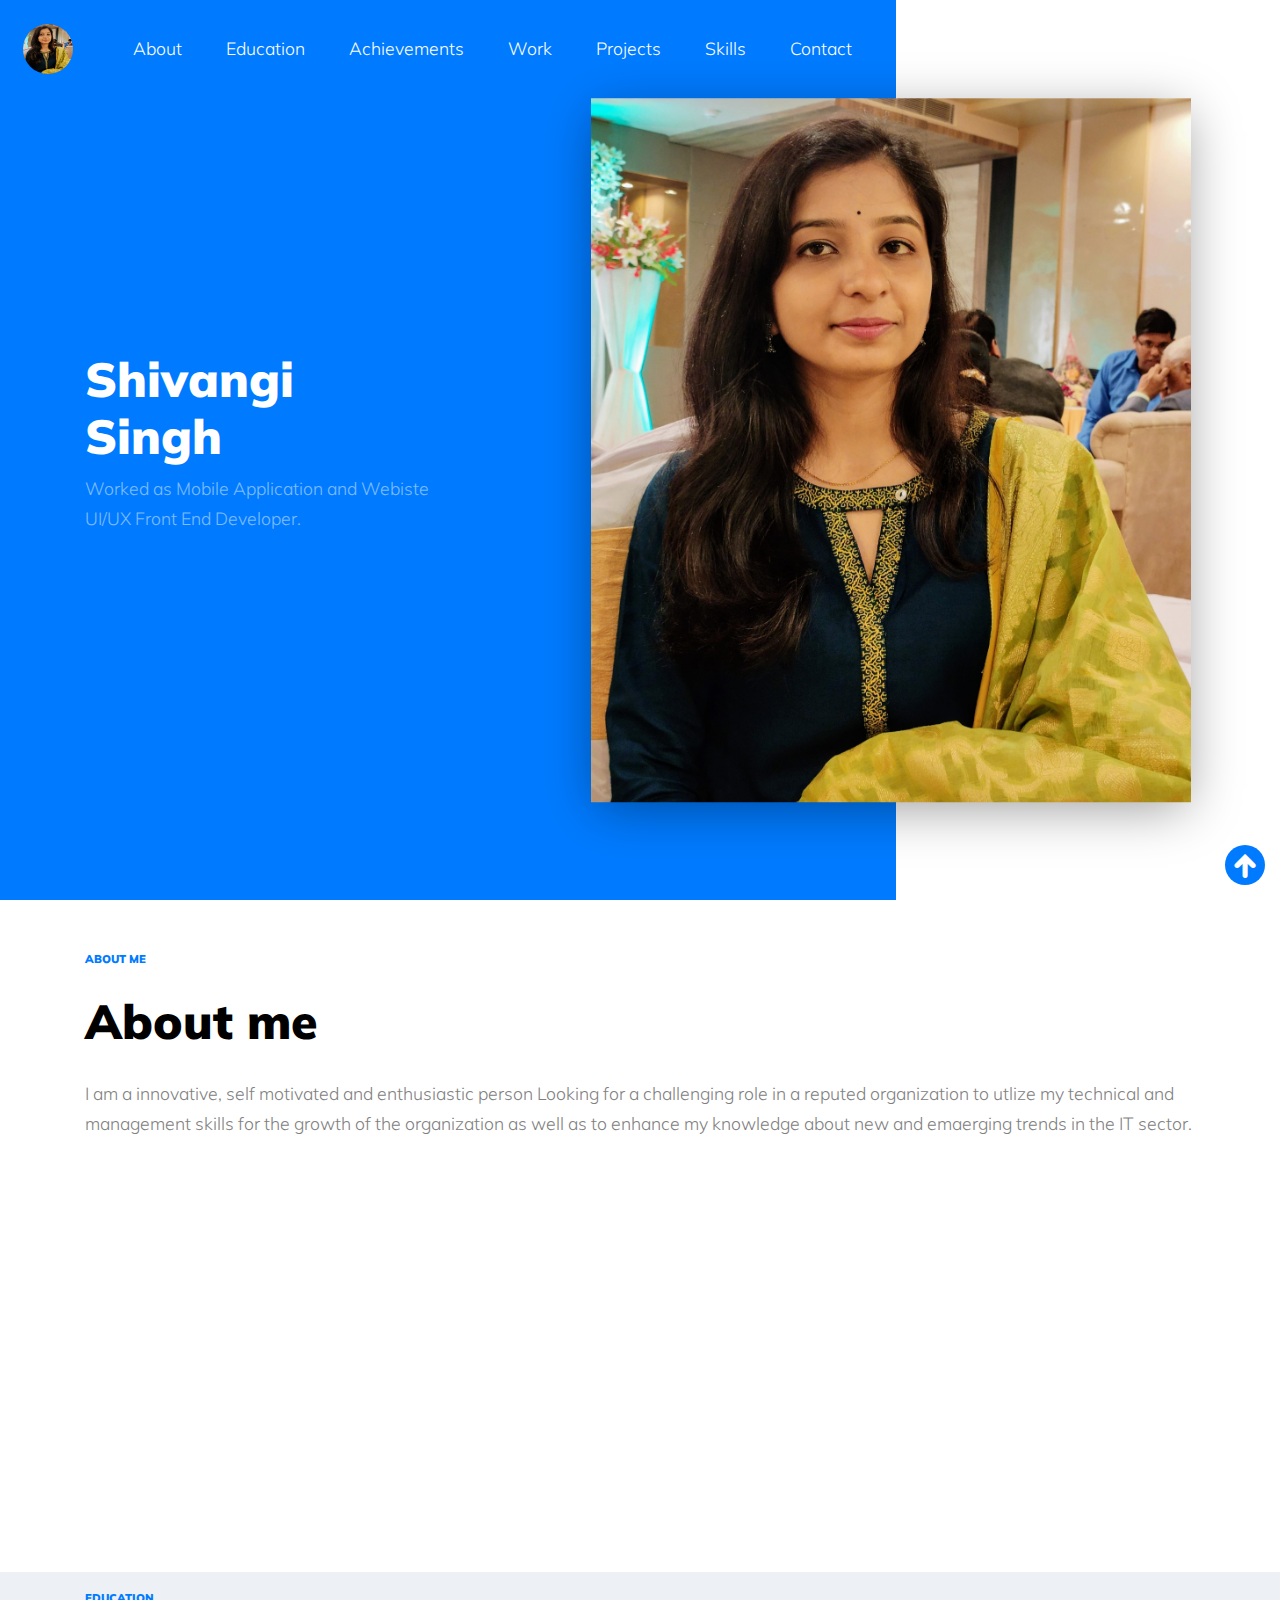
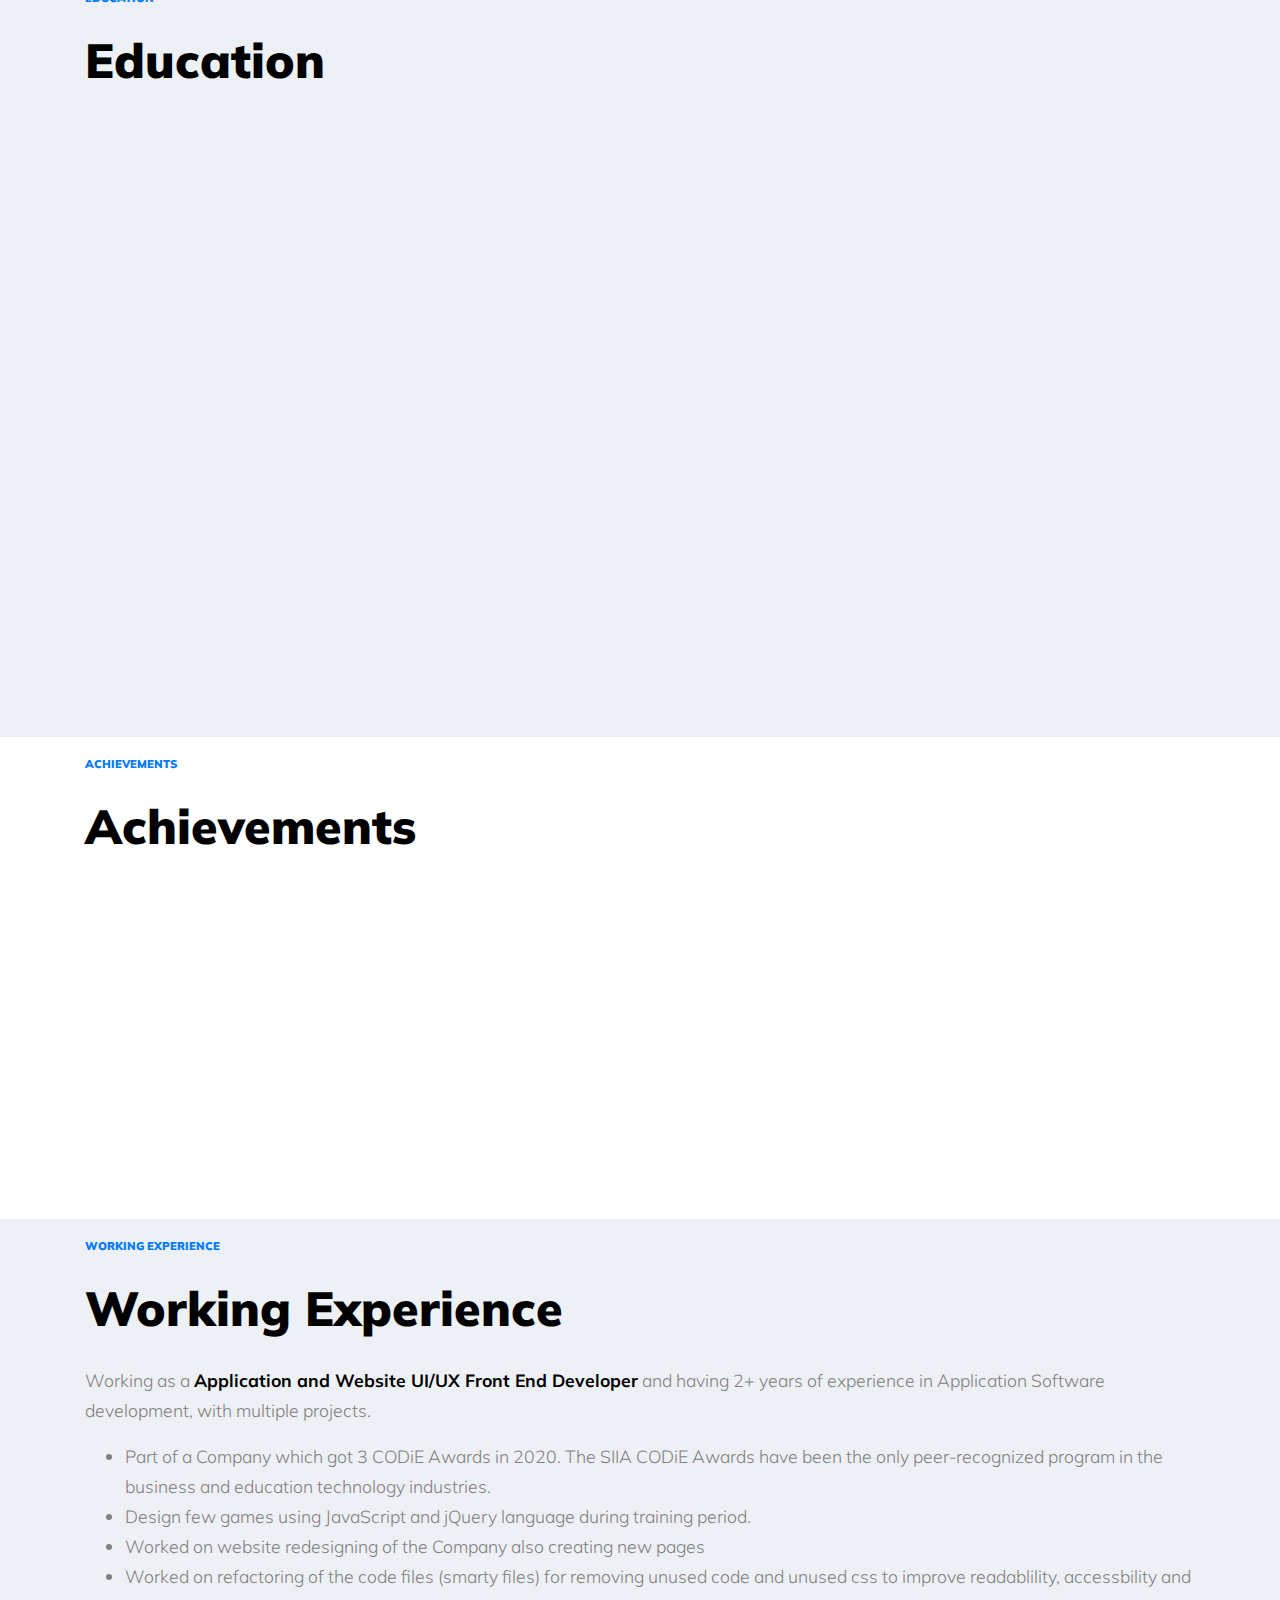
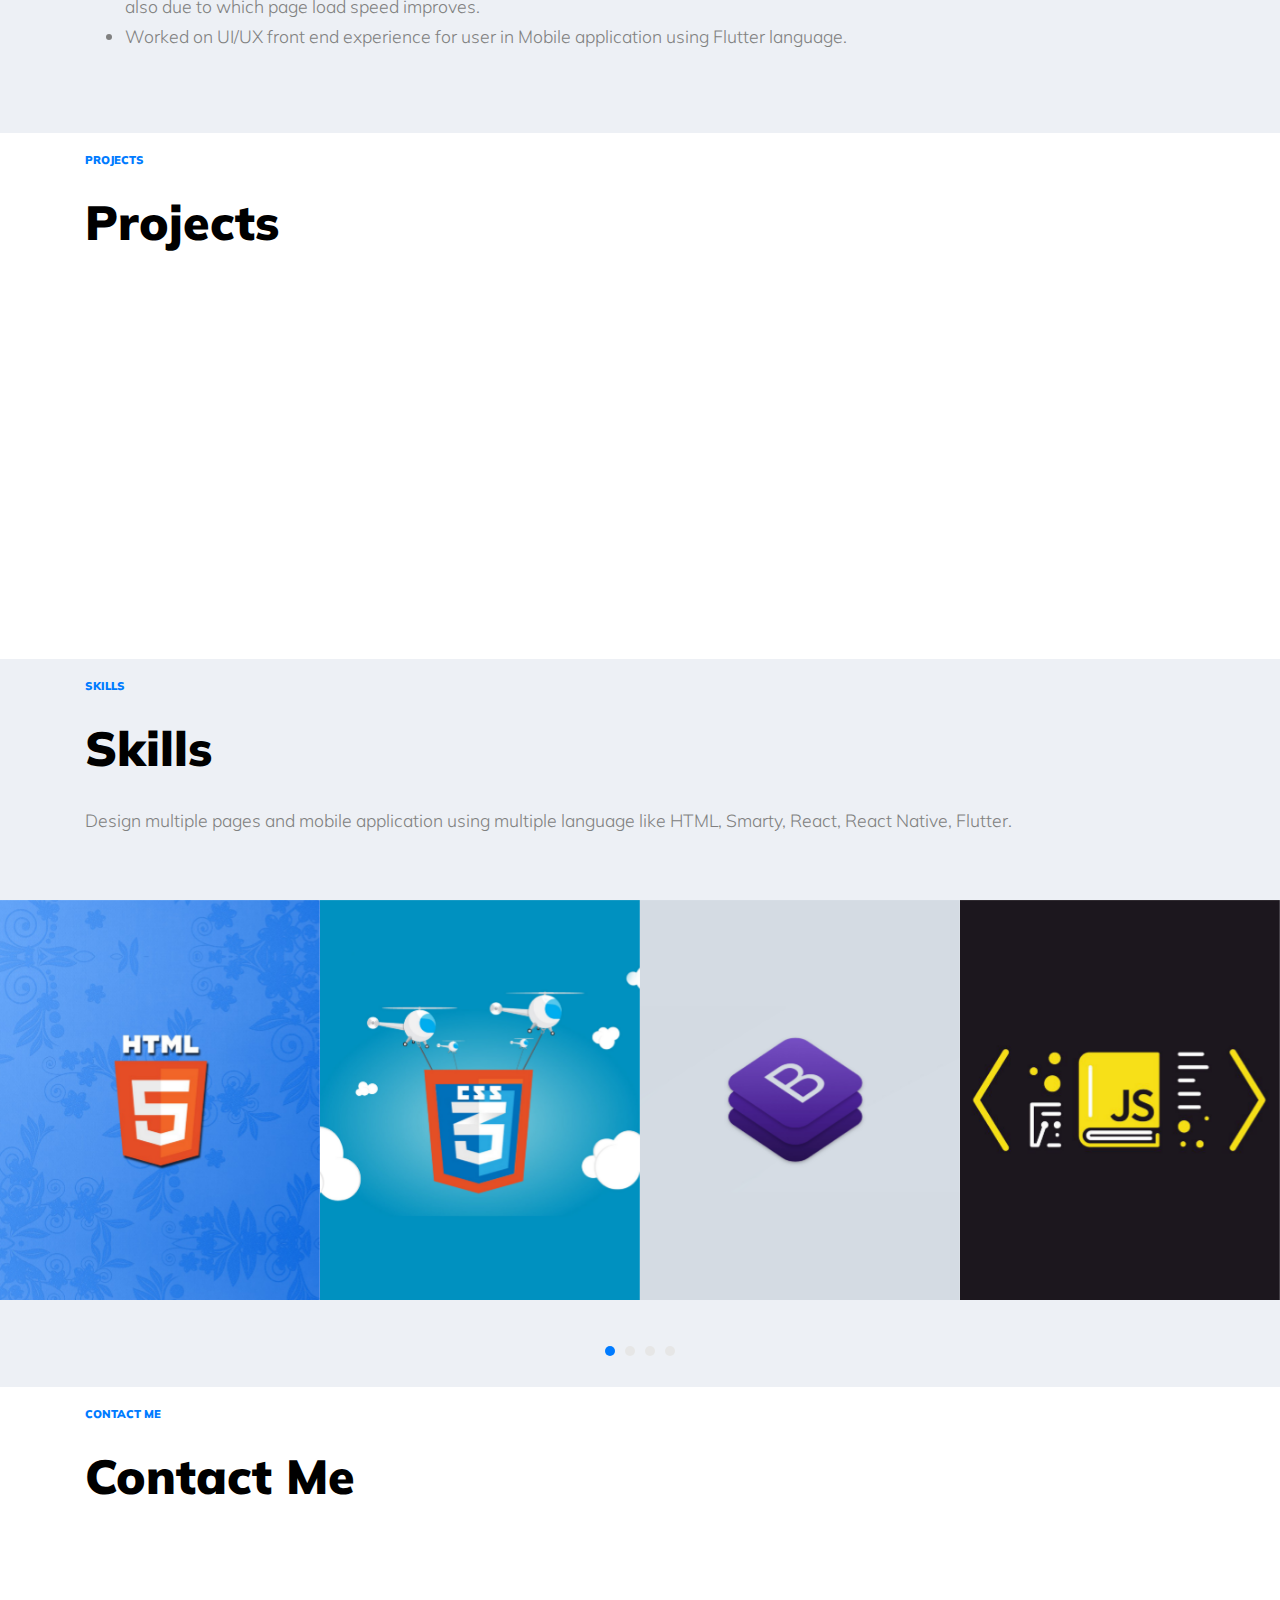
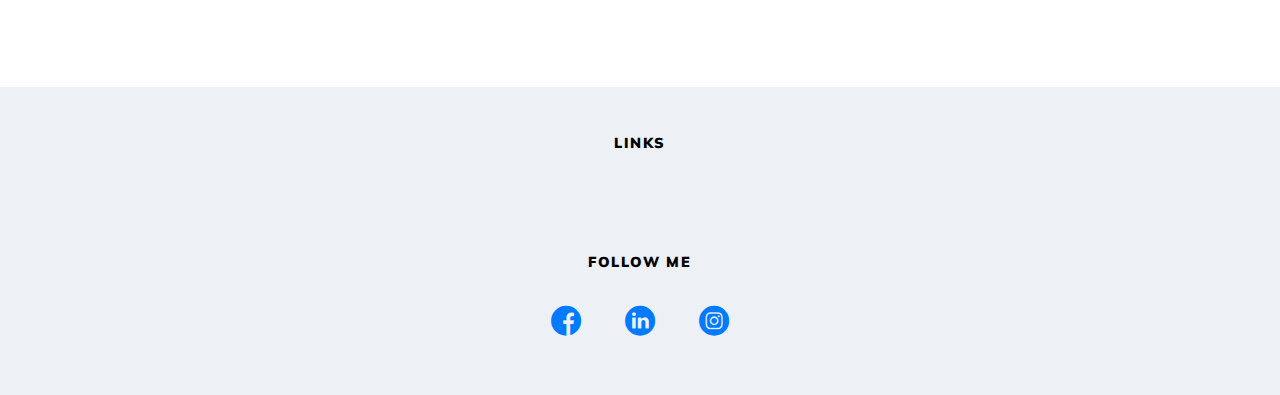
<file: index.html>
<!DOCTYPE html>
<html lang="en">
  <head>
    <title>Shivangi Singh - Portfolio</title>
    <meta charset="utf-8">
    <meta name="viewport" content="width=device-width, initial-scale=1, shrink-to-fit=no">
    <link href="https://fonts.googleapis.com/css?family=Muli:300,400,700,900" rel="stylesheet">
    <link rel="icon" href="images/shivangi_singh.jpg" class="rounded-circle" type="image/x-icon">
    <link rel="stylesheet" href="fonts/icomoon/style.css">
    <link rel="stylesheet" href="css/bootstrap.min.css">
    <link rel="stylesheet" href="css/jquery-ui.css">
    <link rel="stylesheet" href="css/owl.carousel.min.css">
    <link rel="stylesheet" href="css/owl.theme.default.min.css">
    <link rel="stylesheet" href="css/owl.theme.default.min.css">
    <link rel="stylesheet" href="css/jquery.fancybox.min.css">
    <link rel="stylesheet" href="css/bootstrap-datepicker.css">
    <link rel="stylesheet" href="fonts/folio_icon/font/flaticon.css">
    <link rel="stylesheet" href="css/aos.css">
    <link rel="stylesheet" href="css/style.css">
  </head>
  <body data-spy="scroll" data-target=".site-navbar-target" data-offset="300">
  <div class="site-wrap">
    <div class="site-mobile-menu site-navbar-target">
      <div class="site-mobile-menu-header">
        <div class="site-mobile-menu-close mt-3">
          <span class="icon-close2 js-menu-toggle"></span>
        </div>
      </div>
      <div class="site-mobile-menu-body"></div>
    </div>
    <header class="site-navbar py-4 js-sticky-header site-navbar-target" role="banner">
      <div class="container ml-2 mr-0">
        <div class="d-flex align-items-center">
          <div class="site-logo"><a href="index.html"><img src="images/shivangi_singh.jpg" class="home_img" /></a></div>
          <div>
            <nav class="site-navigation position-relative text-right" role="navigation">
              <ul class="site-menu main-menu js-clone-nav mr-auto d-none d-lg-block">
                <li><a href="#about-section" class="nav-link">About</a></li>
                <li><a href="#education-section" class="nav-link">Education</a></li>
                <li><a href="#achieve-section" class="nav-link">Achievements</a></li>
                <li><a href="#work-section" class="nav-link">Work</a></li>
                <li><a href="#project-section" class="nav-link">Projects</a></li>
                <li><a href="#skill-section" class="nav-link">Skills</a></li>
                <li><a href="#contact-section" class="nav-link">Contact</a></li>
              </ul>
            </nav>
          </div>
          <div class="ml-auto">
            <a href="#" class="d-inline-block d-lg-none site-menu-toggle js-menu-toggle text-black float-right"><span class="icon-menu h3"></span></a>
          </div>
        </div>
      </div>
    </header>

    <div class="intro-section" id="home-section">
      <div class="container">
        <div class="row align-items-center">
          <div class="col-lg-4 mr-auto" data-aos="fade-up">
            <h1>Shivangi Singh</h1>
            <p>Worked as Mobile Application and Webiste UI/UX Front End Developer.</p>
          </div>
          <div class="col-lg-2 ml-auto"  data-aos="fade-up" data-aos-delay="100">
            <figure class="img-absolute">
              <img src="images/shivangi_singh.jpg" alt="Shivangi Singh" title="Shivangi Singh" class="img-fluid">
            </figure>
          </div>
        </div>
      </div>
    </div>

    <div class="site-section section-1" id="about-section">
      <div class="container">
        <div class="row">
          <div class="col-lg-12 mr-auto">
            <div class="mb-5">
              <span class="section-sub-title d-block">About me</span>
              <h2 class="section-title">About me</h2>
              <p>I am a innovative, self motivated and enthusiastic person Looking for a challenging role in a reputed organization  to utlize my technical and management skills for the growth of the organization as well as to enhance my knowledge about new and emaerging trends in the IT sector.</p>
            </div>
            <div class="row">
              <div class="col-lg-4">
                <div class="counter d-flex align-items-start mb-5" data-aos="fade-up" data-aos-delay="">
                  <div class="icon-wrap"><span class="flaticon-birthday-cake text-primary"></span></div>
                  <div class="counter-text">
                    <strong>Birthday</strong>
                    <span>16 February 1998</span>
                  </div>
                </div>
              </div>
              <div class="col-lg-4">
                <div class="counter d-flex align-items-start mb-5" data-aos="fade-up" data-aos-delay="100">
                  <div class="icon-wrap"><span class="flaticon-email text-primary"></span></div>
                  <div class="counter-text">
                    <strong>Email</strong>
                    <span>shivangi0298@gmail.com</span>
                  </div>
                </div>
              </div>
              <div class="col-lg-4">
                <div class="counter d-flex align-items-start mb-5" data-aos="fade-up" data-aos-delay="200">
                  <div class="icon-wrap"><span class="flaticon-graduated text-primary"></span></div>
                  <div class="counter-text">
                    <strong>Highest Qualification</strong>
                    <span>Master of Computer Applications</span>
                  </div>
                </div>
              </div>
              <div class="col-lg-4">
                <div class="counter d-flex align-items-start mb-5" data-aos="fade-up" data-aos-delay="300">
                  <div class="icon-wrap"><span class="flaticon-telephone text-primary"></span></div>
                  <div class="counter-text">
                    <strong>Phone</strong>
                    <span>+91 9118207262</span>
                  </div>
                </div>
              </div>
              <div class="col-lg-4">
                <div class="counter d-flex align-items-start mb-5" data-aos="fade-up" data-aos-delay="400">
                  <div class="icon-wrap"><span class="flaticon-house text-primary"></span></div>
                  <div class="counter-text">
                    <strong>Address</strong>
                    <span>Vill & Post Kotwa, Prayagraj, Uttar Pradesh, 221505</span>
                  </div>
                </div>
              </div>
              <div class="col-lg-4">
                <div class="counter d-flex align-items-start mb-5" data-aos="fade-up" data-aos-delay="500">
                  <div class="icon-wrap"><span class="flaticon-globe text-primary"></span></div>
                  <div class="counter-text">
                    <strong>Website</strong>
                    <span>https://github.com/me-shivi</span>
                  </div>
                </div>
              </div>
            </div>
          </div>
        </div>
      </div>
    </div>

    <div class="site-section section-edu bg_light_grey" id="education-section">
      <div class="container">
        <div class="row">
          <div class="col-lg-12 mr-auto mb-5">
            <div class="mb-5">
              <span class="section-sub-title d-block">Education</span>
              <h2 class="section-title">Education</h2>
            </div>
            <div class="row">
              <div class="col-lg-6">
                <div class="counter d-flex align-items-start mb-5" data-aos="fade-up" data-aos-delay="">
                  <div class="icon-wrap"><span class="flaticon-graduated text-primary"></span></div>
                  <div class="counter-text">
                    <strong>Master of Computer Applications</strong>
                    <small class="text-primary">2017-2020</small>
                    <div class="font-weight-bold">Nehru Gram Bharti University, Prayagraj</div>
                    <div class="mt-3">Completed my masters from Prayagraj with an aggregate of 80%</div>
                  </div>
                </div>
              </div>
              <div class="col-lg-6">
                <div class="counter d-flex align-items-start mb-5" data-aos="fade-up" data-aos-delay="100">
                  <div class="icon-wrap"><span class="flaticon-cap text-primary"></span></div>
                  <div class="counter-text">
                    <strong>Bachelors of Science</strong>
                    <small class="text-primary">2014-2017</small>
                    <div class="font-weight-bold">Lala Laxmi Narayan Dregree College, Prayagraj</div>
                    <div class="mt-3">Completed my bachelors from Prayagraj with Physics, Chemistry and Mathematics subjects with an aggregate of 61.67%.</div>
                  </div>
                </div>
              </div>
              <div class="col-lg-6">
                <div class="counter d-flex align-items-start mb-5" data-aos="fade-up" data-aos-delay="200">
                  <div class="icon-wrap"><span class="flaticon-medal text-primary"></span></div>
                  <div class="counter-text">
                    <strong>All India Senior School Certificate Examination</strong>
                    <small class="text-primary">2012-2014</small>
                    <div class="font-weight-bold">Jawahar Navodaya Vidyalaya, Prayagraj</div>
                    <div class="mt-3">Completed my Intermediate Education from Prayagraj with Physics, Chemistry, Mathematics, English and Computer Science subjects with an aggregate of 78%.</div>
                  </div>
                </div>
              </div>
              <div class="col-lg-6">
                <div class="counter d-flex align-items-start" data-aos="fade-up" data-aos-delay="300">
                  <div class="icon-wrap"><span class="flaticon-medal text-primary"></span></div>
                  <div class="counter-text">
                    <strong>All India Secondary Examination</strong>
                    <small class="text-primary">2011-2012</small>
                    <div class="font-weight-bold">Jawahar Navodaya Vidyalaya, Prayagraj</div>
                    <div class="mt-3">Completed my High Education from Prayagraj with Science, Mathematics, Social Science, English and Hindi subjects with an aggregate of 85.5%.</div>
                  </div>
                </div>
              </div>
            </div>
          </div>
        </div>
      </div>
    </div>

    <div class="site-section section-achieve" id="achieve-section">
      <div class="container">
        <div class="row">
          <div class="col-lg-12 mr-auto mb-5">
            <div class="mb-5">
              <span class="section-sub-title d-block">Achievements</span>
              <h2 class="section-title">Achievements</h2>
            </div>
            <div class="row">
              <div class="col-lg-6">
                <div class="counter d-flex align-items-start" data-aos="fade-up" data-aos-delay="100">
                  <div class="icon-wrap"><span class="flaticon-certificate text-primary"></span></div>
                  <div class="counter-text">
                    <strong>Certificates</strong>
                    <ul>
                      <li>CCC Certificate course offered by National Institute of Electronic and Information Technology (NIELIT).</li>
                      <li>O Level Certificate course offered by National Institute of Electronic and Information Technology (NIELIT).</li>
                    </ul>
                  </div>
                </div>
              </div>
              <div class="col-lg-6">
                <div class="counter d-flex align-items-start" data-aos="fade-up" data-aos-delay="200">
                  <div class="icon-wrap"><span class="flaticon-trophy text-primary"></span></div>
                  <div class="counter-text">
                    <strong>Awards and Achievements</strong>
                    <ul>
                      <li>Qualified CBSE Problem Solving Assessment-XI (2012-13).</li>
                      <li>Member of state level The Bharat Scouts and Guides.</li>
                      <li>Partcipated in Adventure Camp in Pachmarhi M.P. (2011-2012).</li>
                      <li>Qualified in Cluster Level Athletics and Kho Kho.</li>
                    </ul>
                  </div>
                </div>
              </div>
            </div>
          </div>
        </div>
      </div>
    </div>

    <div class="site-section section-work bg_light_grey" id="work-section">
      <div class="container">
        <div class="row">
          <div class="col-lg-12 mb-5">
            <span class="section-sub-title d-block">Working Experience</span>
            <h2 class="section-title">Working Experience</h2>
            <p>Working as a <span class="text-black font-weight-bold">Application and Website UI/UX Front End Developer</span> and having 2+ years of experience in Application Software development, with multiple projects.</p>
            <ul>
              <li>Part of a Company which got 3 CODiE Awards in 2020. The SIIA CODiE Awards have been the only peer-recognized program in the business and education technology industries.</li>
              <li>Design few games using JavaScript and jQuery language during training period.</li>
              <li>Worked on website redesigning of the Company also creating new pages</li>
              <li>Worked on refactoring of the code files (smarty files) for removing unused code and unused css to improve readablility, accessbility and also due to which page load speed improves.</li>
              <li>Worked on UI/UX front end experience for user in Mobile application using Flutter language.</li>
            </ul>
          </div>
        </div>
      </div>
    </div>

    <div class="site-section section-2" id="project-section" >
      <div class="container">
        <div class="row">
          <div class="col-lg-6 mb-5">
            <span class="section-sub-title d-block">Projects</span>
            <h2 class="section-title">Projects</h2>
          </div>
        </div>
        <div class="row">
          <div class="col-lg-6" data-aos="fade-up" data-aos-delay="">
            <div class="process p-3">
              <span class="number">01</span>
              <div>
                <span class="flaticon-glasses display-4 text-primary mb-4 d-inline-block"></span>
                <h3>Charity Management System</h3>
                <ul>
                  <li>User interface tools used - HTML, CSS, JavaScript.</li>
                  <li>User (Interested Public and Faculty).</li>
                  <li>CHARITY ADMINISTRATOR has funcationality of register new intersted public and handle donation activities.</li>
                  <li>Public can check all the details and process to donate for the underpriviledged children.</li>
                </ul>
              </div>
            </div>
          </div>
          <div class="col-lg-6" data-aos="fade-up" data-aos-delay="100">
            <div class="process p-3">
              <span class="number">02</span>
              <div>
                <span class="flaticon-vector display-4 text-primary mb-4 d-inline-block"></span>
                <h3>Building Management</h3>
                <ul>
                  <li>User interface tools used - HTML, CSS, JavaScript.</li>
                  <li>User (Interested Public and Faculty).</li>
                  <li>CHARITY ADMINISTRATOR has funcationality of register new intersted public and handle donation activities.</li>
                  <li>Public can check all the details and process to donate for the underpriviledged children.</li>
                </ul>
              </div>
            </div>
          </div>
        </div>
      </div>
    </div>

    <div class="site-section section-skill bg_light_grey" id="skill-section">
      <div class="container">
        <div class="row">
          <div class="col-lg-12 mb-5">
            <span class="section-sub-title d-block">Skills</span>
            <h2 class="section-title">Skills</h2>
            <p>Design multiple pages and mobile application using multiple language like HTML, Smarty, React, React Native, Flutter.</p>
          </div>
        </div>
      </div>
      <div class="owl-carousel nonloop-block-13">
        <a class="work-thumb" href="images/img_html.jpg" data-fancybox="gallery">
          <img src="images/img_html.jpg" alt="Image" class="img-fluid">
        </a> 
        <a class="work-thumb" href="images/img_css.jpg"  data-fancybox="gallery">
          <img src="images/img_css.jpg" alt="Image" class="img-fluid">
        </a>
        <a class="work-thumb" href="images/img_bootstrap.jpg"  data-fancybox="gallery">
          <img src="images/img_bootstrap.jpg" alt="Image" class="img-fluid">
        </a>
        <a class="work-thumb" href="images/img_js1.jpg"  data-fancybox="gallery">
          <img src="images/img_js1.jpg" alt="Image" class="img-fluid">
        </a>
        <a class="work-thumb" href="images/img_jq.jpg"  data-fancybox="gallery">
          <img src="images/img_jq.jpg" alt="Image" class="img-fluid">
        </a>
        <a class="work-thumb" href="images/img_git.jpg"  data-fancybox="gallery">
          <img src="images/img_git.jpg" alt="Image" class="img-fluid">
        </a>
        <a class="work-thumb" href="images/img_flutter.jpg" data-fancybox="gallery">
          <img src="images/img_flutter.jpg" alt="Image" class="img-fluid">
        </a> 
        <a class="work-thumb" href="images/img_native.jpg"  data-fancybox="gallery">
          <img src="images/img_native.jpg" alt="Image" class="img-fluid">
        </a>
        <a class="work-thumb" href="images/img_dart.jpg"  data-fancybox="gallery">
          <img src="images/img_dart.jpg" alt="Image" class="img-fluid">
        </a>
        <a class="work-thumb" href="images/img_smarty.jpg"  data-fancybox="gallery">
          <img src="images/img_smarty.jpg" alt="Image" class="img-fluid">
        </a>
        <a class="work-thumb" href="images/img_sass1.jpg"  data-fancybox="gallery">
          <img src="images/img_sass1.jpg" alt="Image" class="img-fluid">
        </a>
        <a class="work-thumb" href="images/img_sql.jpg"  data-fancybox="gallery">
          <img src="images/img_sql.jpg" alt="Image" class="img-fluid">
        </a>
        <a class="work-thumb" href="images/img_word.jpg" data-fancybox="gallery">
          <img src="images/img_word.jpg" alt="Image" class="img-fluid">
        </a> 
        <a class="work-thumb" href="images/img_excel.jpg"  data-fancybox="gallery">
          <img src="images/img_excel.jpg" alt="Image" class="img-fluid">
        </a>
        <a class="work-thumb" href="images/img_ppt.jpg"  data-fancybox="gallery">
          <img src="images/img_ppt.jpg" alt="Image" class="img-fluid">
        </a>
        <a class="work-thumb" href="images/img_ps.jpg"  data-fancybox="gallery">
          <img src="images/img_ps.jpg" alt="Image" class="img-fluid">
        </a>
      </div>
    </div>

    <div class="site-section" id="contact-section">
      <div class="container">
        <div class="row">
          <div class="col-md-12">
            <span class="section-sub-title d-block">Contact Me</span>
            <h2 class="section-title mb-3">Contact Me</h2>
            <div class="row">
              <div class="col-lg-4">
                <div class="counter d-flex align-items-start mb-5" data-aos="fade-up" data-aos-delay="">
                  <div class="icon-wrap"><span class="flaticon-telephone text-primary"></span></div>
                  <div class="counter-text">
                    <strong>Phone</strong>
                    <div>+91 9118207262</div>
                  </div>
                </div>
              </div>
              <div class="col-lg-4">
                <div class="counter d-flex align-items-start mb-5" data-aos="fade-up" data-aos-delay="100">
                  <div class="icon-wrap"><span class="flaticon-email text-primary"></span></div>
                  <div class="counter-text">
                    <strong>Email</strong>
                    <div>shivangi0298@gmail.com</div>
                  </div>
                </div>
              </div>
              <div class="col-lg-4">
                <div class="counter d-flex align-items-start mb-5" data-aos="fade-up" data-aos-delay="200">
                  <div class="icon-wrap"><span class="flaticon-house text-primary"></span></div>
                  <div class="counter-text">
                    <strong>Address</strong>
                    <div>Vill & Post Kotwa, Prayagraj, Uttar Pradesh, 221505</div>
                  </div>
                </div>
              </div>
            </div>
          </div>
        </div>
      </div>
    </div>

  
     
    <footer class="footer-section pt-5">
      <div class="container">
        <div class="row">
          <div class="col-md-12 mx-auto text-center">
            <h3>Links</h3>
            <div class="footer-links text-center">
              <a href="#about-section" class="mx-3" data-aos="fade-up" data-aos-delay="">About</a>
              <a href="#education-section" class="mx-3" data-aos="fade-up" data-aos-delay="100">Education</a>
              <a href="#achieve-section" class="mx-3" data-aos="fade-up" data-aos-delay="200">Achievements</a>
              <a href="#work-section" class="mx-3" data-aos="fade-up" data-aos-delay="300">Work</a>
              <a href="#project-section" class="mx-3" data-aos="fade-up" data-aos-delay="400">Project</a>
              <a href="#skill-section" class="mx-3" data-aos="fade-up" data-aos-delay="200">Skill</a>
              <a href="#contact-section" class="mx-3" data-aos="fade-up" data-aos-delay="500">Contact</a>
            </div>
          </div>
          <div class="social-con col-md-12 mx-auto text-center pt-5 mb-5">
            <h3>Follow me</h3>
            <div class="social-links mt-3 text-center">
              <!-- <a href="https://twitter.com/vaibhav_ald" class="twitter"><i class="flaticon-twitter-1"></i></a> -->
              <a href="https://www.facebook.com/shivangi.singh.9279/" class="facebook"><i class="flaticon-facebook"></i></a>
              <!-- <a href="vaibhav.srivastava11" class="skype"><i class="flaticon-skype-1"></i></a> -->
              <a href="https://www.linkedin.com/in/shivangi-singh-534330192/" class="linkedin"><i class="flaticon-linkedin"></i></a>
              <a href="https://www.instagram.com/shivangisingh0216/" class="instagram"><i class="flaticon-instagram"></i></a>
            </div>
          </div>
        </div>
      </div>
    </footer>
  </div> <!-- .site-wrap -->

  <a href="#" class="go_back_top" style="display: inline;"><i class="flaticon-up-arrow"></i></a>

  <script src="js/jquery-3.3.1.min.js"></script>
  <script src="js/jquery-migrate-3.0.1.min.js"></script>
  <script src="js/jquery-ui.js"></script>
  <script src="js/popper.min.js"></script>
  <script src="js/bootstrap.min.js"></script>
  <script src="js/owl.carousel.min.js"></script>
  <script src="js/jquery.stellar.min.js"></script>
  <script src="js/jquery.countdown.min.js"></script>
  <script src="js/bootstrap-datepicker.min.js"></script>
  <script src="js/jquery.easing.1.3.js"></script>
  <script src="js/aos.js"></script>
  <script src="js/jquery.fancybox.min.js"></script>
  <script src="js/jquery.sticky.js"></script>

  
  <script src="js/main.js"></script>
    
  </body>
</html>
</file>
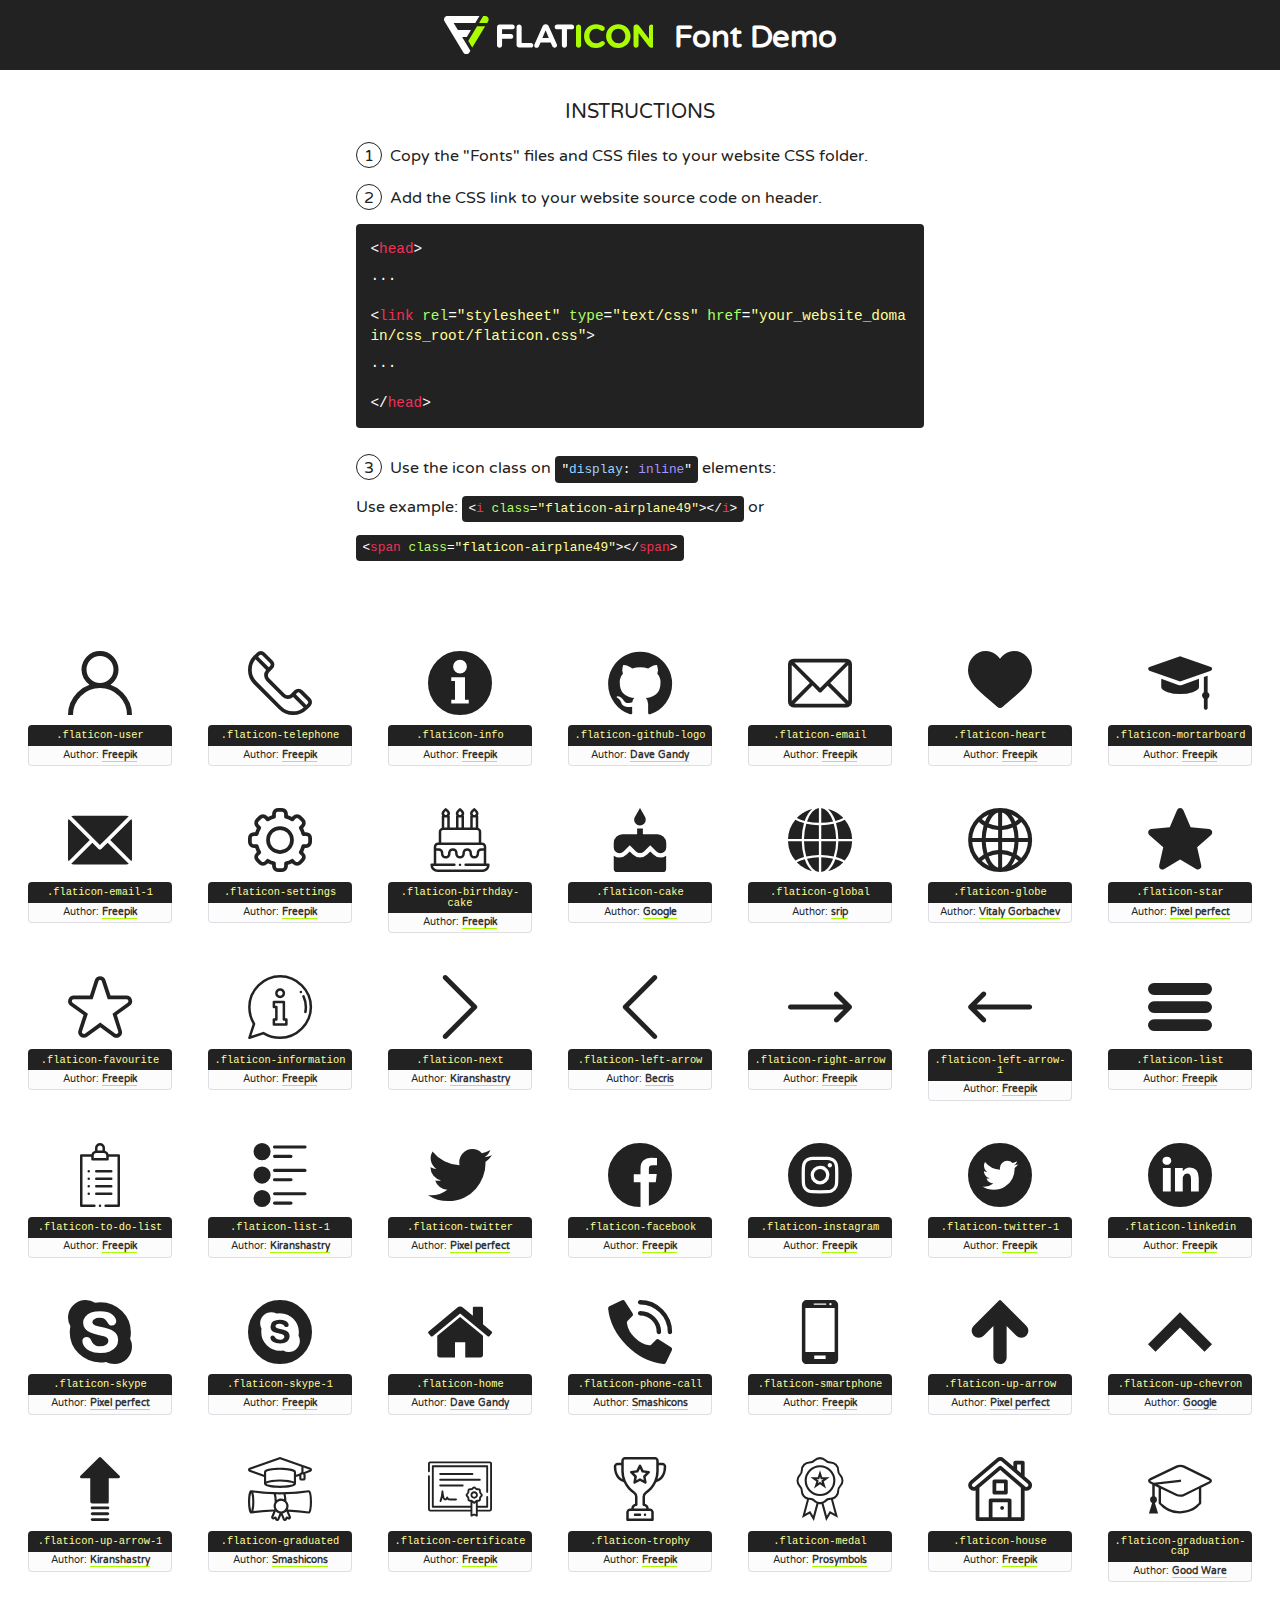
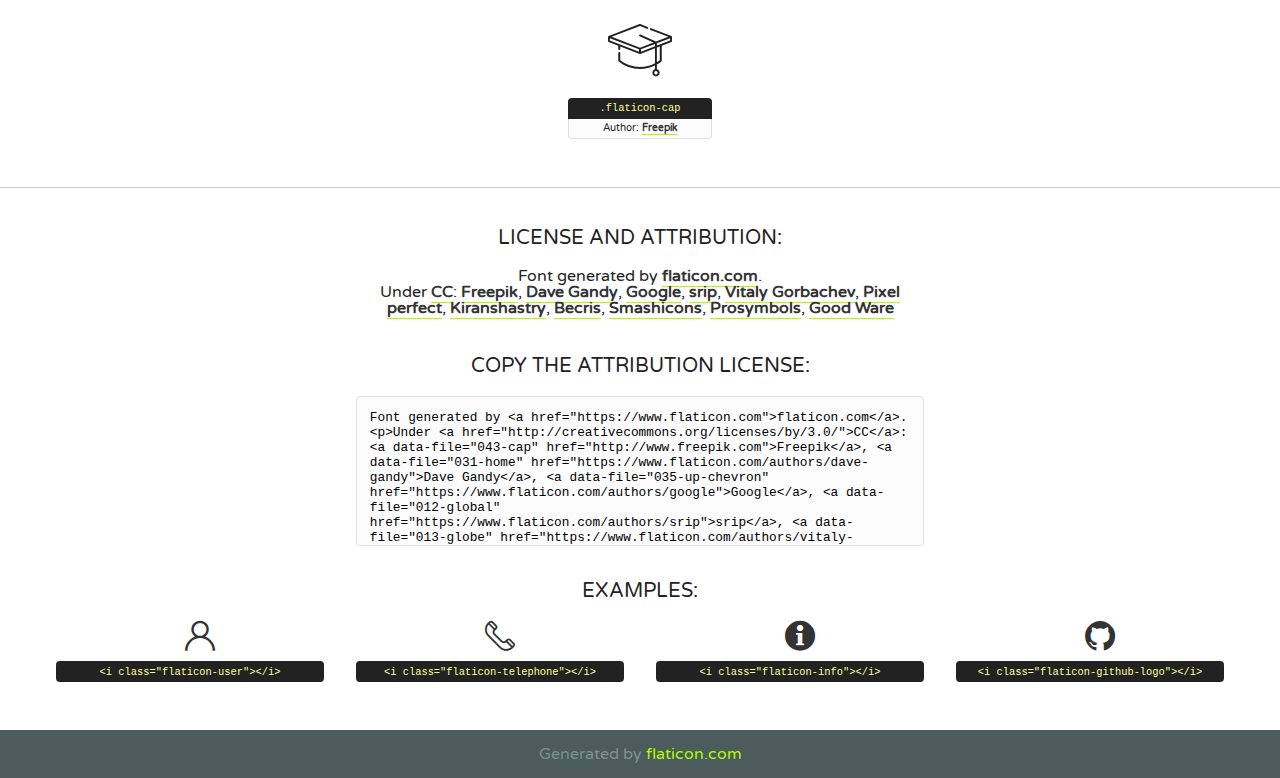
<file: fonts/folio_icon/font/flaticon.html>
<!DOCTYPE html>
<!--
  Flaticon icon font: Flaticon
  Creation date: 28/08/2020 13:28
-->
<html>
<!DOCTYPE html>
<html>

<head>
    <title>Flaticon WebFont</title>
    <link href="http://fonts.googleapis.com/css?family=Varela+Round" rel="stylesheet" type="text/css" />
    <link rel="stylesheet" type="text/css" href="flaticon.css">
    <meta charset="UTF-8">
    <style>
    html, body, div, span, applet, object, iframe,
    h1, h2, h3, h4, h5, h6, p, blockquote, pre,
    a, abbr, acronym, address, big, cite, code,
    del, dfn, em, img, ins, kbd, q, s, samp,
    small, strike, strong, sub, sup, tt, var,
    b, u, i, center,
    dl, dt, dd, ol, ul, li,
    fieldset, form, label, legend,
    table, caption, tbody, tfoot, thead, tr, th, td,
    article, aside, canvas, details, embed, 
    figure, figcaption, footer, header, hgroup, 
    menu, nav, output, ruby, section, summary,
    time, mark, audio, video {
        margin: 0;
        padding: 0;
        border: 0;
        font-size: 100%;
        font: inherit;
        vertical-align: baseline;
    }
    /* HTML5 display-role reset for older browsers */
    article, aside, details, figcaption, figure, 
    footer, header, hgroup, menu, nav, section {
        display: block;
    }
    body {
        line-height: 1;
    }
    ol, ul {
        list-style: none;
    }
    blockquote, q {
        quotes: none;
    }
    blockquote:before, blockquote:after,
    q:before, q:after {
        content: '';
        content: none;
    }
    table {
        border-collapse: collapse;
        border-spacing: 0;
    }
    body {
        font-family: 'Varela Round', Helvetica, Arial, sans-serif;
        font-size: 16px;
        color: #222;
    }
    a {
        color: #333;
        border-bottom: 1px solid #a9fd00;
        font-weight: bold;
        text-decoration: none;
    }
    * {
        -moz-box-sizing: border-box;
        -webkit-box-sizing: border-box;
        box-sizing: border-box;
        margin: 0;
        padding: 0;
    }
    [class^="flaticon-"]:before, [class*=" flaticon-"]:before, [class^="flaticon-"]:after, [class*=" flaticon-"]:after {
        font-family: Flaticon;
        font-size: 30px;
        font-style: normal;
        margin-left: 20px;
        color: #333;
    }
    .wrapper {
        max-width: 600px;
        margin: auto;
        padding: 0 1em;
    }
    .title {
        font-size: 1.25em;
        text-align: center;
        margin-bottom: 1em;
        text-transform: uppercase;
    }
    header {
        text-align: center;
        background-color: #222;
        color: #fff;
        padding: 1em;
    }
    header .logo {
        width: 210px;
        height: 38px;
        display: inline-block;
        vertical-align: middle;
        margin-right: 1em;
        border: none;
    }
    header strong {
        font-size: 1.95em;
        font-weight: bold;
        vertical-align: middle;
        margin-top: 5px;
        display: inline-block;
    }
    .demo {
        margin: 2em auto;
        line-height: 1.25em;
    }
    .demo ul li {
        margin-bottom: 1em;
    }
    .demo ul li .num {
        color: #222;
        border-radius: 20px;
        display: inline-block;
        width: 26px;
        padding: 3px;
        height: 26px;
        text-align: center;
        margin-right: 0.5em;
        border: 1px solid #222;
    }
    .demo ul li code {
        background-color: #222;
        border-radius: 4px;
        padding: 0.25em 0.5em;
        display: inline-block;
        color: #fff;
        font-family: Consolas,Monaco,Lucida Console,Liberation Mono,DejaVu Sans Mono,Bitstream Vera Sans Mono,Courier New, monospace;
        font-weight: lighter;
        margin-top: 1em;
        font-size: 0.8em;
        word-break: break-all;
    }
    .demo ul li code.big {
        padding: 1em;
        font-size: 0.9em;
    }
    .demo ul li code .red {
        color: #EF3159;
    }
    .demo ul li code .green {
        color: #ACFF65;
    }
    .demo ul li code .yellow {
        color: #FFFF99;
    }
    .demo ul li code .blue {
        color: #99D3FF;
    }
    .demo ul li code .purple {
        color: #A295FF;
    }
    .demo ul li code .dots {
        margin-top: 0.5em;
        display: block;
    }
    #glyphs {
        border-bottom: 1px solid #ccc;
        padding: 2em 0;
        text-align: center;
    }
    .glyph {
        display: inline-block;
        width: 9em;
        margin: 1em;
        text-align: center;
        vertical-align: top;
        background: #FFF;
    }
    .glyph .glyph-icon {
        padding: 10px;
        display: block;
        font-family:"Flaticon";
        font-size: 64px;
        line-height: 1;
    }
    .glyph .glyph-icon:before {
        font-size: 64px;
        color: #222;
        margin-left: 0;
    }
    .class-name {
        font-size: 0.65em;
        background-color: #222;
        color: #fff;
        border-radius: 4px 4px 0 0;
        padding: 0.5em;
        color: #FFFF99;
        font-family: Consolas,Monaco,Lucida Console,Liberation Mono,DejaVu Sans Mono,Bitstream Vera Sans Mono,Courier New, monospace;
    }
    .author-name {
        font-size: 0.6em;
        background-color: #fcfcfd;
        border: 1px solid #DEDEE4;
        border-top: 0;
        border-radius: 0 0 4px 4px;
        padding: 0.5em;
    }
    .class-name:last-child {
        font-size: 10px;
        color:#888;
    }
    .class-name:last-child a {
        font-size: 10px;
        color:#555;
    }
    .class-name:last-child a:hover {
        color:#a9fd00;
    }
    .glyph > input {
        display: block;
        width: 100px;
        margin: 5px auto;
        text-align: center;
        font-size: 12px;
        cursor: text;
    }
    .glyph > input.icon-input {
        font-family:"Flaticon";
        font-size: 16px;
        margin-bottom: 10px;
    }
    .attribution .title {
        margin-top: 2em;
    }
    .attribution textarea {
        background-color: #fcfcfd;
        padding: 1em;
        border: none;
        box-shadow: none;
        border: 1px solid #DEDEE4;
        border-radius: 4px;
        resize: none;
        width: 100%;
        height: 150px;
        font-size: 0.8em;
        font-family: Consolas,Monaco,Lucida Console,Liberation Mono,DejaVu Sans Mono,Bitstream Vera Sans Mono,Courier New, monospace;
        -webkit-appearance: none;
    }
    .iconsuse {
        margin: 2em auto;
        text-align: center;
        max-width: 1200px;
    }
    .iconsuse:after {
        content: '';
        display: table;
        clear: both;
    }
    .iconsuse .image {
        float: left;
        width: 25%;
        padding: 0 1em;
    }
    .iconsuse .image p {
        margin-bottom: 1em;
    }
    .iconsuse .image span {
        display: block;
        font-size: 0.65em;
        background-color: #222;
        color: #fff;
        border-radius: 4px;
        padding: 0.5em;
        color: #FFFF99;
        margin-top: 1em;
        font-family: Consolas,Monaco,Lucida Console,Liberation Mono,DejaVu Sans Mono,Bitstream Vera Sans Mono,Courier New, monospace;
    }
    #footer {
        text-align: center;
        background-color: #4C5B5C;
        color: #7c9192;
        padding: 1em;
    }
    #footer a {
        border: none;
        color: #a9fd00;
        font-weight: normal;
    }
    @media (max-width: 960px) {
        .iconsuse .image {
            width: 50%;
        }
    }
    @media (max-width: 560px) {
        .iconsuse .image {
            width: 100%;
        }
    }
    </style>
</head>

<body class="characters-off">

    <header>
        <a href="https://www.flaticon.com" target="_blank" class="logo">
            <svg version="1.1" xmlns="http://www.w3.org/2000/svg" xmlns:xlink="http://www.w3.org/1999/xlink" xmlns:a="http://ns.adobe.com/AdobeSVGViewerExtensions/3.0/" viewBox="0 0 560.875 102.036" enable-background="new 0 0 560.875 102.036" xml:space="preserve">
                <defs>
                </defs>
                <g>
                    <g class="letters">
                        <path fill="#ffffff" d="M141.596,29.675c0-3.777,2.985-6.767,6.764-6.767h34.438c3.426,0,6.15,2.728,6.15,6.15
                        c0,3.43-2.724,6.149-6.15,6.149h-27.674v13.091h23.719c3.429,0,6.151,2.724,6.151,6.15c0,3.43-2.723,6.149-6.151,6.149h-23.719
                        v17.574c0,3.773-2.986,6.761-6.764,6.761c-3.779,0-6.764-2.989-6.764-6.761V29.675z"></path>
                        <path fill="#ffffff" d="M193.844,29.149c0-3.781,2.985-6.767,6.764-6.767c3.776,0,6.763,2.985,6.763,6.767v42.957h25.039
                        c3.426,0,6.149,2.726,6.149,6.153c0,3.425-2.723,6.15-6.149,6.15h-31.802c-3.779,0-6.764-2.986-6.764-6.768V29.149z"></path>
                        <path fill="#ffffff" d="M241.891,75.71l21.438-48.407c1.492-3.341,4.215-5.357,7.906-5.357h0.792
                        c3.686,0,6.323,2.017,7.815,5.357l21.439,48.407c0.436,0.967,0.701,1.845,0.701,2.723c0,3.602-2.809,6.501-6.414,6.501
                        c-3.161,0-5.269-1.845-6.499-4.655l-4.132-9.661h-27.059l-4.301,10.102c-1.144,2.631-3.426,4.214-6.237,4.214
                        c-3.517,0-6.24-2.81-6.24-6.325C241.1,77.64,241.451,76.677,241.891,75.71z M279.932,58.666l-8.521-20.297l-8.526,20.297H279.932
                        z"></path>
                        <path fill="#ffffff" d="M314.864,35.387H301.86c-3.429,0-6.239-2.813-6.239-6.238c0-3.429,2.811-6.24,6.239-6.24h39.533
                        c3.426,0,6.237,2.811,6.237,6.24c0,3.425-2.811,6.238-6.237,6.238h-13.001v42.785c0,3.773-2.99,6.761-6.764,6.761
                        c-3.779,0-6.764-2.989-6.764-6.761V35.387z"></path>
                        <path fill="#A9FD00" d="M352.615,29.149c0-3.781,2.985-6.767,6.767-6.767c3.774,0,6.761,2.985,6.761,6.767v49.024
                        c0,3.773-2.987,6.761-6.761,6.761c-3.781,0-6.767-2.989-6.767-6.761V29.149z"></path>
                        <path fill="#A9FD00" d="M374.132,53.836v-0.179c0-17.481,13.178-31.801,32.065-31.801c9.22,0,15.459,2.458,20.557,6.238
                        c1.402,1.054,2.637,2.985,2.637,5.357c0,3.692-2.985,6.59-6.681,6.59c-1.845,0-3.071-0.702-4.044-1.319
                        c-3.776-2.813-7.729-4.393-12.562-4.393c-10.364,0-17.831,8.611-17.831,19.154v0.173c0,10.542,7.291,19.329,17.831,19.329
                        c5.715,0,9.492-1.756,13.359-4.834c1.049-0.874,2.458-1.491,4.039-1.491c3.429,0,6.325,2.813,6.325,6.236
                        c0,2.106-1.056,3.78-2.282,4.834c-5.539,4.834-12.036,7.733-21.878,7.733C387.572,85.464,374.132,71.493,374.132,53.836z"></path>
                        <path fill="#A9FD00" d="M433.009,53.836v-0.179c0-17.481,13.79-31.801,32.766-31.801c18.981,0,32.592,14.143,32.592,31.628v0.173
                        c0,17.483-13.785,31.807-32.769,31.807C446.625,85.464,433.009,71.32,433.009,53.836z M484.224,53.836v-0.179
                        c0-10.539-7.725-19.326-18.626-19.326c-10.893,0-18.449,8.611-18.449,19.154v0.173c0,10.542,7.73,19.329,18.626,19.329
                        C476.676,72.986,484.224,64.378,484.224,53.836z"></path>
                        <path fill="#A9FD00" d="M506.233,29.321c0-3.774,2.99-6.763,6.767-6.763h1.401c3.252,0,5.183,1.583,7.029,3.953l26.093,34.265
                        V29.059c0-3.692,2.99-6.677,6.681-6.677c3.683,0,6.671,2.985,6.671,6.677v48.934c0,3.78-2.987,6.765-6.764,6.765h-0.436
                        c-3.257,0-5.188-1.581-7.034-3.953l-27.056-35.492v32.944c0,3.687-2.985,6.676-6.678,6.676c-3.683,0-6.673-2.989-6.673-6.676
                        V29.321z"></path>
                    </g>
                    <g class="insignia">
                        <path fill="#ffffff" d="M48.372,56.137h12.517l11.156-18.537H37.186L25.688,18.539h57.825L94.668,0H9.271
                        C5.925,0,2.842,1.801,1.198,4.716c-1.644,2.907-1.593,6.482,0.134,9.343l50.38,83.501c1.678,2.781,4.689,4.476,7.938,4.476
                        c3.246,0,6.257-1.695,7.935-4.476l2.898-4.804L48.372,56.137z"></path>
                        <g class="i">
                            <path fill="#A9FD00" d="M93.575,18.539h0.031v0.004l21.652,0.004l2.705-4.488c1.727-2.861,1.778-6.436,0.133-9.343
                            C116.454,1.801,113.371,0,110.026,0h-5.294L93.575,18.539z"></path>
                            <polygon fill="#A9FD00" points="88.291,27.356 64.725,66.486 75.519,84.404 109.942,27.356"></polygon>
                        </g>
                    </g>
                </g>
            </svg>
        </a>
        <strong>Font Demo</strong>
    </header>


    <section class="demo wrapper">

        <p class="title">Instructions</p>

        <ul>
            <li>
                <span class="num">1</span>Copy the "Fonts" files and CSS files to your website CSS folder.
            </li>
            <li>
                <span class="num">2</span>Add the CSS link to your website source code on header.
                <code class="big">
                    &lt;<span class="red">head</span>&gt;
                    <br/><span class="dots">...</span>
                    <br/>&lt;<span class="red">link</span> <span class="green">rel</span>=<span class="yellow">"stylesheet"</span> <span class="green">type</span>=<span class="yellow">"text/css"</span> <span class="green">href</span>=<span class="yellow">"your_website_domain/css_root/flaticon.css"</span>&gt;
                    <br/><span class="dots">...</span>
                    <br/>&lt;/<span class="red">head</span>&gt;
                </code>
            </li>

            <li>
                <p>
                    <span class="num">3</span>Use the icon class on <code>"<span class="blue">display</span>:<span class="purple"> inline</span>"</code> elements:
                    <br />
                    Use example: <code>&lt;<span class="red">i</span> <span class="green">class</span>=<span class="yellow">&quot;flaticon-airplane49&quot;</span>&gt;&lt;/<span class="red">i</span>&gt;</code> or <code>&lt;<span class="red">span</span> <span class="green">class</span>=<span class="yellow">&quot;flaticon-airplane49&quot;</span>&gt;&lt;/<span class="red">span</span>&gt;</code>
            </li>
        </ul>

    </section>




   <section id="glyphs">          
    
      
        <div class="glyph"><div class="glyph-icon flaticon-user"></div>
            <div class="class-name">.flaticon-user</div>
            <div class="author-name">Author: <a data-file="001-user" href="http://www.freepik.com">Freepik</a> </div> 
        </div>        
        
        <div class="glyph"><div class="glyph-icon flaticon-telephone"></div>
            <div class="class-name">.flaticon-telephone</div>
            <div class="author-name">Author: <a data-file="002-telephone" href="http://www.freepik.com">Freepik</a> </div> 
        </div>        
        
        <div class="glyph"><div class="glyph-icon flaticon-info"></div>
            <div class="class-name">.flaticon-info</div>
            <div class="author-name">Author: <a data-file="003-info" href="http://www.freepik.com">Freepik</a> </div> 
        </div>        
        
        <div class="glyph"><div class="glyph-icon flaticon-github-logo"></div>
            <div class="class-name">.flaticon-github-logo</div>
            <div class="author-name">Author: <a data-file="004-github-logo" href="https://www.flaticon.com/authors/dave-gandy">Dave Gandy</a> </div> 
        </div>        
        
        <div class="glyph"><div class="glyph-icon flaticon-email"></div>
            <div class="class-name">.flaticon-email</div>
            <div class="author-name">Author: <a data-file="005-email" href="http://www.freepik.com">Freepik</a> </div> 
        </div>        
        
        <div class="glyph"><div class="glyph-icon flaticon-heart"></div>
            <div class="class-name">.flaticon-heart</div>
            <div class="author-name">Author: <a data-file="006-heart" href="http://www.freepik.com">Freepik</a> </div> 
        </div>        
        
        <div class="glyph"><div class="glyph-icon flaticon-mortarboard"></div>
            <div class="class-name">.flaticon-mortarboard</div>
            <div class="author-name">Author: <a data-file="007-mortarboard" href="http://www.freepik.com">Freepik</a> </div> 
        </div>        
        
        <div class="glyph"><div class="glyph-icon flaticon-email-1"></div>
            <div class="class-name">.flaticon-email-1</div>
            <div class="author-name">Author: <a data-file="008-email-1" href="http://www.freepik.com">Freepik</a> </div> 
        </div>        
        
        <div class="glyph"><div class="glyph-icon flaticon-settings"></div>
            <div class="class-name">.flaticon-settings</div>
            <div class="author-name">Author: <a data-file="009-settings" href="http://www.freepik.com">Freepik</a> </div> 
        </div>        
        
        <div class="glyph"><div class="glyph-icon flaticon-birthday-cake"></div>
            <div class="class-name">.flaticon-birthday-cake</div>
            <div class="author-name">Author: <a data-file="010-birthday-cake" href="http://www.freepik.com">Freepik</a> </div> 
        </div>        
        
        <div class="glyph"><div class="glyph-icon flaticon-cake"></div>
            <div class="class-name">.flaticon-cake</div>
            <div class="author-name">Author: <a data-file="011-cake" href="https://www.flaticon.com/authors/google">Google</a> </div> 
        </div>        
        
        <div class="glyph"><div class="glyph-icon flaticon-global"></div>
            <div class="class-name">.flaticon-global</div>
            <div class="author-name">Author: <a data-file="012-global" href="https://www.flaticon.com/authors/srip">srip</a> </div> 
        </div>        
        
        <div class="glyph"><div class="glyph-icon flaticon-globe"></div>
            <div class="class-name">.flaticon-globe</div>
            <div class="author-name">Author: <a data-file="013-globe" href="https://www.flaticon.com/authors/vitaly-gorbachev">Vitaly Gorbachev</a> </div> 
        </div>        
        
        <div class="glyph"><div class="glyph-icon flaticon-star"></div>
            <div class="class-name">.flaticon-star</div>
            <div class="author-name">Author: <a data-file="014-star" href="https://www.flaticon.com/authors/pixel-perfect">Pixel perfect</a> </div> 
        </div>        
        
        <div class="glyph"><div class="glyph-icon flaticon-favourite"></div>
            <div class="class-name">.flaticon-favourite</div>
            <div class="author-name">Author: <a data-file="015-favourite" href="http://www.freepik.com">Freepik</a> </div> 
        </div>        
        
        <div class="glyph"><div class="glyph-icon flaticon-information"></div>
            <div class="class-name">.flaticon-information</div>
            <div class="author-name">Author: <a data-file="016-information" href="http://www.freepik.com">Freepik</a> </div> 
        </div>        
        
        <div class="glyph"><div class="glyph-icon flaticon-next"></div>
            <div class="class-name">.flaticon-next</div>
            <div class="author-name">Author: <a data-file="017-next" href="https://www.flaticon.com/authors/kiranshastry">Kiranshastry</a> </div> 
        </div>        
        
        <div class="glyph"><div class="glyph-icon flaticon-left-arrow"></div>
            <div class="class-name">.flaticon-left-arrow</div>
            <div class="author-name">Author: <a data-file="018-left-arrow" href="https://www.flaticon.com/authors/becris">Becris</a> </div> 
        </div>        
        
        <div class="glyph"><div class="glyph-icon flaticon-right-arrow"></div>
            <div class="class-name">.flaticon-right-arrow</div>
            <div class="author-name">Author: <a data-file="019-right-arrow" href="http://www.freepik.com">Freepik</a> </div> 
        </div>        
        
        <div class="glyph"><div class="glyph-icon flaticon-left-arrow-1"></div>
            <div class="class-name">.flaticon-left-arrow-1</div>
            <div class="author-name">Author: <a data-file="020-left-arrow-1" href="http://www.freepik.com">Freepik</a> </div> 
        </div>        
        
        <div class="glyph"><div class="glyph-icon flaticon-list"></div>
            <div class="class-name">.flaticon-list</div>
            <div class="author-name">Author: <a data-file="021-list" href="http://www.freepik.com">Freepik</a> </div> 
        </div>        
        
        <div class="glyph"><div class="glyph-icon flaticon-to-do-list"></div>
            <div class="class-name">.flaticon-to-do-list</div>
            <div class="author-name">Author: <a data-file="022-to-do-list" href="http://www.freepik.com">Freepik</a> </div> 
        </div>        
        
        <div class="glyph"><div class="glyph-icon flaticon-list-1"></div>
            <div class="class-name">.flaticon-list-1</div>
            <div class="author-name">Author: <a data-file="023-list-1" href="https://www.flaticon.com/authors/kiranshastry">Kiranshastry</a> </div> 
        </div>        
        
        <div class="glyph"><div class="glyph-icon flaticon-twitter"></div>
            <div class="class-name">.flaticon-twitter</div>
            <div class="author-name">Author: <a data-file="024-twitter" href="https://www.flaticon.com/authors/pixel-perfect">Pixel perfect</a> </div> 
        </div>        
        
        <div class="glyph"><div class="glyph-icon flaticon-facebook"></div>
            <div class="class-name">.flaticon-facebook</div>
            <div class="author-name">Author: <a data-file="025-facebook" href="http://www.freepik.com">Freepik</a> </div> 
        </div>        
        
        <div class="glyph"><div class="glyph-icon flaticon-instagram"></div>
            <div class="class-name">.flaticon-instagram</div>
            <div class="author-name">Author: <a data-file="026-instagram" href="http://www.freepik.com">Freepik</a> </div> 
        </div>        
        
        <div class="glyph"><div class="glyph-icon flaticon-twitter-1"></div>
            <div class="class-name">.flaticon-twitter-1</div>
            <div class="author-name">Author: <a data-file="027-twitter-1" href="http://www.freepik.com">Freepik</a> </div> 
        </div>        
        
        <div class="glyph"><div class="glyph-icon flaticon-linkedin"></div>
            <div class="class-name">.flaticon-linkedin</div>
            <div class="author-name">Author: <a data-file="028-linkedin" href="http://www.freepik.com">Freepik</a> </div> 
        </div>        
        
        <div class="glyph"><div class="glyph-icon flaticon-skype"></div>
            <div class="class-name">.flaticon-skype</div>
            <div class="author-name">Author: <a data-file="029-skype" href="https://www.flaticon.com/authors/pixel-perfect">Pixel perfect</a> </div> 
        </div>        
        
        <div class="glyph"><div class="glyph-icon flaticon-skype-1"></div>
            <div class="class-name">.flaticon-skype-1</div>
            <div class="author-name">Author: <a data-file="030-skype-1" href="http://www.freepik.com">Freepik</a> </div> 
        </div>        
        
        <div class="glyph"><div class="glyph-icon flaticon-home"></div>
            <div class="class-name">.flaticon-home</div>
            <div class="author-name">Author: <a data-file="031-home" href="https://www.flaticon.com/authors/dave-gandy">Dave Gandy</a> </div> 
        </div>        
        
        <div class="glyph"><div class="glyph-icon flaticon-phone-call"></div>
            <div class="class-name">.flaticon-phone-call</div>
            <div class="author-name">Author: <a data-file="032-phone-call" href="https://www.flaticon.com/authors/smashicons">Smashicons</a> </div> 
        </div>        
        
        <div class="glyph"><div class="glyph-icon flaticon-smartphone"></div>
            <div class="class-name">.flaticon-smartphone</div>
            <div class="author-name">Author: <a data-file="033-smartphone" href="http://www.freepik.com">Freepik</a> </div> 
        </div>        
        
        <div class="glyph"><div class="glyph-icon flaticon-up-arrow"></div>
            <div class="class-name">.flaticon-up-arrow</div>
            <div class="author-name">Author: <a data-file="034-up-arrow" href="https://www.flaticon.com/authors/pixel-perfect">Pixel perfect</a> </div> 
        </div>        
        
        <div class="glyph"><div class="glyph-icon flaticon-up-chevron"></div>
            <div class="class-name">.flaticon-up-chevron</div>
            <div class="author-name">Author: <a data-file="035-up-chevron" href="https://www.flaticon.com/authors/google">Google</a> </div> 
        </div>        
        
        <div class="glyph"><div class="glyph-icon flaticon-up-arrow-1"></div>
            <div class="class-name">.flaticon-up-arrow-1</div>
            <div class="author-name">Author: <a data-file="036-up-arrow-1" href="https://www.flaticon.com/authors/kiranshastry">Kiranshastry</a> </div> 
        </div>        
        
        <div class="glyph"><div class="glyph-icon flaticon-graduated"></div>
            <div class="class-name">.flaticon-graduated</div>
            <div class="author-name">Author: <a data-file="037-graduated" href="https://www.flaticon.com/authors/smashicons">Smashicons</a> </div> 
        </div>        
        
        <div class="glyph"><div class="glyph-icon flaticon-certificate"></div>
            <div class="class-name">.flaticon-certificate</div>
            <div class="author-name">Author: <a data-file="038-certificate" href="http://www.freepik.com">Freepik</a> </div> 
        </div>        
        
        <div class="glyph"><div class="glyph-icon flaticon-trophy"></div>
            <div class="class-name">.flaticon-trophy</div>
            <div class="author-name">Author: <a data-file="039-trophy" href="http://www.freepik.com">Freepik</a> </div> 
        </div>        
        
        <div class="glyph"><div class="glyph-icon flaticon-medal"></div>
            <div class="class-name">.flaticon-medal</div>
            <div class="author-name">Author: <a data-file="040-medal" href="https://www.flaticon.com/authors/prosymbols">Prosymbols</a> </div> 
        </div>        
        
        <div class="glyph"><div class="glyph-icon flaticon-house"></div>
            <div class="class-name">.flaticon-house</div>
            <div class="author-name">Author: <a data-file="041-house" href="http://www.freepik.com">Freepik</a> </div> 
        </div>        
        
        <div class="glyph"><div class="glyph-icon flaticon-graduation-cap"></div>
            <div class="class-name">.flaticon-graduation-cap</div>
            <div class="author-name">Author: <a data-file="042-graduation-cap" href="https://www.flaticon.com/authors/good-ware">Good Ware</a> </div> 
        </div>        
        
        <div class="glyph"><div class="glyph-icon flaticon-cap"></div>
            <div class="class-name">.flaticon-cap</div>
            <div class="author-name">Author: <a data-file="043-cap" href="http://www.freepik.com">Freepik</a> </div> 
        </div>        
        

    </section>



    <section class="attribution wrapper"   style="text-align:center;">

      <div class="title">License and attribution:</div><div class="attrDiv">Font generated by <a href="https://www.flaticon.com">flaticon.com</a>. <div><p>Under <a href="http://creativecommons.org/licenses/by/3.0/">CC</a>: <a data-file="043-cap" href="http://www.freepik.com">Freepik</a>, <a data-file="031-home" href="https://www.flaticon.com/authors/dave-gandy">Dave Gandy</a>, <a data-file="035-up-chevron" href="https://www.flaticon.com/authors/google">Google</a>, <a data-file="012-global" href="https://www.flaticon.com/authors/srip">srip</a>, <a data-file="013-globe" href="https://www.flaticon.com/authors/vitaly-gorbachev">Vitaly Gorbachev</a>, <a data-file="034-up-arrow" href="https://www.flaticon.com/authors/pixel-perfect">Pixel perfect</a>, <a data-file="036-up-arrow-1" href="https://www.flaticon.com/authors/kiranshastry">Kiranshastry</a>, <a data-file="018-left-arrow" href="https://www.flaticon.com/authors/becris">Becris</a>, <a data-file="037-graduated" href="https://www.flaticon.com/authors/smashicons">Smashicons</a>, <a data-file="040-medal" href="https://www.flaticon.com/authors/prosymbols">Prosymbols</a>, <a data-file="042-graduation-cap" href="https://www.flaticon.com/authors/good-ware">Good Ware</a></p>  </div>
      </div>
      <div class="title">Copy the Attribution License:</div>

    <textarea onclick="this.focus();this.select();">Font generated by &lt;a href=&quot;https://www.flaticon.com&quot;&gt;flaticon.com&lt;/a&gt;. <p>Under <a href="http://creativecommons.org/licenses/by/3.0/">CC</a>: <a data-file="043-cap" href="http://www.freepik.com">Freepik</a>, <a data-file="031-home" href="https://www.flaticon.com/authors/dave-gandy">Dave Gandy</a>, <a data-file="035-up-chevron" href="https://www.flaticon.com/authors/google">Google</a>, <a data-file="012-global" href="https://www.flaticon.com/authors/srip">srip</a>, <a data-file="013-globe" href="https://www.flaticon.com/authors/vitaly-gorbachev">Vitaly Gorbachev</a>, <a data-file="034-up-arrow" href="https://www.flaticon.com/authors/pixel-perfect">Pixel perfect</a>, <a data-file="036-up-arrow-1" href="https://www.flaticon.com/authors/kiranshastry">Kiranshastry</a>, <a data-file="018-left-arrow" href="https://www.flaticon.com/authors/becris">Becris</a>, <a data-file="037-graduated" href="https://www.flaticon.com/authors/smashicons">Smashicons</a>, <a data-file="040-medal" href="https://www.flaticon.com/authors/prosymbols">Prosymbols</a>, <a data-file="042-graduation-cap" href="https://www.flaticon.com/authors/good-ware">Good Ware</a></p>  
     </textarea>

    </section>

    <section class="iconsuse">

          <div class="title">Examples:</div>            
             
            <div class="image">
                <p>
                    <i class="glyph-icon flaticon-user"></i> 
                    <span>&lt;i class=&quot;flaticon-user&quot;&gt;&lt;/i&gt;</span>
                </p>
            </div>
            
            <div class="image">
                <p>
                    <i class="glyph-icon flaticon-telephone"></i> 
                    <span>&lt;i class=&quot;flaticon-telephone&quot;&gt;&lt;/i&gt;</span>
                </p>
            </div>
            
            <div class="image">
                <p>
                    <i class="glyph-icon flaticon-info"></i> 
                    <span>&lt;i class=&quot;flaticon-info&quot;&gt;&lt;/i&gt;</span>
                </p>
            </div>
            
            <div class="image">
                <p>
                    <i class="glyph-icon flaticon-github-logo"></i> 
                    <span>&lt;i class=&quot;flaticon-github-logo&quot;&gt;&lt;/i&gt;</span>
                </p>
            </div>
                       
        </div>
                            
    </section>

<div id="footer">
    <div>Generated by <a href="https://www.flaticon.com">flaticon.com</a>
    </div>
</div>



</body>
</html>
</file>
<file: fonts/icomoon/style.css>
@font-face {
  font-family: 'icomoon';
  src:  url('fonts/icomoon.eot?10si43');
  src:  url('fonts/icomoon.eot?10si43#iefix') format('embedded-opentype'),
    url('fonts/icomoon.ttf?10si43') format('truetype'),
    url('fonts/icomoon.woff?10si43') format('woff'),
    url('fonts/icomoon.svg?10si43#icomoon') format('svg');
  font-weight: normal;
  font-style: normal;
}

[class^="icon-"], [class*=" icon-"] {
  /* use !important to prevent issues with browser extensions that change fonts */
  font-family: 'icomoon' !important;
  speak: none;
  font-style: normal;
  font-weight: normal;
  font-variant: normal;
  text-transform: none;
  line-height: 1;

  /* Better Font Rendering =========== */
  -webkit-font-smoothing: antialiased;
  -moz-osx-font-smoothing: grayscale;
}

.icon-asterisk:before {
  content: "\f069";
}
.icon-plus:before {
  content: "\f067";
}
.icon-question:before {
  content: "\f128";
}
.icon-minus:before {
  content: "\f068";
}
.icon-glass:before {
  content: "\f000";
}
.icon-music:before {
  content: "\f001";
}
.icon-search:before {
  content: "\f002";
}
.icon-envelope-o:before {
  content: "\f003";
}
.icon-heart:before {
  content: "\f004";
}
.icon-star:before {
  content: "\f005";
}
.icon-star-o:before {
  content: "\f006";
}
.icon-user:before {
  content: "\f007";
}
.icon-film:before {
  content: "\f008";
}
.icon-th-large:before {
  content: "\f009";
}
.icon-th:before {
  content: "\f00a";
}
.icon-th-list:before {
  content: "\f00b";
}
.icon-check:before {
  content: "\f00c";
}
.icon-close:before {
  content: "\f00d";
}
.icon-remove:before {
  content: "\f00d";
}
.icon-times:before {
  content: "\f00d";
}
.icon-search-plus:before {
  content: "\f00e";
}
.icon-search-minus:before {
  content: "\f010";
}
.icon-power-off:before {
  content: "\f011";
}
.icon-signal:before {
  content: "\f012";
}
.icon-cog:before {
  content: "\f013";
}
.icon-gear:before {
  content: "\f013";
}
.icon-trash-o:before {
  content: "\f014";
}
.icon-home:before {
  content: "\f015";
}
.icon-file-o:before {
  content: "\f016";
}
.icon-clock-o:before {
  content: "\f017";
}
.icon-road:before {
  content: "\f018";
}
.icon-download:before {
  content: "\f019";
}
.icon-arrow-circle-o-down:before {
  content: "\f01a";
}
.icon-arrow-circle-o-up:before {
  content: "\f01b";
}
.icon-inbox:before {
  content: "\f01c";
}
.icon-play-circle-o:before {
  content: "\f01d";
}
.icon-repeat:before {
  content: "\f01e";
}
.icon-rotate-right:before {
  content: "\f01e";
}
.icon-refresh:before {
  content: "\f021";
}
.icon-list-alt:before {
  content: "\f022";
}
.icon-lock:before {
  content: "\f023";
}
.icon-flag:before {
  content: "\f024";
}
.icon-headphones:before {
  content: "\f025";
}
.icon-volume-off:before {
  content: "\f026";
}
.icon-volume-down:before {
  content: "\f027";
}
.icon-volume-up:before {
  content: "\f028";
}
.icon-qrcode:before {
  content: "\f029";
}
.icon-barcode:before {
  content: "\f02a";
}
.icon-tag:before {
  content: "\f02b";
}
.icon-tags:before {
  content: "\f02c";
}
.icon-book:before {
  content: "\f02d";
}
.icon-bookmark:before {
  content: "\f02e";
}
.icon-print:before {
  content: "\f02f";
}
.icon-camera:before {
  content: "\f030";
}
.icon-font:before {
  content: "\f031";
}
.icon-bold:before {
  content: "\f032";
}
.icon-italic:before {
  content: "\f033";
}
.icon-text-height:before {
  content: "\f034";
}
.icon-text-width:before {
  content: "\f035";
}
.icon-align-left:before {
  content: "\f036";
}
.icon-align-center:before {
  content: "\f037";
}
.icon-align-right:before {
  content: "\f038";
}
.icon-align-justify:before {
  content: "\f039";
}
.icon-list:before {
  content: "\f03a";
}
.icon-dedent:before {
  content: "\f03b";
}
.icon-outdent:before {
  content: "\f03b";
}
.icon-indent:before {
  content: "\f03c";
}
.icon-video-camera:before {
  content: "\f03d";
}
.icon-image:before {
  content: "\f03e";
}
.icon-photo:before {
  content: "\f03e";
}
.icon-picture-o:before {
  content: "\f03e";
}
.icon-pencil:before {
  content: "\f040";
}
.icon-map-marker:before {
  content: "\f041";
}
.icon-adjust:before {
  content: "\f042";
}
.icon-tint:before {
  content: "\f043";
}
.icon-edit:before {
  content: "\f044";
}
.icon-pencil-square-o:before {
  content: "\f044";
}
.icon-share-square-o:before {
  content: "\f045";
}
.icon-check-square-o:before {
  content: "\f046";
}
.icon-arrows:before {
  content: "\f047";
}
.icon-step-backward:before {
  content: "\f048";
}
.icon-fast-backward:before {
  content: "\f049";
}
.icon-backward:before {
  content: "\f04a";
}
.icon-play:before {
  content: "\f04b";
}
.icon-pause:before {
  content: "\f04c";
}
.icon-stop:before {
  content: "\f04d";
}
.icon-forward:before {
  content: "\f04e";
}
.icon-fast-forward:before {
  content: "\f050";
}
.icon-step-forward:before {
  content: "\f051";
}
.icon-eject:before {
  content: "\f052";
}
.icon-chevron-left:before {
  content: "\f053";
}
.icon-chevron-right:before {
  content: "\f054";
}
.icon-plus-circle:before {
  content: "\f055";
}
.icon-minus-circle:before {
  content: "\f056";
}
.icon-times-circle:before {
  content: "\f057";
}
.icon-check-circle:before {
  content: "\f058";
}
.icon-question-circle:before {
  content: "\f059";
}
.icon-info-circle:before {
  content: "\f05a";
}
.icon-crosshairs:before {
  content: "\f05b";
}
.icon-times-circle-o:before {
  content: "\f05c";
}
.icon-check-circle-o:before {
  content: "\f05d";
}
.icon-ban:before {
  content: "\f05e";
}
.icon-arrow-left:before {
  content: "\f060";
}
.icon-arrow-right:before {
  content: "\f061";
}
.icon-arrow-up:before {
  content: "\f062";
}
.icon-arrow-down:before {
  content: "\f063";
}
.icon-mail-forward:before {
  content: "\f064";
}
.icon-share:before {
  content: "\f064";
}
.icon-expand:before {
  content: "\f065";
}
.icon-compress:before {
  content: "\f066";
}
.icon-exclamation-circle:before {
  content: "\f06a";
}
.icon-gift:before {
  content: "\f06b";
}
.icon-leaf:before {
  content: "\f06c";
}
.icon-fire:before {
  content: "\f06d";
}
.icon-eye:before {
  content: "\f06e";
}
.icon-eye-slash:before {
  content: "\f070";
}
.icon-exclamation-triangle:before {
  content: "\f071";
}
.icon-warning:before {
  content: "\f071";
}
.icon-plane:before {
  content: "\f072";
}
.icon-calendar:before {
  content: "\f073";
}
.icon-random:before {
  content: "\f074";
}
.icon-comment:before {
  content: "\f075";
}
.icon-magnet:before {
  content: "\f076";
}
.icon-chevron-up:before {
  content: "\f077";
}
.icon-chevron-down:before {
  content: "\f078";
}
.icon-retweet:before {
  content: "\f079";
}
.icon-shopping-cart:before {
  content: "\f07a";
}
.icon-folder:before {
  content: "\f07b";
}
.icon-folder-open:before {
  content: "\f07c";
}
.icon-arrows-v:before {
  content: "\f07d";
}
.icon-arrows-h:before {
  content: "\f07e";
}
.icon-bar-chart:before {
  content: "\f080";
}
.icon-bar-chart-o:before {
  content: "\f080";
}
.icon-twitter-square:before {
  content: "\f081";
}
.icon-facebook-square:before {
  content: "\f082";
}
.icon-camera-retro:before {
  content: "\f083";
}
.icon-key:before {
  content: "\f084";
}
.icon-cogs:before {
  content: "\f085";
}
.icon-gears:before {
  content: "\f085";
}
.icon-comments:before {
  content: "\f086";
}
.icon-thumbs-o-up:before {
  content: "\f087";
}
.icon-thumbs-o-down:before {
  content: "\f088";
}
.icon-star-half:before {
  content: "\f089";
}
.icon-heart-o:before {
  content: "\f08a";
}
.icon-sign-out:before {
  content: "\f08b";
}
.icon-linkedin-square:before {
  content: "\f08c";
}
.icon-thumb-tack:before {
  content: "\f08d";
}
.icon-external-link:before {
  content: "\f08e";
}
.icon-sign-in:before {
  content: "\f090";
}
.icon-trophy:before {
  content: "\f091";
}
.icon-github-square:before {
  content: "\f092";
}
.icon-upload:before {
  content: "\f093";
}
.icon-lemon-o:before {
  content: "\f094";
}
.icon-phone:before {
  content: "\f095";
}
.icon-square-o:before {
  content: "\f096";
}
.icon-bookmark-o:before {
  content: "\f097";
}
.icon-phone-square:before {
  content: "\f098";
}
.icon-twitter:before {
  content: "\f099";
}
.icon-facebook:before {
  content: "\f09a";
}
.icon-facebook-f:before {
  content: "\f09a";
}
.icon-github:before {
  content: "\f09b";
}
.icon-unlock:before {
  content: "\f09c";
}
.icon-credit-card:before {
  content: "\f09d";
}
.icon-feed:before {
  content: "\f09e";
}
.icon-rss:before {
  content: "\f09e";
}
.icon-hdd-o:before {
  content: "\f0a0";
}
.icon-bullhorn:before {
  content: "\f0a1";
}
.icon-bell-o:before {
  content: "\f0a2";
}
.icon-certificate:before {
  content: "\f0a3";
}
.icon-hand-o-right:before {
  content: "\f0a4";
}
.icon-hand-o-left:before {
  content: "\f0a5";
}
.icon-hand-o-up:before {
  content: "\f0a6";
}
.icon-hand-o-down:before {
  content: "\f0a7";
}
.icon-arrow-circle-left:before {
  content: "\f0a8";
}
.icon-arrow-circle-right:before {
  content: "\f0a9";
}
.icon-arrow-circle-up:before {
  content: "\f0aa";
}
.icon-arrow-circle-down:before {
  content: "\f0ab";
}
.icon-globe:before {
  content: "\f0ac";
}
.icon-wrench:before {
  content: "\f0ad";
}
.icon-tasks:before {
  content: "\f0ae";
}
.icon-filter:before {
  content: "\f0b0";
}
.icon-briefcase:before {
  content: "\f0b1";
}
.icon-arrows-alt:before {
  content: "\f0b2";
}
.icon-group:before {
  content: "\f0c0";
}
.icon-users:before {
  content: "\f0c0";
}
.icon-chain:before {
  content: "\f0c1";
}
.icon-link:before {
  content: "\f0c1";
}
.icon-cloud:before {
  content: "\f0c2";
}
.icon-flask:before {
  content: "\f0c3";
}
.icon-cut:before {
  content: "\f0c4";
}
.icon-scissors:before {
  content: "\f0c4";
}
.icon-copy:before {
  content: "\f0c5";
}
.icon-files-o:before {
  content: "\f0c5";
}
.icon-paperclip:before {
  content: "\f0c6";
}
.icon-floppy-o:before {
  content: "\f0c7";
}
.icon-save:before {
  content: "\f0c7";
}
.icon-square:before {
  content: "\f0c8";
}
.icon-bars:before {
  content: "\f0c9";
}
.icon-navicon:before {
  content: "\f0c9";
}
.icon-reorder:before {
  content: "\f0c9";
}
.icon-list-ul:before {
  content: "\f0ca";
}
.icon-list-ol:before {
  content: "\f0cb";
}
.icon-strikethrough:before {
  content: "\f0cc";
}
.icon-underline:before {
  content: "\f0cd";
}
.icon-table:before {
  content: "\f0ce";
}
.icon-magic:before {
  content: "\f0d0";
}
.icon-truck:before {
  content: "\f0d1";
}
.icon-pinterest:before {
  content: "\f0d2";
}
.icon-pinterest-square:before {
  content: "\f0d3";
}
.icon-google-plus-square:before {
  content: "\f0d4";
}
.icon-google-plus:before {
  content: "\f0d5";
}
.icon-money:before {
  content: "\f0d6";
}
.icon-caret-down:before {
  content: "\f0d7";
}
.icon-caret-up:before {
  content: "\f0d8";
}
.icon-caret-left:before {
  content: "\f0d9";
}
.icon-caret-right:before {
  content: "\f0da";
}
.icon-columns:before {
  content: "\f0db";
}
.icon-sort:before {
  content: "\f0dc";
}
.icon-unsorted:before {
  content: "\f0dc";
}
.icon-sort-desc:before {
  content: "\f0dd";
}
.icon-sort-down:before {
  content: "\f0dd";
}
.icon-sort-asc:before {
  content: "\f0de";
}
.icon-sort-up:before {
  content: "\f0de";
}
.icon-envelope:before {
  content: "\f0e0";
}
.icon-linkedin:before {
  content: "\f0e1";
}
.icon-rotate-left:before {
  content: "\f0e2";
}
.icon-undo:before {
  content: "\f0e2";
}
.icon-gavel:before {
  content: "\f0e3";
}
.icon-legal:before {
  content: "\f0e3";
}
.icon-dashboard:before {
  content: "\f0e4";
}
.icon-tachometer:before {
  content: "\f0e4";
}
.icon-comment-o:before {
  content: "\f0e5";
}
.icon-comments-o:before {
  content: "\f0e6";
}
.icon-bolt:before {
  content: "\f0e7";
}
.icon-flash:before {
  content: "\f0e7";
}
.icon-sitemap:before {
  content: "\f0e8";
}
.icon-umbrella:before {
  content: "\f0e9";
}
.icon-clipboard:before {
  content: "\f0ea";
}
.icon-paste:before {
  content: "\f0ea";
}
.icon-lightbulb-o:before {
  content: "\f0eb";
}
.icon-exchange:before {
  content: "\f0ec";
}
.icon-cloud-download:before {
  content: "\f0ed";
}
.icon-cloud-upload:before {
  content: "\f0ee";
}
.icon-user-md:before {
  content: "\f0f0";
}
.icon-stethoscope:before {
  content: "\f0f1";
}
.icon-suitcase:before {
  content: "\f0f2";
}
.icon-bell:before {
  content: "\f0f3";
}
.icon-coffee:before {
  content: "\f0f4";
}
.icon-cutlery:before {
  content: "\f0f5";
}
.icon-file-text-o:before {
  content: "\f0f6";
}
.icon-building-o:before {
  content: "\f0f7";
}
.icon-hospital-o:before {
  content: "\f0f8";
}
.icon-ambulance:before {
  content: "\f0f9";
}
.icon-medkit:before {
  content: "\f0fa";
}
.icon-fighter-jet:before {
  content: "\f0fb";
}
.icon-beer:before {
  content: "\f0fc";
}
.icon-h-square:before {
  content: "\f0fd";
}
.icon-plus-square:before {
  content: "\f0fe";
}
.icon-angle-double-left:before {
  content: "\f100";
}
.icon-angle-double-right:before {
  content: "\f101";
}
.icon-angle-double-up:before {
  content: "\f102";
}
.icon-angle-double-down:before {
  content: "\f103";
}
.icon-angle-left:before {
  content: "\f104";
}
.icon-angle-right:before {
  content: "\f105";
}
.icon-angle-up:before {
  content: "\f106";
}
.icon-angle-down:before {
  content: "\f107";
}
.icon-desktop:before {
  content: "\f108";
}
.icon-laptop:before {
  content: "\f109";
}
.icon-tablet:before {
  content: "\f10a";
}
.icon-mobile:before {
  content: "\f10b";
}
.icon-mobile-phone:before {
  content: "\f10b";
}
.icon-circle-o:before {
  content: "\f10c";
}
.icon-quote-left:before {
  content: "\f10d";
}
.icon-quote-right:before {
  content: "\f10e";
}
.icon-spinner:before {
  content: "\f110";
}
.icon-circle:before {
  content: "\f111";
}
.icon-mail-reply:before {
  content: "\f112";
}
.icon-reply:before {
  content: "\f112";
}
.icon-github-alt:before {
  content: "\f113";
}
.icon-folder-o:before {
  content: "\f114";
}
.icon-folder-open-o:before {
  content: "\f115";
}
.icon-smile-o:before {
  content: "\f118";
}
.icon-frown-o:before {
  content: "\f119";
}
.icon-meh-o:before {
  content: "\f11a";
}
.icon-gamepad:before {
  content: "\f11b";
}
.icon-keyboard-o:before {
  content: "\f11c";
}
.icon-flag-o:before {
  content: "\f11d";
}
.icon-flag-checkered:before {
  content: "\f11e";
}
.icon-terminal:before {
  content: "\f120";
}
.icon-code:before {
  content: "\f121";
}
.icon-mail-reply-all:before {
  content: "\f122";
}
.icon-reply-all:before {
  content: "\f122";
}
.icon-star-half-empty:before {
  content: "\f123";
}
.icon-star-half-full:before {
  content: "\f123";
}
.icon-star-half-o:before {
  content: "\f123";
}
.icon-location-arrow:before {
  content: "\f124";
}
.icon-crop:before {
  content: "\f125";
}
.icon-code-fork:before {
  content: "\f126";
}
.icon-chain-broken:before {
  content: "\f127";
}
.icon-unlink:before {
  content: "\f127";
}
.icon-info:before {
  content: "\f129";
}
.icon-exclamation:before {
  content: "\f12a";
}
.icon-superscript:before {
  content: "\f12b";
}
.icon-subscript:before {
  content: "\f12c";
}
.icon-eraser:before {
  content: "\f12d";
}
.icon-puzzle-piece:before {
  content: "\f12e";
}
.icon-microphone:before {
  content: "\f130";
}
.icon-microphone-slash:before {
  content: "\f131";
}
.icon-shield:before {
  content: "\f132";
}
.icon-calendar-o:before {
  content: "\f133";
}
.icon-fire-extinguisher:before {
  content: "\f134";
}
.icon-rocket:before {
  content: "\f135";
}
.icon-maxcdn:before {
  content: "\f136";
}
.icon-chevron-circle-left:before {
  content: "\f137";
}
.icon-chevron-circle-right:before {
  content: "\f138";
}
.icon-chevron-circle-up:before {
  content: "\f139";
}
.icon-chevron-circle-down:before {
  content: "\f13a";
}
.icon-html5:before {
  content: "\f13b";
}
.icon-css3:before {
  content: "\f13c";
}
.icon-anchor:before {
  content: "\f13d";
}
.icon-unlock-alt:before {
  content: "\f13e";
}
.icon-bullseye:before {
  content: "\f140";
}
.icon-ellipsis-h:before {
  content: "\f141";
}
.icon-ellipsis-v:before {
  content: "\f142";
}
.icon-rss-square:before {
  content: "\f143";
}
.icon-play-circle:before {
  content: "\f144";
}
.icon-ticket:before {
  content: "\f145";
}
.icon-minus-square:before {
  content: "\f146";
}
.icon-minus-square-o:before {
  content: "\f147";
}
.icon-level-up:before {
  content: "\f148";
}
.icon-level-down:before {
  content: "\f149";
}
.icon-check-square:before {
  content: "\f14a";
}
.icon-pencil-square:before {
  content: "\f14b";
}
.icon-external-link-square:before {
  content: "\f14c";
}
.icon-share-square:before {
  content: "\f14d";
}
.icon-compass:before {
  content: "\f14e";
}
.icon-caret-square-o-down:before {
  content: "\f150";
}
.icon-toggle-down:before {
  content: "\f150";
}
.icon-caret-square-o-up:before {
  content: "\f151";
}
.icon-toggle-up:before {
  content: "\f151";
}
.icon-caret-square-o-right:before {
  content: "\f152";
}
.icon-toggle-right:before {
  content: "\f152";
}
.icon-eur:before {
  content: "\f153";
}
.icon-euro:before {
  content: "\f153";
}
.icon-gbp:before {
  content: "\f154";
}
.icon-dollar:before {
  content: "\f155";
}
.icon-usd:before {
  content: "\f155";
}
.icon-inr:before {
  content: "\f156";
}
.icon-rupee:before {
  content: "\f156";
}
.icon-cny:before {
  content: "\f157";
}
.icon-jpy:before {
  content: "\f157";
}
.icon-rmb:before {
  content: "\f157";
}
.icon-yen:before {
  content: "\f157";
}
.icon-rouble:before {
  content: "\f158";
}
.icon-rub:before {
  content: "\f158";
}
.icon-ruble:before {
  content: "\f158";
}
.icon-krw:before {
  content: "\f159";
}
.icon-won:before {
  content: "\f159";
}
.icon-bitcoin:before {
  content: "\f15a";
}
.icon-btc:before {
  content: "\f15a";
}
.icon-file:before {
  content: "\f15b";
}
.icon-file-text:before {
  content: "\f15c";
}
.icon-sort-alpha-asc:before {
  content: "\f15d";
}
.icon-sort-alpha-desc:before {
  content: "\f15e";
}
.icon-sort-amount-asc:before {
  content: "\f160";
}
.icon-sort-amount-desc:before {
  content: "\f161";
}
.icon-sort-numeric-asc:before {
  content: "\f162";
}
.icon-sort-numeric-desc:before {
  content: "\f163";
}
.icon-thumbs-up:before {
  content: "\f164";
}
.icon-thumbs-down:before {
  content: "\f165";
}
.icon-youtube-square:before {
  content: "\f166";
}
.icon-youtube:before {
  content: "\f167";
}
.icon-xing:before {
  content: "\f168";
}
.icon-xing-square:before {
  content: "\f169";
}
.icon-youtube-play:before {
  content: "\f16a";
}
.icon-dropbox:before {
  content: "\f16b";
}
.icon-stack-overflow:before {
  content: "\f16c";
}
.icon-instagram:before {
  content: "\f16d";
}
.icon-flickr:before {
  content: "\f16e";
}
.icon-adn:before {
  content: "\f170";
}
.icon-bitbucket:before {
  content: "\f171";
}
.icon-bitbucket-square:before {
  content: "\f172";
}
.icon-tumblr:before {
  content: "\f173";
}
.icon-tumblr-square:before {
  content: "\f174";
}
.icon-long-arrow-down:before {
  content: "\f175";
}
.icon-long-arrow-up:before {
  content: "\f176";
}
.icon-long-arrow-left:before {
  content: "\f177";
}
.icon-long-arrow-right:before {
  content: "\f178";
}
.icon-apple:before {
  content: "\f179";
}
.icon-windows:before {
  content: "\f17a";
}
.icon-android:before {
  content: "\f17b";
}
.icon-linux:before {
  content: "\f17c";
}
.icon-dribbble:before {
  content: "\f17d";
}
.icon-skype:before {
  content: "\f17e";
}
.icon-foursquare:before {
  content: "\f180";
}
.icon-trello:before {
  content: "\f181";
}
.icon-female:before {
  content: "\f182";
}
.icon-male:before {
  content: "\f183";
}
.icon-gittip:before {
  content: "\f184";
}
.icon-gratipay:before {
  content: "\f184";
}
.icon-sun-o:before {
  content: "\f185";
}
.icon-moon-o:before {
  content: "\f186";
}
.icon-archive:before {
  content: "\f187";
}
.icon-bug:before {
  content: "\f188";
}
.icon-vk:before {
  content: "\f189";
}
.icon-weibo:before {
  content: "\f18a";
}
.icon-renren:before {
  content: "\f18b";
}
.icon-pagelines:before {
  content: "\f18c";
}
.icon-stack-exchange:before {
  content: "\f18d";
}
.icon-arrow-circle-o-right:before {
  content: "\f18e";
}
.icon-arrow-circle-o-left:before {
  content: "\f190";
}
.icon-caret-square-o-left:before {
  content: "\f191";
}
.icon-toggle-left:before {
  content: "\f191";
}
.icon-dot-circle-o:before {
  content: "\f192";
}
.icon-wheelchair:before {
  content: "\f193";
}
.icon-vimeo-square:before {
  content: "\f194";
}
.icon-try:before {
  content: "\f195";
}
.icon-turkish-lira:before {
  content: "\f195";
}
.icon-plus-square-o:before {
  content: "\f196";
}
.icon-space-shuttle:before {
  content: "\f197";
}
.icon-slack:before {
  content: "\f198";
}
.icon-envelope-square:before {
  content: "\f199";
}
.icon-wordpress:before {
  content: "\f19a";
}
.icon-openid:before {
  content: "\f19b";
}
.icon-bank:before {
  content: "\f19c";
}
.icon-institution:before {
  content: "\f19c";
}
.icon-university:before {
  content: "\f19c";
}
.icon-graduation-cap:before {
  content: "\f19d";
}
.icon-mortar-board:before {
  content: "\f19d";
}
.icon-yahoo:before {
  content: "\f19e";
}
.icon-google:before {
  content: "\f1a0";
}
.icon-reddit:before {
  content: "\f1a1";
}
.icon-reddit-square:before {
  content: "\f1a2";
}
.icon-stumbleupon-circle:before {
  content: "\f1a3";
}
.icon-stumbleupon:before {
  content: "\f1a4";
}
.icon-delicious:before {
  content: "\f1a5";
}
.icon-digg:before {
  content: "\f1a6";
}
.icon-pied-piper-pp:before {
  content: "\f1a7";
}
.icon-pied-piper-alt:before {
  content: "\f1a8";
}
.icon-drupal:before {
  content: "\f1a9";
}
.icon-joomla:before {
  content: "\f1aa";
}
.icon-language:before {
  content: "\f1ab";
}
.icon-fax:before {
  content: "\f1ac";
}
.icon-building:before {
  content: "\f1ad";
}
.icon-child:before {
  content: "\f1ae";
}
.icon-paw:before {
  content: "\f1b0";
}
.icon-spoon:before {
  content: "\f1b1";
}
.icon-cube:before {
  content: "\f1b2";
}
.icon-cubes:before {
  content: "\f1b3";
}
.icon-behance:before {
  content: "\f1b4";
}
.icon-behance-square:before {
  content: "\f1b5";
}
.icon-steam:before {
  content: "\f1b6";
}
.icon-steam-square:before {
  content: "\f1b7";
}
.icon-recycle:before {
  content: "\f1b8";
}
.icon-automobile:before {
  content: "\f1b9";
}
.icon-car:before {
  content: "\f1b9";
}
.icon-cab:before {
  content: "\f1ba";
}
.icon-taxi:before {
  content: "\f1ba";
}
.icon-tree:before {
  content: "\f1bb";
}
.icon-spotify:before {
  content: "\f1bc";
}
.icon-deviantart:before {
  content: "\f1bd";
}
.icon-soundcloud:before {
  content: "\f1be";
}
.icon-database:before {
  content: "\f1c0";
}
.icon-file-pdf-o:before {
  content: "\f1c1";
}
.icon-file-word-o:before {
  content: "\f1c2";
}
.icon-file-excel-o:before {
  content: "\f1c3";
}
.icon-file-powerpoint-o:before {
  content: "\f1c4";
}
.icon-file-image-o:before {
  content: "\f1c5";
}
.icon-file-photo-o:before {
  content: "\f1c5";
}
.icon-file-picture-o:before {
  content: "\f1c5";
}
.icon-file-archive-o:before {
  content: "\f1c6";
}
.icon-file-zip-o:before {
  content: "\f1c6";
}
.icon-file-audio-o:before {
  content: "\f1c7";
}
.icon-file-sound-o:before {
  content: "\f1c7";
}
.icon-file-movie-o:before {
  content: "\f1c8";
}
.icon-file-video-o:before {
  content: "\f1c8";
}
.icon-file-code-o:before {
  content: "\f1c9";
}
.icon-vine:before {
  content: "\f1ca";
}
.icon-codepen:before {
  content: "\f1cb";
}
.icon-jsfiddle:before {
  content: "\f1cc";
}
.icon-life-bouy:before {
  content: "\f1cd";
}
.icon-life-buoy:before {
  content: "\f1cd";
}
.icon-life-ring:before {
  content: "\f1cd";
}
.icon-life-saver:before {
  content: "\f1cd";
}
.icon-support:before {
  content: "\f1cd";
}
.icon-circle-o-notch:before {
  content: "\f1ce";
}
.icon-ra:before {
  content: "\f1d0";
}
.icon-rebel:before {
  content: "\f1d0";
}
.icon-resistance:before {
  content: "\f1d0";
}
.icon-empire:before {
  content: "\f1d1";
}
.icon-ge:before {
  content: "\f1d1";
}
.icon-git-square:before {
  content: "\f1d2";
}
.icon-git:before {
  content: "\f1d3";
}
.icon-hacker-news:before {
  content: "\f1d4";
}
.icon-y-combinator-square:before {
  content: "\f1d4";
}
.icon-yc-square:before {
  content: "\f1d4";
}
.icon-tencent-weibo:before {
  content: "\f1d5";
}
.icon-qq:before {
  content: "\f1d6";
}
.icon-wechat:before {
  content: "\f1d7";
}
.icon-weixin:before {
  content: "\f1d7";
}
.icon-paper-plane:before {
  content: "\f1d8";
}
.icon-send:before {
  content: "\f1d8";
}
.icon-paper-plane-o:before {
  content: "\f1d9";
}
.icon-send-o:before {
  content: "\f1d9";
}
.icon-history:before {
  content: "\f1da";
}
.icon-circle-thin:before {
  content: "\f1db";
}
.icon-header:before {
  content: "\f1dc";
}
.icon-paragraph:before {
  content: "\f1dd";
}
.icon-sliders:before {
  content: "\f1de";
}
.icon-share-alt:before {
  content: "\f1e0";
}
.icon-share-alt-square:before {
  content: "\f1e1";
}
.icon-bomb:before {
  content: "\f1e2";
}
.icon-futbol-o:before {
  content: "\f1e3";
}
.icon-soccer-ball-o:before {
  content: "\f1e3";
}
.icon-tty:before {
  content: "\f1e4";
}
.icon-binoculars:before {
  content: "\f1e5";
}
.icon-plug:before {
  content: "\f1e6";
}
.icon-slideshare:before {
  content: "\f1e7";
}
.icon-twitch:before {
  content: "\f1e8";
}
.icon-yelp:before {
  content: "\f1e9";
}
.icon-newspaper-o:before {
  content: "\f1ea";
}
.icon-wifi:before {
  content: "\f1eb";
}
.icon-calculator:before {
  content: "\f1ec";
}
.icon-paypal:before {
  content: "\f1ed";
}
.icon-google-wallet:before {
  content: "\f1ee";
}
.icon-cc-visa:before {
  content: "\f1f0";
}
.icon-cc-mastercard:before {
  content: "\f1f1";
}
.icon-cc-discover:before {
  content: "\f1f2";
}
.icon-cc-amex:before {
  content: "\f1f3";
}
.icon-cc-paypal:before {
  content: "\f1f4";
}
.icon-cc-stripe:before {
  content: "\f1f5";
}
.icon-bell-slash:before {
  content: "\f1f6";
}
.icon-bell-slash-o:before {
  content: "\f1f7";
}
.icon-trash:before {
  content: "\f1f8";
}
.icon-copyright:before {
  content: "\f1f9";
}
.icon-at:before {
  content: "\f1fa";
}
.icon-eyedropper:before {
  content: "\f1fb";
}
.icon-paint-brush:before {
  content: "\f1fc";
}
.icon-birthday-cake:before {
  content: "\f1fd";
}
.icon-area-chart:before {
  content: "\f1fe";
}
.icon-pie-chart:before {
  content: "\f200";
}
.icon-line-chart:before {
  content: "\f201";
}
.icon-lastfm:before {
  content: "\f202";
}
.icon-lastfm-square:before {
  content: "\f203";
}
.icon-toggle-off:before {
  content: "\f204";
}
.icon-toggle-on:before {
  content: "\f205";
}
.icon-bicycle:before {
  content: "\f206";
}
.icon-bus:before {
  content: "\f207";
}
.icon-ioxhost:before {
  content: "\f208";
}
.icon-angellist:before {
  content: "\f209";
}
.icon-cc:before {
  content: "\f20a";
}
.icon-ils:before {
  content: "\f20b";
}
.icon-shekel:before {
  content: "\f20b";
}
.icon-sheqel:before {
  content: "\f20b";
}
.icon-meanpath:before {
  content: "\f20c";
}
.icon-buysellads:before {
  content: "\f20d";
}
.icon-connectdevelop:before {
  content: "\f20e";
}
.icon-dashcube:before {
  content: "\f210";
}
.icon-forumbee:before {
  content: "\f211";
}
.icon-leanpub:before {
  content: "\f212";
}
.icon-sellsy:before {
  content: "\f213";
}
.icon-shirtsinbulk:before {
  content: "\f214";
}
.icon-simplybuilt:before {
  content: "\f215";
}
.icon-skyatlas:before {
  content: "\f216";
}
.icon-cart-plus:before {
  content: "\f217";
}
.icon-cart-arrow-down:before {
  content: "\f218";
}
.icon-diamond:before {
  content: "\f219";
}
.icon-ship:before {
  content: "\f21a";
}
.icon-user-secret:before {
  content: "\f21b";
}
.icon-motorcycle:before {
  content: "\f21c";
}
.icon-street-view:before {
  content: "\f21d";
}
.icon-heartbeat:before {
  content: "\f21e";
}
.icon-venus:before {
  content: "\f221";
}
.icon-mars:before {
  content: "\f222";
}
.icon-mercury:before {
  content: "\f223";
}
.icon-intersex:before {
  content: "\f224";
}
.icon-transgender:before {
  content: "\f224";
}
.icon-transgender-alt:before {
  content: "\f225";
}
.icon-venus-double:before {
  content: "\f226";
}
.icon-mars-double:before {
  content: "\f227";
}
.icon-venus-mars:before {
  content: "\f228";
}
.icon-mars-stroke:before {
  content: "\f229";
}
.icon-mars-stroke-v:before {
  content: "\f22a";
}
.icon-mars-stroke-h:before {
  content: "\f22b";
}
.icon-neuter:before {
  content: "\f22c";
}
.icon-genderless:before {
  content: "\f22d";
}
.icon-facebook-official:before {
  content: "\f230";
}
.icon-pinterest-p:before {
  content: "\f231";
}
.icon-whatsapp:before {
  content: "\f232";
}
.icon-server:before {
  content: "\f233";
}
.icon-user-plus:before {
  content: "\f234";
}
.icon-user-times:before {
  content: "\f235";
}
.icon-bed:before {
  content: "\f236";
}
.icon-hotel:before {
  content: "\f236";
}
.icon-viacoin:before {
  content: "\f237";
}
.icon-train:before {
  content: "\f238";
}
.icon-subway:before {
  content: "\f239";
}
.icon-medium:before {
  content: "\f23a";
}
.icon-y-combinator:before {
  content: "\f23b";
}
.icon-yc:before {
  content: "\f23b";
}
.icon-optin-monster:before {
  content: "\f23c";
}
.icon-opencart:before {
  content: "\f23d";
}
.icon-expeditedssl:before {
  content: "\f23e";
}
.icon-battery:before {
  content: "\f240";
}
.icon-battery-4:before {
  content: "\f240";
}
.icon-battery-full:before {
  content: "\f240";
}
.icon-battery-3:before {
  content: "\f241";
}
.icon-battery-three-quarters:before {
  content: "\f241";
}
.icon-battery-2:before {
  content: "\f242";
}
.icon-battery-half:before {
  content: "\f242";
}
.icon-battery-1:before {
  content: "\f243";
}
.icon-battery-quarter:before {
  content: "\f243";
}
.icon-battery-0:before {
  content: "\f244";
}
.icon-battery-empty:before {
  content: "\f244";
}
.icon-mouse-pointer:before {
  content: "\f245";
}
.icon-i-cursor:before {
  content: "\f246";
}
.icon-object-group:before {
  content: "\f247";
}
.icon-object-ungroup:before {
  content: "\f248";
}
.icon-sticky-note:before {
  content: "\f249";
}
.icon-sticky-note-o:before {
  content: "\f24a";
}
.icon-cc-jcb:before {
  content: "\f24b";
}
.icon-cc-diners-club:before {
  content: "\f24c";
}
.icon-clone:before {
  content: "\f24d";
}
.icon-balance-scale:before {
  content: "\f24e";
}
.icon-hourglass-o:before {
  content: "\f250";
}
.icon-hourglass-1:before {
  content: "\f251";
}
.icon-hourglass-start:before {
  content: "\f251";
}
.icon-hourglass-2:before {
  content: "\f252";
}
.icon-hourglass-half:before {
  content: "\f252";
}
.icon-hourglass-3:before {
  content: "\f253";
}
.icon-hourglass-end:before {
  content: "\f253";
}
.icon-hourglass:before {
  content: "\f254";
}
.icon-hand-grab-o:before {
  content: "\f255";
}
.icon-hand-rock-o:before {
  content: "\f255";
}
.icon-hand-paper-o:before {
  content: "\f256";
}
.icon-hand-stop-o:before {
  content: "\f256";
}
.icon-hand-scissors-o:before {
  content: "\f257";
}
.icon-hand-lizard-o:before {
  content: "\f258";
}
.icon-hand-spock-o:before {
  content: "\f259";
}
.icon-hand-pointer-o:before {
  content: "\f25a";
}
.icon-hand-peace-o:before {
  content: "\f25b";
}
.icon-trademark:before {
  content: "\f25c";
}
.icon-registered:before {
  content: "\f25d";
}
.icon-creative-commons:before {
  content: "\f25e";
}
.icon-gg:before {
  content: "\f260";
}
.icon-gg-circle:before {
  content: "\f261";
}
.icon-tripadvisor:before {
  content: "\f262";
}
.icon-odnoklassniki:before {
  content: "\f263";
}
.icon-odnoklassniki-square:before {
  content: "\f264";
}
.icon-get-pocket:before {
  content: "\f265";
}
.icon-wikipedia-w:before {
  content: "\f266";
}
.icon-safari:before {
  content: "\f267";
}
.icon-chrome:before {
  content: "\f268";
}
.icon-firefox:before {
  content: "\f269";
}
.icon-opera:before {
  content: "\f26a";
}
.icon-internet-explorer:before {
  content: "\f26b";
}
.icon-television:before {
  content: "\f26c";
}
.icon-tv:before {
  content: "\f26c";
}
.icon-contao:before {
  content: "\f26d";
}
.icon-500px:before {
  content: "\f26e";
}
.icon-amazon:before {
  content: "\f270";
}
.icon-calendar-plus-o:before {
  content: "\f271";
}
.icon-calendar-minus-o:before {
  content: "\f272";
}
.icon-calendar-times-o:before {
  content: "\f273";
}
.icon-calendar-check-o:before {
  content: "\f274";
}
.icon-industry:before {
  content: "\f275";
}
.icon-map-pin:before {
  content: "\f276";
}
.icon-map-signs:before {
  content: "\f277";
}
.icon-map-o:before {
  content: "\f278";
}
.icon-map:before {
  content: "\f279";
}
.icon-commenting:before {
  content: "\f27a";
}
.icon-commenting-o:before {
  content: "\f27b";
}
.icon-houzz:before {
  content: "\f27c";
}
.icon-vimeo:before {
  content: "\f27d";
}
.icon-black-tie:before {
  content: "\f27e";
}
.icon-fonticons:before {
  content: "\f280";
}
.icon-reddit-alien:before {
  content: "\f281";
}
.icon-edge:before {
  content: "\f282";
}
.icon-credit-card-alt:before {
  content: "\f283";
}
.icon-codiepie:before {
  content: "\f284";
}
.icon-modx:before {
  content: "\f285";
}
.icon-fort-awesome:before {
  content: "\f286";
}
.icon-usb:before {
  content: "\f287";
}
.icon-product-hunt:before {
  content: "\f288";
}
.icon-mixcloud:before {
  content: "\f289";
}
.icon-scribd:before {
  content: "\f28a";
}
.icon-pause-circle:before {
  content: "\f28b";
}
.icon-pause-circle-o:before {
  content: "\f28c";
}
.icon-stop-circle:before {
  content: "\f28d";
}
.icon-stop-circle-o:before {
  content: "\f28e";
}
.icon-shopping-bag:before {
  content: "\f290";
}
.icon-shopping-basket:before {
  content: "\f291";
}
.icon-hashtag:before {
  content: "\f292";
}
.icon-bluetooth:before {
  content: "\f293";
}
.icon-bluetooth-b:before {
  content: "\f294";
}
.icon-percent:before {
  content: "\f295";
}
.icon-gitlab:before {
  content: "\f296";
}
.icon-wpbeginner:before {
  content: "\f297";
}
.icon-wpforms:before {
  content: "\f298";
}
.icon-envira:before {
  content: "\f299";
}
.icon-universal-access:before {
  content: "\f29a";
}
.icon-wheelchair-alt:before {
  content: "\f29b";
}
.icon-question-circle-o:before {
  content: "\f29c";
}
.icon-blind:before {
  content: "\f29d";
}
.icon-audio-description:before {
  content: "\f29e";
}
.icon-volume-control-phone:before {
  content: "\f2a0";
}
.icon-braille:before {
  content: "\f2a1";
}
.icon-assistive-listening-systems:before {
  content: "\f2a2";
}
.icon-american-sign-language-interpreting:before {
  content: "\f2a3";
}
.icon-asl-interpreting:before {
  content: "\f2a3";
}
.icon-deaf:before {
  content: "\f2a4";
}
.icon-deafness:before {
  content: "\f2a4";
}
.icon-hard-of-hearing:before {
  content: "\f2a4";
}
.icon-glide:before {
  content: "\f2a5";
}
.icon-glide-g:before {
  content: "\f2a6";
}
.icon-sign-language:before {
  content: "\f2a7";
}
.icon-signing:before {
  content: "\f2a7";
}
.icon-low-vision:before {
  content: "\f2a8";
}
.icon-viadeo:before {
  content: "\f2a9";
}
.icon-viadeo-square:before {
  content: "\f2aa";
}
.icon-snapchat:before {
  content: "\f2ab";
}
.icon-snapchat-ghost:before {
  content: "\f2ac";
}
.icon-snapchat-square:before {
  content: "\f2ad";
}
.icon-pied-piper:before {
  content: "\f2ae";
}
.icon-first-order:before {
  content: "\f2b0";
}
.icon-yoast:before {
  content: "\f2b1";
}
.icon-themeisle:before {
  content: "\f2b2";
}
.icon-google-plus-circle:before {
  content: "\f2b3";
}
.icon-google-plus-official:before {
  content: "\f2b3";
}
.icon-fa:before {
  content: "\f2b4";
}
.icon-font-awesome:before {
  content: "\f2b4";
}
.icon-handshake-o:before {
  content: "\f2b5";
}
.icon-envelope-open:before {
  content: "\f2b6";
}
.icon-envelope-open-o:before {
  content: "\f2b7";
}
.icon-linode:before {
  content: "\f2b8";
}
.icon-address-book:before {
  content: "\f2b9";
}
.icon-address-book-o:before {
  content: "\f2ba";
}
.icon-address-card:before {
  content: "\f2bb";
}
.icon-vcard:before {
  content: "\f2bb";
}
.icon-address-card-o:before {
  content: "\f2bc";
}
.icon-vcard-o:before {
  content: "\f2bc";
}
.icon-user-circle:before {
  content: "\f2bd";
}
.icon-user-circle-o:before {
  content: "\f2be";
}
.icon-user-o:before {
  content: "\f2c0";
}
.icon-id-badge:before {
  content: "\f2c1";
}
.icon-drivers-license:before {
  content: "\f2c2";
}
.icon-id-card:before {
  content: "\f2c2";
}
.icon-drivers-license-o:before {
  content: "\f2c3";
}
.icon-id-card-o:before {
  content: "\f2c3";
}
.icon-quora:before {
  content: "\f2c4";
}
.icon-free-code-camp:before {
  content: "\f2c5";
}
.icon-telegram:before {
  content: "\f2c6";
}
.icon-thermometer:before {
  content: "\f2c7";
}
.icon-thermometer-4:before {
  content: "\f2c7";
}
.icon-thermometer-full:before {
  content: "\f2c7";
}
.icon-thermometer-3:before {
  content: "\f2c8";
}
.icon-thermometer-three-quarters:before {
  content: "\f2c8";
}
.icon-thermometer-2:before {
  content: "\f2c9";
}
.icon-thermometer-half:before {
  content: "\f2c9";
}
.icon-thermometer-1:before {
  content: "\f2ca";
}
.icon-thermometer-quarter:before {
  content: "\f2ca";
}
.icon-thermometer-0:before {
  content: "\f2cb";
}
.icon-thermometer-empty:before {
  content: "\f2cb";
}
.icon-shower:before {
  content: "\f2cc";
}
.icon-bath:before {
  content: "\f2cd";
}
.icon-bathtub:before {
  content: "\f2cd";
}
.icon-s15:before {
  content: "\f2cd";
}
.icon-podcast:before {
  content: "\f2ce";
}
.icon-window-maximize:before {
  content: "\f2d0";
}
.icon-window-minimize:before {
  content: "\f2d1";
}
.icon-window-restore:before {
  content: "\f2d2";
}
.icon-times-rectangle:before {
  content: "\f2d3";
}
.icon-window-close:before {
  content: "\f2d3";
}
.icon-times-rectangle-o:before {
  content: "\f2d4";
}
.icon-window-close-o:before {
  content: "\f2d4";
}
.icon-bandcamp:before {
  content: "\f2d5";
}
.icon-grav:before {
  content: "\f2d6";
}
.icon-etsy:before {
  content: "\f2d7";
}
.icon-imdb:before {
  content: "\f2d8";
}
.icon-ravelry:before {
  content: "\f2d9";
}
.icon-eercast:before {
  content: "\f2da";
}
.icon-microchip:before {
  content: "\f2db";
}
.icon-snowflake-o:before {
  content: "\f2dc";
}
.icon-superpowers:before {
  content: "\f2dd";
}
.icon-wpexplorer:before {
  content: "\f2de";
}
.icon-meetup:before {
  content: "\f2e0";
}
.icon-3d_rotation:before {
  content: "\e84d";
}
.icon-ac_unit:before {
  content: "\eb3b";
}
.icon-alarm:before {
  content: "\e855";
}
.icon-access_alarms:before {
  content: "\e191";
}
.icon-schedule:before {
  content: "\e8b5";
}
.icon-accessibility:before {
  content: "\e84e";
}
.icon-accessible:before {
  content: "\e914";
}
.icon-account_balance:before {
  content: "\e84f";
}
.icon-account_balance_wallet:before {
  content: "\e850";
}
.icon-account_box:before {
  content: "\e851";
}
.icon-account_circle:before {
  content: "\e853";
}
.icon-adb:before {
  content: "\e60e";
}
.icon-add:before {
  content: "\e145";
}
.icon-add_a_photo:before {
  content: "\e439";
}
.icon-alarm_add:before {
  content: "\e856";
}
.icon-add_alert:before {
  content: "\e003";
}
.icon-add_box:before {
  content: "\e146";
}
.icon-add_circle:before {
  content: "\e147";
}
.icon-control_point:before {
  content: "\e3ba";
}
.icon-add_location:before {
  content: "\e567";
}
.icon-add_shopping_cart:before {
  content: "\e854";
}
.icon-queue:before {
  content: "\e03c";
}
.icon-add_to_queue:before {
  content: "\e05c";
}
.icon-adjust2:before {
  content: "\e39e";
}
.icon-airline_seat_flat:before {
  content: "\e630";
}
.icon-airline_seat_flat_angled:before {
  content: "\e631";
}
.icon-airline_seat_individual_suite:before {
  content: "\e632";
}
.icon-airline_seat_legroom_extra:before {
  content: "\e633";
}
.icon-airline_seat_legroom_normal:before {
  content: "\e634";
}
.icon-airline_seat_legroom_reduced:before {
  content: "\e635";
}
.icon-airline_seat_recline_extra:before {
  content: "\e636";
}
.icon-airline_seat_recline_normal:before {
  content: "\e637";
}
.icon-flight:before {
  content: "\e539";
}
.icon-airplanemode_inactive:before {
  content: "\e194";
}
.icon-airplay:before {
  content: "\e055";
}
.icon-airport_shuttle:before {
  content: "\eb3c";
}
.icon-alarm_off:before {
  content: "\e857";
}
.icon-alarm_on:before {
  content: "\e858";
}
.icon-album:before {
  content: "\e019";
}
.icon-all_inclusive:before {
  content: "\eb3d";
}
.icon-all_out:before {
  content: "\e90b";
}
.icon-android2:before {
  content: "\e859";
}
.icon-announcement:before {
  content: "\e85a";
}
.icon-apps:before {
  content: "\e5c3";
}
.icon-archive2:before {
  content: "\e149";
}
.icon-arrow_back:before {
  content: "\e5c4";
}
.icon-arrow_downward:before {
  content: "\e5db";
}
.icon-arrow_drop_down:before {
  content: "\e5c5";
}
.icon-arrow_drop_down_circle:before {
  content: "\e5c6";
}
.icon-arrow_drop_up:before {
  content: "\e5c7";
}
.icon-arrow_forward:before {
  content: "\e5c8";
}
.icon-arrow_upward:before {
  content: "\e5d8";
}
.icon-art_track:before {
  content: "\e060";
}
.icon-aspect_ratio:before {
  content: "\e85b";
}
.icon-poll:before {
  content: "\e801";
}
.icon-assignment:before {
  content: "\e85d";
}
.icon-assignment_ind:before {
  content: "\e85e";
}
.icon-assignment_late:before {
  content: "\e85f";
}
.icon-assignment_return:before {
  content: "\e860";
}
.icon-assignment_returned:before {
  content: "\e861";
}
.icon-assignment_turned_in:before {
  content: "\e862";
}
.icon-assistant:before {
  content: "\e39f";
}
.icon-flag2:before {
  content: "\e153";
}
.icon-attach_file:before {
  content: "\e226";
}
.icon-attach_money:before {
  content: "\e227";
}
.icon-attachment:before {
  content: "\e2bc";
}
.icon-audiotrack:before {
  content: "\e3a1";
}
.icon-autorenew:before {
  content: "\e863";
}
.icon-av_timer:before {
  content: "\e01b";
}
.icon-backspace:before {
  content: "\e14a";
}
.icon-cloud_upload:before {
  content: "\e2c3";
}
.icon-battery_alert:before {
  content: "\e19c";
}
.icon-battery_charging_full:before {
  content: "\e1a3";
}
.icon-battery_std:before {
  content: "\e1a5";
}
.icon-battery_unknown:before {
  content: "\e1a6";
}
.icon-beach_access:before {
  content: "\eb3e";
}
.icon-beenhere:before {
  content: "\e52d";
}
.icon-block:before {
  content: "\e14b";
}
.icon-bluetooth2:before {
  content: "\e1a7";
}
.icon-bluetooth_searching:before {
  content: "\e1aa";
}
.icon-bluetooth_connected:before {
  content: "\e1a8";
}
.icon-bluetooth_disabled:before {
  content: "\e1a9";
}
.icon-blur_circular:before {
  content: "\e3a2";
}
.icon-blur_linear:before {
  content: "\e3a3";
}
.icon-blur_off:before {
  content: "\e3a4";
}
.icon-blur_on:before {
  content: "\e3a5";
}
.icon-class:before {
  content: "\e86e";
}
.icon-turned_in:before {
  content: "\e8e6";
}
.icon-turned_in_not:before {
  content: "\e8e7";
}
.icon-border_all:before {
  content: "\e228";
}
.icon-border_bottom:before {
  content: "\e229";
}
.icon-border_clear:before {
  content: "\e22a";
}
.icon-border_color:before {
  content: "\e22b";
}
.icon-border_horizontal:before {
  content: "\e22c";
}
.icon-border_inner:before {
  content: "\e22d";
}
.icon-border_left:before {
  content: "\e22e";
}
.icon-border_outer:before {
  content: "\e22f";
}
.icon-border_right:before {
  content: "\e230";
}
.icon-border_style:before {
  content: "\e231";
}
.icon-border_top:before {
  content: "\e232";
}
.icon-border_vertical:before {
  content: "\e233";
}
.icon-branding_watermark:before {
  content: "\e06b";
}
.icon-brightness_1:before {
  content: "\e3a6";
}
.icon-brightness_2:before {
  content: "\e3a7";
}
.icon-brightness_3:before {
  content: "\e3a8";
}
.icon-brightness_4:before {
  content: "\e3a9";
}
.icon-brightness_low:before {
  content: "\e1ad";
}
.icon-brightness_medium:before {
  content: "\e1ae";
}
.icon-brightness_high:before {
  content: "\e1ac";
}
.icon-brightness_auto:before {
  content: "\e1ab";
}
.icon-broken_image:before {
  content: "\e3ad";
}
.icon-brush:before {
  content: "\e3ae";
}
.icon-bubble_chart:before {
  content: "\e6dd";
}
.icon-bug_report:before {
  content: "\e868";
}
.icon-build:before {
  content: "\e869";
}
.icon-burst_mode:before {
  content: "\e43c";
}
.icon-domain:before {
  content: "\e7ee";
}
.icon-business_center:before {
  content: "\eb3f";
}
.icon-cached:before {
  content: "\e86a";
}
.icon-cake:before {
  content: "\e7e9";
}
.icon-phone2:before {
  content: "\e0cd";
}
.icon-call_end:before {
  content: "\e0b1";
}
.icon-call_made:before {
  content: "\e0b2";
}
.icon-merge_type:before {
  content: "\e252";
}
.icon-call_missed:before {
  content: "\e0b4";
}
.icon-call_missed_outgoing:before {
  content: "\e0e4";
}
.icon-call_received:before {
  content: "\e0b5";
}
.icon-call_split:before {
  content: "\e0b6";
}
.icon-call_to_action:before {
  content: "\e06c";
}
.icon-camera2:before {
  content: "\e3af";
}
.icon-photo_camera:before {
  content: "\e412";
}
.icon-camera_enhance:before {
  content: "\e8fc";
}
.icon-camera_front:before {
  content: "\e3b1";
}
.icon-camera_rear:before {
  content: "\e3b2";
}
.icon-camera_roll:before {
  content: "\e3b3";
}
.icon-cancel:before {
  content: "\e5c9";
}
.icon-redeem:before {
  content: "\e8b1";
}
.icon-card_membership:before {
  content: "\e8f7";
}
.icon-card_travel:before {
  content: "\e8f8";
}
.icon-casino:before {
  content: "\eb40";
}
.icon-cast:before {
  content: "\e307";
}
.icon-cast_connected:before {
  content: "\e308";
}
.icon-center_focus_strong:before {
  content: "\e3b4";
}
.icon-center_focus_weak:before {
  content: "\e3b5";
}
.icon-change_history:before {
  content: "\e86b";
}
.icon-chat:before {
  content: "\e0b7";
}
.icon-chat_bubble:before {
  content: "\e0ca";
}
.icon-chat_bubble_outline:before {
  content: "\e0cb";
}
.icon-check2:before {
  content: "\e5ca";
}
.icon-check_box:before {
  content: "\e834";
}
.icon-check_box_outline_blank:before {
  content: "\e835";
}
.icon-check_circle:before {
  content: "\e86c";
}
.icon-navigate_before:before {
  content: "\e408";
}
.icon-navigate_next:before {
  content: "\e409";
}
.icon-child_care:before {
  content: "\eb41";
}
.icon-child_friendly:before {
  content: "\eb42";
}
.icon-chrome_reader_mode:before {
  content: "\e86d";
}
.icon-close2:before {
  content: "\e5cd";
}
.icon-clear_all:before {
  content: "\e0b8";
}
.icon-closed_caption:before {
  content: "\e01c";
}
.icon-wb_cloudy:before {
  content: "\e42d";
}
.icon-cloud_circle:before {
  content: "\e2be";
}
.icon-cloud_done:before {
  content: "\e2bf";
}
.icon-cloud_download:before {
  content: "\e2c0";
}
.icon-cloud_off:before {
  content: "\e2c1";
}
.icon-cloud_queue:before {
  content: "\e2c2";
}
.icon-code2:before {
  content: "\e86f";
}
.icon-photo_library:before {
  content: "\e413";
}
.icon-collections_bookmark:before {
  content: "\e431";
}
.icon-palette:before {
  content: "\e40a";
}
.icon-colorize:before {
  content: "\e3b8";
}
.icon-comment2:before {
  content: "\e0b9";
}
.icon-compare:before {
  content: "\e3b9";
}
.icon-compare_arrows:before {
  content: "\e915";
}
.icon-laptop2:before {
  content: "\e31e";
}
.icon-confirmation_number:before {
  content: "\e638";
}
.icon-contact_mail:before {
  content: "\e0d0";
}
.icon-contact_phone:before {
  content: "\e0cf";
}
.icon-contacts:before {
  content: "\e0ba";
}
.icon-content_copy:before {
  content: "\e14d";
}
.icon-content_cut:before {
  content: "\e14e";
}
.icon-content_paste:before {
  content: "\e14f";
}
.icon-control_point_duplicate:before {
  content: "\e3bb";
}
.icon-copyright2:before {
  content: "\e90c";
}
.icon-mode_edit:before {
  content: "\e254";
}
.icon-create_new_folder:before {
  content: "\e2cc";
}
.icon-payment:before {
  content: "\e8a1";
}
.icon-crop2:before {
  content: "\e3be";
}
.icon-crop_16_9:before {
  content: "\e3bc";
}
.icon-crop_3_2:before {
  content: "\e3bd";
}
.icon-crop_landscape:before {
  content: "\e3c3";
}
.icon-crop_7_5:before {
  content: "\e3c0";
}
.icon-crop_din:before {
  content: "\e3c1";
}
.icon-crop_free:before {
  content: "\e3c2";
}
.icon-crop_original:before {
  content: "\e3c4";
}
.icon-crop_portrait:before {
  content: "\e3c5";
}
.icon-crop_rotate:before {
  content: "\e437";
}
.icon-crop_square:before {
  content: "\e3c6";
}
.icon-dashboard2:before {
  content: "\e871";
}
.icon-data_usage:before {
  content: "\e1af";
}
.icon-date_range:before {
  content: "\e916";
}
.icon-dehaze:before {
  content: "\e3c7";
}
.icon-delete:before {
  content: "\e872";
}
.icon-delete_forever:before {
  content: "\e92b";
}
.icon-delete_sweep:before {
  content: "\e16c";
}
.icon-description:before {
  content: "\e873";
}
.icon-desktop_mac:before {
  content: "\e30b";
}
.icon-desktop_windows:before {
  content: "\e30c";
}
.icon-details:before {
  content: "\e3c8";
}
.icon-developer_board:before {
  content: "\e30d";
}
.icon-developer_mode:before {
  content: "\e1b0";
}
.icon-device_hub:before {
  content: "\e335";
}
.icon-phonelink:before {
  content: "\e326";
}
.icon-devices_other:before {
  content: "\e337";
}
.icon-dialer_sip:before {
  content: "\e0bb";
}
.icon-dialpad:before {
  content: "\e0bc";
}
.icon-directions:before {
  content: "\e52e";
}
.icon-directions_bike:before {
  content: "\e52f";
}
.icon-directions_boat:before {
  content: "\e532";
}
.icon-directions_bus:before {
  content: "\e530";
}
.icon-directions_car:before {
  content: "\e531";
}
.icon-directions_railway:before {
  content: "\e534";
}
.icon-directions_run:before {
  content: "\e566";
}
.icon-directions_transit:before {
  content: "\e535";
}
.icon-directions_walk:before {
  content: "\e536";
}
.icon-disc_full:before {
  content: "\e610";
}
.icon-dns:before {
  content: "\e875";
}
.icon-not_interested:before {
  content: "\e033";
}
.icon-do_not_disturb_alt:before {
  content: "\e611";
}
.icon-do_not_disturb_off:before {
  content: "\e643";
}
.icon-remove_circle:before {
  content: "\e15c";
}
.icon-dock:before {
  content: "\e30e";
}
.icon-done:before {
  content: "\e876";
}
.icon-done_all:before {
  content: "\e877";
}
.icon-donut_large:before {
  content: "\e917";
}
.icon-donut_small:before {
  content: "\e918";
}
.icon-drafts:before {
  content: "\e151";
}
.icon-drag_handle:before {
  content: "\e25d";
}
.icon-time_to_leave:before {
  content: "\e62c";
}
.icon-dvr:before {
  content: "\e1b2";
}
.icon-edit_location:before {
  content: "\e568";
}
.icon-eject2:before {
  content: "\e8fb";
}
.icon-markunread:before {
  content: "\e159";
}
.icon-enhanced_encryption:before {
  content: "\e63f";
}
.icon-equalizer:before {
  content: "\e01d";
}
.icon-error:before {
  content: "\e000";
}
.icon-error_outline:before {
  content: "\e001";
}
.icon-euro_symbol:before {
  content: "\e926";
}
.icon-ev_station:before {
  content: "\e56d";
}
.icon-insert_invitation:before {
  content: "\e24f";
}
.icon-event_available:before {
  content: "\e614";
}
.icon-event_busy:before {
  content: "\e615";
}
.icon-event_note:before {
  content: "\e616";
}
.icon-event_seat:before {
  content: "\e903";
}
.icon-exit_to_app:before {
  content: "\e879";
}
.icon-expand_less:before {
  content: "\e5ce";
}
.icon-expand_more:before {
  content: "\e5cf";
}
.icon-explicit:before {
  content: "\e01e";
}
.icon-explore:before {
  content: "\e87a";
}
.icon-exposure:before {
  content: "\e3ca";
}
.icon-exposure_neg_1:before {
  content: "\e3cb";
}
.icon-exposure_neg_2:before {
  content: "\e3cc";
}
.icon-exposure_plus_1:before {
  content: "\e3cd";
}
.icon-exposure_plus_2:before {
  content: "\e3ce";
}
.icon-exposure_zero:before {
  content: "\e3cf";
}
.icon-extension:before {
  content: "\e87b";
}
.icon-face:before {
  content: "\e87c";
}
.icon-fast_forward:before {
  content: "\e01f";
}
.icon-fast_rewind:before {
  content: "\e020";
}
.icon-favorite:before {
  content: "\e87d";
}
.icon-favorite_border:before {
  content: "\e87e";
}
.icon-featured_play_list:before {
  content: "\e06d";
}
.icon-featured_video:before {
  content: "\e06e";
}
.icon-sms_failed:before {
  content: "\e626";
}
.icon-fiber_dvr:before {
  content: "\e05d";
}
.icon-fiber_manual_record:before {
  content: "\e061";
}
.icon-fiber_new:before {
  content: "\e05e";
}
.icon-fiber_pin:before {
  content: "\e06a";
}
.icon-fiber_smart_record:before {
  content: "\e062";
}
.icon-get_app:before {
  content: "\e884";
}
.icon-file_upload:before {
  content: "\e2c6";
}
.icon-filter2:before {
  content: "\e3d3";
}
.icon-filter_1:before {
  content: "\e3d0";
}
.icon-filter_2:before {
  content: "\e3d1";
}
.icon-filter_3:before {
  content: "\e3d2";
}
.icon-filter_4:before {
  content: "\e3d4";
}
.icon-filter_5:before {
  content: "\e3d5";
}
.icon-filter_6:before {
  content: "\e3d6";
}
.icon-filter_7:before {
  content: "\e3d7";
}
.icon-filter_8:before {
  content: "\e3d8";
}
.icon-filter_9:before {
  content: "\e3d9";
}
.icon-filter_9_plus:before {
  content: "\e3da";
}
.icon-filter_b_and_w:before {
  content: "\e3db";
}
.icon-filter_center_focus:before {
  content: "\e3dc";
}
.icon-filter_drama:before {
  content: "\e3dd";
}
.icon-filter_frames:before {
  content: "\e3de";
}
.icon-terrain:before {
  content: "\e564";
}
.icon-filter_list:before {
  content: "\e152";
}
.icon-filter_none:before {
  content: "\e3e0";
}
.icon-filter_tilt_shift:before {
  content: "\e3e2";
}
.icon-filter_vintage:before {
  content: "\e3e3";
}
.icon-find_in_page:before {
  content: "\e880";
}
.icon-find_replace:before {
  content: "\e881";
}
.icon-fingerprint:before {
  content: "\e90d";
}
.icon-first_page:before {
  content: "\e5dc";
}
.icon-fitness_center:before {
  content: "\eb43";
}
.icon-flare:before {
  content: "\e3e4";
}
.icon-flash_auto:before {
  content: "\e3e5";
}
.icon-flash_off:before {
  content: "\e3e6";
}
.icon-flash_on:before {
  content: "\e3e7";
}
.icon-flight_land:before {
  content: "\e904";
}
.icon-flight_takeoff:before {
  content: "\e905";
}
.icon-flip:before {
  content: "\e3e8";
}
.icon-flip_to_back:before {
  content: "\e882";
}
.icon-flip_to_front:before {
  content: "\e883";
}
.icon-folder2:before {
  content: "\e2c7";
}
.icon-folder_open:before {
  content: "\e2c8";
}
.icon-folder_shared:before {
  content: "\e2c9";
}
.icon-folder_special:before {
  content: "\e617";
}
.icon-font_download:before {
  content: "\e167";
}
.icon-format_align_center:before {
  content: "\e234";
}
.icon-format_align_justify:before {
  content: "\e235";
}
.icon-format_align_left:before {
  content: "\e236";
}
.icon-format_align_right:before {
  content: "\e237";
}
.icon-format_bold:before {
  content: "\e238";
}
.icon-format_clear:before {
  content: "\e239";
}
.icon-format_color_fill:before {
  content: "\e23a";
}
.icon-format_color_reset:before {
  content: "\e23b";
}
.icon-format_color_text:before {
  content: "\e23c";
}
.icon-format_indent_decrease:before {
  content: "\e23d";
}
.icon-format_indent_increase:before {
  content: "\e23e";
}
.icon-format_italic:before {
  content: "\e23f";
}
.icon-format_line_spacing:before {
  content: "\e240";
}
.icon-format_list_bulleted:before {
  content: "\e241";
}
.icon-format_list_numbered:before {
  content: "\e242";
}
.icon-format_paint:before {
  content: "\e243";
}
.icon-format_quote:before {
  content: "\e244";
}
.icon-format_shapes:before {
  content: "\e25e";
}
.icon-format_size:before {
  content: "\e245";
}
.icon-format_strikethrough:before {
  content: "\e246";
}
.icon-format_textdirection_l_to_r:before {
  content: "\e247";
}
.icon-format_textdirection_r_to_l:before {
  content: "\e248";
}
.icon-format_underlined:before {
  content: "\e249";
}
.icon-question_answer:before {
  content: "\e8af";
}
.icon-forward2:before {
  content: "\e154";
}
.icon-forward_10:before {
  content: "\e056";
}
.icon-forward_30:before {
  content: "\e057";
}
.icon-forward_5:before {
  content: "\e058";
}
.icon-free_breakfast:before {
  content: "\eb44";
}
.icon-fullscreen:before {
  content: "\e5d0";
}
.icon-fullscreen_exit:before {
  content: "\e5d1";
}
.icon-functions:before {
  content: "\e24a";
}
.icon-g_translate:before {
  content: "\e927";
}
.icon-games:before {
  content: "\e021";
}
.icon-gavel2:before {
  content: "\e90e";
}
.icon-gesture:before {
  content: "\e155";
}
.icon-gif:before {
  content: "\e908";
}
.icon-goat:before {
  content: "\e900";
}
.icon-golf_course:before {
  content: "\eb45";
}
.icon-my_location:before {
  content: "\e55c";
}
.icon-location_searching:before {
  content: "\e1b7";
}
.icon-location_disabled:before {
  content: "\e1b6";
}
.icon-star2:before {
  content: "\e838";
}
.icon-gradient:before {
  content: "\e3e9";
}
.icon-grain:before {
  content: "\e3ea";
}
.icon-graphic_eq:before {
  content: "\e1b8";
}
.icon-grid_off:before {
  content: "\e3eb";
}
.icon-grid_on:before {
  content: "\e3ec";
}
.icon-people:before {
  content: "\e7fb";
}
.icon-group_add:before {
  content: "\e7f0";
}
.icon-group_work:before {
  content: "\e886";
}
.icon-hd:before {
  content: "\e052";
}
.icon-hdr_off:before {
  content: "\e3ed";
}
.icon-hdr_on:before {
  content: "\e3ee";
}
.icon-hdr_strong:before {
  content: "\e3f1";
}
.icon-hdr_weak:before {
  content: "\e3f2";
}
.icon-headset:before {
  content: "\e310";
}
.icon-headset_mic:before {
  content: "\e311";
}
.icon-healing:before {
  content: "\e3f3";
}
.icon-hearing:before {
  content: "\e023";
}
.icon-help:before {
  content: "\e887";
}
.icon-help_outline:before {
  content: "\e8fd";
}
.icon-high_quality:before {
  content: "\e024";
}
.icon-highlight:before {
  content: "\e25f";
}
.icon-highlight_off:before {
  content: "\e888";
}
.icon-restore:before {
  content: "\e8b3";
}
.icon-home2:before {
  content: "\e88a";
}
.icon-hot_tub:before {
  content: "\eb46";
}
.icon-local_hotel:before {
  content: "\e549";
}
.icon-hourglass_empty:before {
  content: "\e88b";
}
.icon-hourglass_full:before {
  content: "\e88c";
}
.icon-http:before {
  content: "\e902";
}
.icon-lock2:before {
  content: "\e897";
}
.icon-photo2:before {
  content: "\e410";
}
.icon-image_aspect_ratio:before {
  content: "\e3f5";
}
.icon-import_contacts:before {
  content: "\e0e0";
}
.icon-import_export:before {
  content: "\e0c3";
}
.icon-important_devices:before {
  content: "\e912";
}
.icon-inbox2:before {
  content: "\e156";
}
.icon-indeterminate_check_box:before {
  content: "\e909";
}
.icon-info2:before {
  content: "\e88e";
}
.icon-info_outline:before {
  content: "\e88f";
}
.icon-input:before {
  content: "\e890";
}
.icon-insert_comment:before {
  content: "\e24c";
}
.icon-insert_drive_file:before {
  content: "\e24d";
}
.icon-tag_faces:before {
  content: "\e420";
}
.icon-link2:before {
  content: "\e157";
}
.icon-invert_colors:before {
  content: "\e891";
}
.icon-invert_colors_off:before {
  content: "\e0c4";
}
.icon-iso:before {
  content: "\e3f6";
}
.icon-keyboard:before {
  content: "\e312";
}
.icon-keyboard_arrow_down:before {
  content: "\e313";
}
.icon-keyboard_arrow_left:before {
  content: "\e314";
}
.icon-keyboard_arrow_right:before {
  content: "\e315";
}
.icon-keyboard_arrow_up:before {
  content: "\e316";
}
.icon-keyboard_backspace:before {
  content: "\e317";
}
.icon-keyboard_capslock:before {
  content: "\e318";
}
.icon-keyboard_hide:before {
  content: "\e31a";
}
.icon-keyboard_return:before {
  content: "\e31b";
}
.icon-keyboard_tab:before {
  content: "\e31c";
}
.icon-keyboard_voice:before {
  content: "\e31d";
}
.icon-kitchen:before {
  content: "\eb47";
}
.icon-label:before {
  content: "\e892";
}
.icon-label_outline:before {
  content: "\e893";
}
.icon-language2:before {
  content: "\e894";
}
.icon-laptop_chromebook:before {
  content: "\e31f";
}
.icon-laptop_mac:before {
  content: "\e320";
}
.icon-laptop_windows:before {
  content: "\e321";
}
.icon-last_page:before {
  content: "\e5dd";
}
.icon-open_in_new:before {
  content: "\e89e";
}
.icon-layers:before {
  content: "\e53b";
}
.icon-layers_clear:before {
  content: "\e53c";
}
.icon-leak_add:before {
  content: "\e3f8";
}
.icon-leak_remove:before {
  content: "\e3f9";
}
.icon-lens:before {
  content: "\e3fa";
}
.icon-library_books:before {
  content: "\e02f";
}
.icon-library_music:before {
  content: "\e030";
}
.icon-lightbulb_outline:before {
  content: "\e90f";
}
.icon-line_style:before {
  content: "\e919";
}
.icon-line_weight:before {
  content: "\e91a";
}
.icon-linear_scale:before {
  content: "\e260";
}
.icon-linked_camera:before {
  content: "\e438";
}
.icon-list2:before {
  content: "\e896";
}
.icon-live_help:before {
  content: "\e0c6";
}
.icon-live_tv:before {
  content: "\e639";
}
.icon-local_play:before {
  content: "\e553";
}
.icon-local_airport:before {
  content: "\e53d";
}
.icon-local_atm:before {
  content: "\e53e";
}
.icon-local_bar:before {
  content: "\e540";
}
.icon-local_cafe:before {
  content: "\e541";
}
.icon-local_car_wash:before {
  content: "\e542";
}
.icon-local_convenience_store:before {
  content: "\e543";
}
.icon-restaurant_menu:before {
  content: "\e561";
}
.icon-local_drink:before {
  content: "\e544";
}
.icon-local_florist:before {
  content: "\e545";
}
.icon-local_gas_station:before {
  content: "\e546";
}
.icon-shopping_cart:before {
  content: "\e8cc";
}
.icon-local_hospital:before {
  content: "\e548";
}
.icon-local_laundry_service:before {
  content: "\e54a";
}
.icon-local_library:before {
  content: "\e54b";
}
.icon-local_mall:before {
  content: "\e54c";
}
.icon-theaters:before {
  content: "\e8da";
}
.icon-local_offer:before {
  content: "\e54e";
}
.icon-local_parking:before {
  content: "\e54f";
}
.icon-local_pharmacy:before {
  content: "\e550";
}
.icon-local_pizza:before {
  content: "\e552";
}
.icon-print2:before {
  content: "\e8ad";
}
.icon-local_shipping:before {
  content: "\e558";
}
.icon-local_taxi:before {
  content: "\e559";
}
.icon-location_city:before {
  content: "\e7f1";
}
.icon-location_off:before {
  content: "\e0c7";
}
.icon-room:before {
  content: "\e8b4";
}
.icon-lock_open:before {
  content: "\e898";
}
.icon-lock_outline:before {
  content: "\e899";
}
.icon-looks:before {
  content: "\e3fc";
}
.icon-looks_3:before {
  content: "\e3fb";
}
.icon-looks_4:before {
  content: "\e3fd";
}
.icon-looks_5:before {
  content: "\e3fe";
}
.icon-looks_6:before {
  content: "\e3ff";
}
.icon-looks_one:before {
  content: "\e400";
}
.icon-looks_two:before {
  content: "\e401";
}
.icon-sync:before {
  content: "\e627";
}
.icon-loupe:before {
  content: "\e402";
}
.icon-low_priority:before {
  content: "\e16d";
}
.icon-loyalty:before {
  content: "\e89a";
}
.icon-mail_outline:before {
  content: "\e0e1";
}
.icon-map2:before {
  content: "\e55b";
}
.icon-markunread_mailbox:before {
  content: "\e89b";
}
.icon-memory:before {
  content: "\e322";
}
.icon-menu:before {
  content: "\e5d2";
}
.icon-message:before {
  content: "\e0c9";
}
.icon-mic:before {
  content: "\e029";
}
.icon-mic_none:before {
  content: "\e02a";
}
.icon-mic_off:before {
  content: "\e02b";
}
.icon-mms:before {
  content: "\e618";
}
.icon-mode_comment:before {
  content: "\e253";
}
.icon-monetization_on:before {
  content: "\e263";
}
.icon-money_off:before {
  content: "\e25c";
}
.icon-monochrome_photos:before {
  content: "\e403";
}
.icon-mood_bad:before {
  content: "\e7f3";
}
.icon-more:before {
  content: "\e619";
}
.icon-more_horiz:before {
  content: "\e5d3";
}
.icon-more_vert:before {
  content: "\e5d4";
}
.icon-motorcycle2:before {
  content: "\e91b";
}
.icon-mouse:before {
  content: "\e323";
}
.icon-move_to_inbox:before {
  content: "\e168";
}
.icon-movie_creation:before {
  content: "\e404";
}
.icon-movie_filter:before {
  content: "\e43a";
}
.icon-multiline_chart:before {
  content: "\e6df";
}
.icon-music_note:before {
  content: "\e405";
}
.icon-music_video:before {
  content: "\e063";
}
.icon-nature:before {
  content: "\e406";
}
.icon-nature_people:before {
  content: "\e407";
}
.icon-navigation:before {
  content: "\e55d";
}
.icon-near_me:before {
  content: "\e569";
}
.icon-network_cell:before {
  content: "\e1b9";
}
.icon-network_check:before {
  content: "\e640";
}
.icon-network_locked:before {
  content: "\e61a";
}
.icon-network_wifi:before {
  content: "\e1ba";
}
.icon-new_releases:before {
  content: "\e031";
}
.icon-next_week:before {
  content: "\e16a";
}
.icon-nfc:before {
  content: "\e1bb";
}
.icon-no_encryption:before {
  content: "\e641";
}
.icon-signal_cellular_no_sim:before {
  content: "\e1ce";
}
.icon-note:before {
  content: "\e06f";
}
.icon-note_add:before {
  content: "\e89c";
}
.icon-notifications:before {
  content: "\e7f4";
}
.icon-notifications_active:before {
  content: "\e7f7";
}
.icon-notifications_none:before {
  content: "\e7f5";
}
.icon-notifications_off:before {
  content: "\e7f6";
}
.icon-notifications_paused:before {
  content: "\e7f8";
}
.icon-offline_pin:before {
  content: "\e90a";
}
.icon-ondemand_video:before {
  content: "\e63a";
}
.icon-opacity:before {
  content: "\e91c";
}
.icon-open_in_browser:before {
  content: "\e89d";
}
.icon-open_with:before {
  content: "\e89f";
}
.icon-pages:before {
  content: "\e7f9";
}
.icon-pageview:before {
  content: "\e8a0";
}
.icon-pan_tool:before {
  content: "\e925";
}
.icon-panorama:before {
  content: "\e40b";
}
.icon-radio_button_unchecked:before {
  content: "\e836";
}
.icon-panorama_horizontal:before {
  content: "\e40d";
}
.icon-panorama_vertical:before {
  content: "\e40e";
}
.icon-panorama_wide_angle:before {
  content: "\e40f";
}
.icon-party_mode:before {
  content: "\e7fa";
}
.icon-pause2:before {
  content: "\e034";
}
.icon-pause_circle_filled:before {
  content: "\e035";
}
.icon-pause_circle_outline:before {
  content: "\e036";
}
.icon-people_outline:before {
  content: "\e7fc";
}
.icon-perm_camera_mic:before {
  content: "\e8a2";
}
.icon-perm_contact_calendar:before {
  content: "\e8a3";
}
.icon-perm_data_setting:before {
  content: "\e8a4";
}
.icon-perm_device_information:before {
  content: "\e8a5";
}
.icon-person_outline:before {
  content: "\e7ff";
}
.icon-perm_media:before {
  content: "\e8a7";
}
.icon-perm_phone_msg:before {
  content: "\e8a8";
}
.icon-perm_scan_wifi:before {
  content: "\e8a9";
}
.icon-person:before {
  content: "\e7fd";
}
.icon-person_add:before {
  content: "\e7fe";
}
.icon-person_pin:before {
  content: "\e55a";
}
.icon-person_pin_circle:before {
  content: "\e56a";
}
.icon-personal_video:before {
  content: "\e63b";
}
.icon-pets:before {
  content: "\e91d";
}
.icon-phone_android:before {
  content: "\e324";
}
.icon-phone_bluetooth_speaker:before {
  content: "\e61b";
}
.icon-phone_forwarded:before {
  content: "\e61c";
}
.icon-phone_in_talk:before {
  content: "\e61d";
}
.icon-phone_iphone:before {
  content: "\e325";
}
.icon-phone_locked:before {
  content: "\e61e";
}
.icon-phone_missed:before {
  content: "\e61f";
}
.icon-phone_paused:before {
  content: "\e620";
}
.icon-phonelink_erase:before {
  content: "\e0db";
}
.icon-phonelink_lock:before {
  content: "\e0dc";
}
.icon-phonelink_off:before {
  content: "\e327";
}
.icon-phonelink_ring:before {
  content: "\e0dd";
}
.icon-phonelink_setup:before {
  content: "\e0de";
}
.icon-photo_album:before {
  content: "\e411";
}
.icon-photo_filter:before {
  content: "\e43b";
}
.icon-photo_size_select_actual:before {
  content: "\e432";
}
.icon-photo_size_select_large:before {
  content: "\e433";
}
.icon-photo_size_select_small:before {
  content: "\e434";
}
.icon-picture_as_pdf:before {
  content: "\e415";
}
.icon-picture_in_picture:before {
  content: "\e8aa";
}
.icon-picture_in_picture_alt:before {
  content: "\e911";
}
.icon-pie_chart:before {
  content: "\e6c4";
}
.icon-pie_chart_outlined:before {
  content: "\e6c5";
}
.icon-pin_drop:before {
  content: "\e55e";
}
.icon-play_arrow:before {
  content: "\e037";
}
.icon-play_circle_filled:before {
  content: "\e038";
}
.icon-play_circle_outline:before {
  content: "\e039";
}
.icon-play_for_work:before {
  content: "\e906";
}
.icon-playlist_add:before {
  content: "\e03b";
}
.icon-playlist_add_check:before {
  content: "\e065";
}
.icon-playlist_play:before {
  content: "\e05f";
}
.icon-plus_one:before {
  content: "\e800";
}
.icon-polymer:before {
  content: "\e8ab";
}
.icon-pool:before {
  content: "\eb48";
}
.icon-portable_wifi_off:before {
  content: "\e0ce";
}
.icon-portrait:before {
  content: "\e416";
}
.icon-power:before {
  content: "\e63c";
}
.icon-power_input:before {
  content: "\e336";
}
.icon-power_settings_new:before {
  content: "\e8ac";
}
.icon-pregnant_woman:before {
  content: "\e91e";
}
.icon-present_to_all:before {
  content: "\e0df";
}
.icon-priority_high:before {
  content: "\e645";
}
.icon-public:before {
  content: "\e80b";
}
.icon-publish:before {
  content: "\e255";
}
.icon-queue_music:before {
  content: "\e03d";
}
.icon-queue_play_next:before {
  content: "\e066";
}
.icon-radio:before {
  content: "\e03e";
}
.icon-radio_button_checked:before {
  content: "\e837";
}
.icon-rate_review:before {
  content: "\e560";
}
.icon-receipt:before {
  content: "\e8b0";
}
.icon-recent_actors:before {
  content: "\e03f";
}
.icon-record_voice_over:before {
  content: "\e91f";
}
.icon-redo:before {
  content: "\e15a";
}
.icon-refresh2:before {
  content: "\e5d5";
}
.icon-remove2:before {
  content: "\e15b";
}
.icon-remove_circle_outline:before {
  content: "\e15d";
}
.icon-remove_from_queue:before {
  content: "\e067";
}
.icon-visibility:before {
  content: "\e8f4";
}
.icon-remove_shopping_cart:before {
  content: "\e928";
}
.icon-reorder2:before {
  content: "\e8fe";
}
.icon-repeat2:before {
  content: "\e040";
}
.icon-repeat_one:before {
  content: "\e041";
}
.icon-replay:before {
  content: "\e042";
}
.icon-replay_10:before {
  content: "\e059";
}
.icon-replay_30:before {
  content: "\e05a";
}
.icon-replay_5:before {
  content: "\e05b";
}
.icon-reply2:before {
  content: "\e15e";
}
.icon-reply_all:before {
  content: "\e15f";
}
.icon-report:before {
  content: "\e160";
}
.icon-warning2:before {
  content: "\e002";
}
.icon-restaurant:before {
  content: "\e56c";
}
.icon-restore_page:before {
  content: "\e929";
}
.icon-ring_volume:before {
  content: "\e0d1";
}
.icon-room_service:before {
  content: "\eb49";
}
.icon-rotate_90_degrees_ccw:before {
  content: "\e418";
}
.icon-rotate_left:before {
  content: "\e419";
}
.icon-rotate_right:before {
  content: "\e41a";
}
.icon-rounded_corner:before {
  content: "\e920";
}
.icon-router:before {
  content: "\e328";
}
.icon-rowing:before {
  content: "\e921";
}
.icon-rss_feed:before {
  content: "\e0e5";
}
.icon-rv_hookup:before {
  content: "\e642";
}
.icon-satellite:before {
  content: "\e562";
}
.icon-save2:before {
  content: "\e161";
}
.icon-scanner:before {
  content: "\e329";
}
.icon-school:before {
  content: "\e80c";
}
.icon-screen_lock_landscape:before {
  content: "\e1be";
}
.icon-screen_lock_portrait:before {
  content: "\e1bf";
}
.icon-screen_lock_rotation:before {
  content: "\e1c0";
}
.icon-screen_rotation:before {
  content: "\e1c1";
}
.icon-screen_share:before {
  content: "\e0e2";
}
.icon-sd_storage:before {
  content: "\e1c2";
}
.icon-search2:before {
  content: "\e8b6";
}
.icon-security:before {
  content: "\e32a";
}
.icon-select_all:before {
  content: "\e162";
}
.icon-send2:before {
  content: "\e163";
}
.icon-sentiment_dissatisfied:before {
  content: "\e811";
}
.icon-sentiment_neutral:before {
  content: "\e812";
}
.icon-sentiment_satisfied:before {
  content: "\e813";
}
.icon-sentiment_very_dissatisfied:before {
  content: "\e814";
}
.icon-sentiment_very_satisfied:before {
  content: "\e815";
}
.icon-settings:before {
  content: "\e8b8";
}
.icon-settings_applications:before {
  content: "\e8b9";
}
.icon-settings_backup_restore:before {
  content: "\e8ba";
}
.icon-settings_bluetooth:before {
  content: "\e8bb";
}
.icon-settings_brightness:before {
  content: "\e8bd";
}
.icon-settings_cell:before {
  content: "\e8bc";
}
.icon-settings_ethernet:before {
  content: "\e8be";
}
.icon-settings_input_antenna:before {
  content: "\e8bf";
}
.icon-settings_input_composite:before {
  content: "\e8c1";
}
.icon-settings_input_hdmi:before {
  content: "\e8c2";
}
.icon-settings_input_svideo:before {
  content: "\e8c3";
}
.icon-settings_overscan:before {
  content: "\e8c4";
}
.icon-settings_phone:before {
  content: "\e8c5";
}
.icon-settings_power:before {
  content: "\e8c6";
}
.icon-settings_remote:before {
  content: "\e8c7";
}
.icon-settings_system_daydream:before {
  content: "\e1c3";
}
.icon-settings_voice:before {
  content: "\e8c8";
}
.icon-share2:before {
  content: "\e80d";
}
.icon-shop:before {
  content: "\e8c9";
}
.icon-shop_two:before {
  content: "\e8ca";
}
.icon-shopping_basket:before {
  content: "\e8cb";
}
.icon-short_text:before {
  content: "\e261";
}
.icon-show_chart:before {
  content: "\e6e1";
}
.icon-shuffle:before {
  content: "\e043";
}
.icon-signal_cellular_4_bar:before {
  content: "\e1c8";
}
.icon-signal_cellular_connected_no_internet_4_bar:before {
  content: "\e1cd";
}
.icon-signal_cellular_null:before {
  content: "\e1cf";
}
.icon-signal_cellular_off:before {
  content: "\e1d0";
}
.icon-signal_wifi_4_bar:before {
  content: "\e1d8";
}
.icon-signal_wifi_4_bar_lock:before {
  content: "\e1d9";
}
.icon-signal_wifi_off:before {
  content: "\e1da";
}
.icon-sim_card:before {
  content: "\e32b";
}
.icon-sim_card_alert:before {
  content: "\e624";
}
.icon-skip_next:before {
  content: "\e044";
}
.icon-skip_previous:before {
  content: "\e045";
}
.icon-slideshow:before {
  content: "\e41b";
}
.icon-slow_motion_video:before {
  content: "\e068";
}
.icon-stay_primary_portrait:before {
  content: "\e0d6";
}
.icon-smoke_free:before {
  content: "\eb4a";
}
.icon-smoking_rooms:before {
  content: "\eb4b";
}
.icon-textsms:before {
  content: "\e0d8";
}
.icon-snooze:before {
  content: "\e046";
}
.icon-sort2:before {
  content: "\e164";
}
.icon-sort_by_alpha:before {
  content: "\e053";
}
.icon-spa:before {
  content: "\eb4c";
}
.icon-space_bar:before {
  content: "\e256";
}
.icon-speaker:before {
  content: "\e32d";
}
.icon-speaker_group:before {
  content: "\e32e";
}
.icon-speaker_notes:before {
  content: "\e8cd";
}
.icon-speaker_notes_off:before {
  content: "\e92a";
}
.icon-speaker_phone:before {
  content: "\e0d2";
}
.icon-spellcheck:before {
  content: "\e8ce";
}
.icon-star_border:before {
  content: "\e83a";
}
.icon-star_half:before {
  content: "\e839";
}
.icon-stars:before {
  content: "\e8d0";
}
.icon-stay_primary_landscape:before {
  content: "\e0d5";
}
.icon-stop2:before {
  content: "\e047";
}
.icon-stop_screen_share:before {
  content: "\e0e3";
}
.icon-storage:before {
  content: "\e1db";
}
.icon-store_mall_directory:before {
  content: "\e563";
}
.icon-straighten:before {
  content: "\e41c";
}
.icon-streetview:before {
  content: "\e56e";
}
.icon-strikethrough_s:before {
  content: "\e257";
}
.icon-style:before {
  content: "\e41d";
}
.icon-subdirectory_arrow_left:before {
  content: "\e5d9";
}
.icon-subdirectory_arrow_right:before {
  content: "\e5da";
}
.icon-subject:before {
  content: "\e8d2";
}
.icon-subscriptions:before {
  content: "\e064";
}
.icon-subtitles:before {
  content: "\e048";
}
.icon-subway2:before {
  content: "\e56f";
}
.icon-supervisor_account:before {
  content: "\e8d3";
}
.icon-surround_sound:before {
  content: "\e049";
}
.icon-swap_calls:before {
  content: "\e0d7";
}
.icon-swap_horiz:before {
  content: "\e8d4";
}
.icon-swap_vert:before {
  content: "\e8d5";
}
.icon-swap_vertical_circle:before {
  content: "\e8d6";
}
.icon-switch_camera:before {
  content: "\e41e";
}
.icon-switch_video:before {
  content: "\e41f";
}
.icon-sync_disabled:before {
  content: "\e628";
}
.icon-sync_problem:before {
  content: "\e629";
}
.icon-system_update:before {
  content: "\e62a";
}
.icon-system_update_alt:before {
  content: "\e8d7";
}
.icon-tab:before {
  content: "\e8d8";
}
.icon-tab_unselected:before {
  content: "\e8d9";
}
.icon-tablet2:before {
  content: "\e32f";
}
.icon-tablet_android:before {
  content: "\e330";
}
.icon-tablet_mac:before {
  content: "\e331";
}
.icon-tap_and_play:before {
  content: "\e62b";
}
.icon-text_fields:before {
  content: "\e262";
}
.icon-text_format:before {
  content: "\e165";
}
.icon-texture:before {
  content: "\e421";
}
.icon-thumb_down:before {
  content: "\e8db";
}
.icon-thumb_up:before {
  content: "\e8dc";
}
.icon-thumbs_up_down:before {
  content: "\e8dd";
}
.icon-timelapse:before {
  content: "\e422";
}
.icon-timeline:before {
  content: "\e922";
}
.icon-timer:before {
  content: "\e425";
}
.icon-timer_10:before {
  content: "\e423";
}
.icon-timer_3:before {
  content: "\e424";
}
.icon-timer_off:before {
  content: "\e426";
}
.icon-title:before {
  content: "\e264";
}
.icon-toc:before {
  content: "\e8de";
}
.icon-today:before {
  content: "\e8df";
}
.icon-toll:before {
  content: "\e8e0";
}
.icon-tonality:before {
  content: "\e427";
}
.icon-touch_app:before {
  content: "\e913";
}
.icon-toys:before {
  content: "\e332";
}
.icon-track_changes:before {
  content: "\e8e1";
}
.icon-traffic:before {
  content: "\e565";
}
.icon-train2:before {
  content: "\e570";
}
.icon-tram:before {
  content: "\e571";
}
.icon-transfer_within_a_station:before {
  content: "\e572";
}
.icon-transform:before {
  content: "\e428";
}
.icon-translate:before {
  content: "\e8e2";
}
.icon-trending_down:before {
  content: "\e8e3";
}
.icon-trending_flat:before {
  content: "\e8e4";
}
.icon-trending_up:before {
  content: "\e8e5";
}
.icon-tune:before {
  content: "\e429";
}
.icon-tv2:before {
  content: "\e333";
}
.icon-unarchive:before {
  content: "\e169";
}
.icon-undo2:before {
  content: "\e166";
}
.icon-unfold_less:before {
  content: "\e5d6";
}
.icon-unfold_more:before {
  content: "\e5d7";
}
.icon-update:before {
  content: "\e923";
}
.icon-usb2:before {
  content: "\e1e0";
}
.icon-verified_user:before {
  content: "\e8e8";
}
.icon-vertical_align_bottom:before {
  content: "\e258";
}
.icon-vertical_align_center:before {
  content: "\e259";
}
.icon-vertical_align_top:before {
  content: "\e25a";
}
.icon-vibration:before {
  content: "\e62d";
}
.icon-video_call:before {
  content: "\e070";
}
.icon-video_label:before {
  content: "\e071";
}
.icon-video_library:before {
  content: "\e04a";
}
.icon-videocam:before {
  content: "\e04b";
}
.icon-videocam_off:before {
  content: "\e04c";
}
.icon-videogame_asset:before {
  content: "\e338";
}
.icon-view_agenda:before {
  content: "\e8e9";
}
.icon-view_array:before {
  content: "\e8ea";
}
.icon-view_carousel:before {
  content: "\e8eb";
}
.icon-view_column:before {
  content: "\e8ec";
}
.icon-view_comfy:before {
  content: "\e42a";
}
.icon-view_compact:before {
  content: "\e42b";
}
.icon-view_day:before {
  content: "\e8ed";
}
.icon-view_headline:before {
  content: "\e8ee";
}
.icon-view_list:before {
  content: "\e8ef";
}
.icon-view_module:before {
  content: "\e8f0";
}
.icon-view_quilt:before {
  content: "\e8f1";
}
.icon-view_stream:before {
  content: "\e8f2";
}
.icon-view_week:before {
  content: "\e8f3";
}
.icon-vignette:before {
  content: "\e435";
}
.icon-visibility_off:before {
  content: "\e8f5";
}
.icon-voice_chat:before {
  content: "\e62e";
}
.icon-voicemail:before {
  content: "\e0d9";
}
.icon-volume_down:before {
  content: "\e04d";
}
.icon-volume_mute:before {
  content: "\e04e";
}
.icon-volume_off:before {
  content: "\e04f";
}
.icon-volume_up:before {
  content: "\e050";
}
.icon-vpn_key:before {
  content: "\e0da";
}
.icon-vpn_lock:before {
  content: "\e62f";
}
.icon-wallpaper:before {
  content: "\e1bc";
}
.icon-watch:before {
  content: "\e334";
}
.icon-watch_later:before {
  content: "\e924";
}
.icon-wb_auto:before {
  content: "\e42c";
}
.icon-wb_incandescent:before {
  content: "\e42e";
}
.icon-wb_iridescent:before {
  content: "\e436";
}
.icon-wb_sunny:before {
  content: "\e430";
}
.icon-wc:before {
  content: "\e63d";
}
.icon-web:before {
  content: "\e051";
}
.icon-web_asset:before {
  content: "\e069";
}
.icon-weekend:before {
  content: "\e16b";
}
.icon-whatshot:before {
  content: "\e80e";
}
.icon-widgets:before {
  content: "\e1bd";
}
.icon-wifi2:before {
  content: "\e63e";
}
.icon-wifi_lock:before {
  content: "\e1e1";
}
.icon-wifi_tethering:before {
  content: "\e1e2";
}
.icon-work:before {
  content: "\e8f9";
}
.icon-wrap_text:before {
  content: "\e25b";
}
.icon-youtube_searched_for:before {
  content: "\e8fa";
}
.icon-zoom_in:before {
  content: "\e8ff";
}
.icon-zoom_out:before {
  content: "\e901";
}
.icon-zoom_out_map:before {
  content: "\e56b";
}
</file>
<file: fonts/folio_icon/font/flaticon.css>
/*
  	Flaticon icon font: Flaticon
  	Creation date: 28/08/2020 13:28
  	*/

@font-face {
  font-family: "Flaticon";
  src: url("./Flaticon.eot");
  src: url("./Flaticon.eot?#iefix") format("embedded-opentype"),
       url("./Flaticon.woff2") format("woff2"),
       url("./Flaticon.woff") format("woff"),
       url("./Flaticon.ttf") format("truetype"),
       url("./Flaticon.svg#Flaticon") format("svg");
  font-weight: normal;
  font-style: normal;
}

@media screen and (-webkit-min-device-pixel-ratio:0) {
  @font-face {
    font-family: "Flaticon";
    src: url("./Flaticon.svg#Flaticon") format("svg");
  }
}

[class^="flaticon-"]:before, [class*=" flaticon-"]:before,
[class^="flaticon-"]:after, [class*=" flaticon-"]:after {   
  font-family: Flaticon;
        /* font-size: 20px; */
font-style: normal;
margin-left: 20px;
}

.flaticon-user:before { content: "\f100"; }
.flaticon-telephone:before { content: "\f101"; }
.flaticon-info:before { content: "\f102"; }
.flaticon-github-logo:before { content: "\f103"; }
.flaticon-email:before { content: "\f104"; }
.flaticon-heart:before { content: "\f105"; }
.flaticon-mortarboard:before { content: "\f106"; }
.flaticon-email-1:before { content: "\f107"; }
.flaticon-settings:before { content: "\f108"; }
.flaticon-birthday-cake:before { content: "\f109"; }
.flaticon-cake:before { content: "\f10a"; }
.flaticon-global:before { content: "\f10b"; }
.flaticon-globe:before { content: "\f10c"; }
.flaticon-star:before { content: "\f10d"; }
.flaticon-favourite:before { content: "\f10e"; }
.flaticon-information:before { content: "\f10f"; }
.flaticon-next:before { content: "\f110"; }
.flaticon-left-arrow:before { content: "\f111"; }
.flaticon-right-arrow:before { content: "\f112"; }
.flaticon-left-arrow-1:before { content: "\f113"; }
.flaticon-list:before { content: "\f114"; }
.flaticon-to-do-list:before { content: "\f115"; }
.flaticon-list-1:before { content: "\f116"; }
.flaticon-twitter:before { content: "\f117"; }
.flaticon-facebook:before { content: "\f118"; }
.flaticon-instagram:before { content: "\f119"; }
.flaticon-twitter-1:before { content: "\f11a"; }
.flaticon-linkedin:before { content: "\f11b"; }
.flaticon-skype:before { content: "\f11c"; }
.flaticon-skype-1:before { content: "\f11d"; }
.flaticon-home:before { content: "\f11e"; }
.flaticon-phone-call:before { content: "\f11f"; }
.flaticon-smartphone:before { content: "\f120"; }
.flaticon-up-arrow:before { content: "\f121"; }
.flaticon-up-chevron:before { content: "\f122"; }
.flaticon-up-arrow-1:before { content: "\f123"; }
.flaticon-graduated:before { content: "\f124"; }
.flaticon-certificate:before { content: "\f125"; }
.flaticon-trophy:before { content: "\f126"; }
.flaticon-medal:before { content: "\f127"; }
.flaticon-house:before { content: "\f128"; }
.flaticon-graduation-cap:before { content: "\f129"; }
.flaticon-cap:before { content: "\f12a"; }
</file>
<file: css/style.css>
/* Base */
body {
  line-height: 1.7;
  color: gray;
  font-weight: 300;
  font-size: 1.1rem; }

::-moz-selection {
  background: #000;
  color: #fff; }

::selection {
  background: #000;
  color: #fff; }

a {
  -webkit-transition: .3s all ease;
  -o-transition: .3s all ease;
  transition: .3s all ease; }
  a:hover {
    text-decoration: none; }

h1, h2, h3, h4, h5,
.h1, .h2, .h3, .h4, .h5 {
  font-family: "Muli", -apple-system, BlinkMacSystemFont, "Segoe UI", Roboto, "Helvetica Neue", Arial, sans-serif, "Apple Color Emoji", "Segoe UI Emoji", "Segoe UI Symbol", "Noto Color Emoji"; }

.border-2 {
  border-width: 2px; }

.text-black {
  color: #000 !important; }

.bg-black {
  background: #000 !important; }

.color-black-opacity-5 {
  color: rgba(0, 0, 0, 0.5); }

.color-white-opacity-5 {
  color: rgba(255, 255, 255, 0.5); }

.site-wrap:before {
  display: none;
  -webkit-transition: .3s all ease-in-out;
  -o-transition: .3s all ease-in-out;
  transition: .3s all ease-in-out;
  background: rgba(0, 0, 0, 0.6);
  content: "";
  position: absolute;
  z-index: 2000;
  top: 0;
  left: 0;
  right: 0;
  bottom: 0;
  opacity: 0;
  visibility: hidden; }

.bg_light_grey {
  background-color: #edf0f5;
}

.home_img {
  height: 50px;
  width: 50px;
  border-radius: 50%;
}

.offcanvas-menu .site-wrap {
  height: 100%;
  width: 100%;
  z-index: 2; }
  .offcanvas-menu .site-wrap:before {
    opacity: 1;
    visibility: visible; }

.btn {
  text-transform: uppercase;
  font-size: 12px;
  font-weight: 900; }
  .btn:hover, .btn:active, .btn:focus {
    outline: none;
    -webkit-box-shadow: none !important;
    box-shadow: none !important; }
  .btn.btn-black {
    border-width: 2px;
    border-color: #000;
    background: #000;
    color: #fff; }
    .btn.btn-black:hover {
      color: #000;
      background-color: transparent; }
    .btn.btn-black.btn-outline-black {
      color: #000;
      background-color: transparent; }
      .btn.btn-black.btn-outline-black:hover {
        border-color: #000;
        background: #000;
        color: #fff; }
  .btn.btn-white {
    border-width: 2px;
    border-color: #fff;
    background: #fff;
    color: #000; }
    .btn.btn-white:hover {
      color: #fff;
      background-color: transparent; }
    .btn.btn-white.btn-outline-white {
      color: #fff;
      background-color: transparent; }
      .btn.btn-white.btn-outline-white:hover {
        border-color: #fff;
        background: #fff;
        color: #000; }

.line-height-1 {
  line-height: 1 !important; }

.bg-black {
  background: #000; }

.form-control {
  height: 43px;
  font-family: "Muli", -apple-system, BlinkMacSystemFont, "Segoe UI", Roboto, "Helvetica Neue", Arial, sans-serif, "Apple Color Emoji", "Segoe UI Emoji", "Segoe UI Symbol", "Noto Color Emoji"; }
  .form-control:active, .form-control:focus {
    border-color: #007bff; }
  .form-control:hover, .form-control:active, .form-control:focus {
    -webkit-box-shadow: none !important;
    box-shadow: none !important; }

.site-section {
  padding: 2.5em 0; }
  @media (min-width: 768px) {
    .site-section {
      padding: 5em 0; } }
  .site-section.site-section-sm {
    padding: 4em 0; }

.site-section-heading {
  padding-bottom: 20px;
  margin-bottom: 0px;
  position: relative;
  font-size: 2.5rem; }
  @media (min-width: 768px) {
    .site-section-heading {
      font-size: 3rem; } }

.border-top {
  border-top: 1px solid #edf0f5 !important; }

.site-footer {
  padding: 4em 0;
  background: #333333; }
  @media (min-width: 768px) {
    .site-footer {
      padding: 8em 0; } }
  .site-footer .border-top {
    border-top: 1px solid rgba(255, 255, 255, 0.1) !important; }
  .site-footer p {
    color: #737373; }
  .site-footer h2, .site-footer h3, .site-footer h4, .site-footer h5 {
    color: #000; }
  .site-footer a {
    color: #999999; }
    .site-footer a:hover {
      color: black; }
  .site-footer ul li {
    margin-bottom: 10px; }
  .site-footer .footer-heading {
    font-size: 16px;
    color: #000;
    text-transform: uppercase;
    font-weight: 900; }

.bg-text-line {
  display: inline;
  background: #000;
  -webkit-box-shadow: 20px 0 0 #000, -20px 0 0 #000;
  box-shadow: 20px 0 0 #000, -20px 0 0 #000; }

.text-white-opacity-05 {
  color: rgba(255, 255, 255, 0.5); }

.text-black-opacity-05 {
  color: rgba(0, 0, 0, 0.5); }

.hover-bg-enlarge {
  overflow: hidden;
  position: relative; }
  @media (max-width: 991.98px) {
    .hover-bg-enlarge {
      height: auto !important; } }
  .hover-bg-enlarge > div {
    -webkit-transform: scale(1);
    -ms-transform: scale(1);
    transform: scale(1);
    -webkit-transition: .8s all ease-in-out;
    -o-transition: .8s all ease-in-out;
    transition: .8s all ease-in-out; }
  .hover-bg-enlarge:hover > div, .hover-bg-enlarge:focus > div, .hover-bg-enlarge:active > div {
    -webkit-transform: scale(1.2);
    -ms-transform: scale(1.2);
    transform: scale(1.2); }
  @media (max-width: 991.98px) {
    .hover-bg-enlarge .bg-image-md-height {
      height: 300px !important; } }

.bg-image {
  background-size: cover;
  background-position: center center;
  background-repeat: no-repeat;
  background-attachment: fixed; }
  .bg-image.overlay {
    position: relative; }
    .bg-image.overlay:after {
      position: absolute;
      content: "";
      top: 0;
      left: 0;
      right: 0;
      bottom: 0;
      z-index: 0;
      width: 100%;
      background: rgba(0, 0, 0, 0.7); }
  .bg-image > .container {
    position: relative;
    z-index: 1; }

@media (max-width: 991.98px) {
  .img-md-fluid {
    max-width: 100%; } }

@media (max-width: 991.98px) {
  .display-1, .display-3 {
    font-size: 3rem; } }

.play-single-big {
  width: 90px;
  height: 90px;
  display: inline-block;
  border: 2px solid #fff;
  color: #fff !important;
  border-radius: 50%;
  position: relative;
  -webkit-transition: .3s all ease-in-out;
  -o-transition: .3s all ease-in-out;
  transition: .3s all ease-in-out; }
  .play-single-big > span {
    font-size: 50px;
    position: absolute;
    top: 50%;
    left: 50%;
    -webkit-transform: translate(-40%, -50%);
    -ms-transform: translate(-40%, -50%);
    transform: translate(-40%, -50%); }
  .play-single-big:hover {
    width: 120px;
    height: 120px; }

.overlap-to-top {
  margin-top: -150px; }

.ul-check {
  margin-bottom: 50px; }
  .ul-check li {
    position: relative;
    padding-left: 35px;
    margin-bottom: 15px;
    line-height: 1.5; }
    .ul-check li:before {
      left: 0;
      font-size: 20px;
      top: -.3rem;
      font-family: "icomoon";
      content: "\e5ca";
      position: absolute; }
  .ul-check.white li:before {
    color: #fff; }
  .ul-check.success li:before {
    color: #8bc34a; }
  .ul-check.primary li:before {
    color: #007bff; }

.select-wrap, .wrap-icon {
  position: relative; }
  .select-wrap .icon, .wrap-icon .icon {
    position: absolute;
    right: 10px;
    top: 50%;
    -webkit-transform: translateY(-50%);
    -ms-transform: translateY(-50%);
    transform: translateY(-50%);
    font-size: 22px; }
  .select-wrap select, .wrap-icon select {
    -webkit-appearance: none;
    -moz-appearance: none;
    appearance: none;
    width: 100%; }

/* Navbar */
.site-logo {
  position: relative;
  font-weight: 900;
  font-size: 1.3rem; }
  .site-logo a {
    color: #fff; }

.site-navbar {
  margin-bottom: 0px;
  z-index: 1999;
  position: absolute;
  width: 100%; }
  .site-navbar .container-fluid {
    padding-left: 7rem;
    padding-right: 7rem; }
  .site-navbar .site-navigation.border-bottom {
    border-bottom: 1px solid #f3f3f4 !important; }
  .site-navbar .site-navigation .site-menu {
    margin-bottom: 0; }
    .site-navbar .site-navigation .site-menu .active {
      color: #007bff;
      display: inline-block;
      padding: 5px 20px; }
    .site-navbar .site-navigation .site-menu a {
      text-decoration: none !important;
      display: inline-block; }
    .site-navbar .site-navigation .site-menu > li {
      display: inline-block; }
      .site-navbar .site-navigation .site-menu > li > a {
        padding: 5px 20px;
        color: #fff;
        display: inline-block;
        text-decoration: none !important; }
        .site-navbar .site-navigation .site-menu > li > a:hover {
          color: #fff; }
    .site-navbar .site-navigation .site-menu .has-children {
      position: relative; }
      .site-navbar .site-navigation .site-menu .has-children > a {
        position: relative;
        padding-right: 20px; }
        .site-navbar .site-navigation .site-menu .has-children > a:before {
          position: absolute;
          content: "\e313";
          font-size: 16px;
          top: 50%;
          right: 0;
          -webkit-transform: translateY(-50%);
          -ms-transform: translateY(-50%);
          transform: translateY(-50%);
          font-family: 'icomoon'; }
      .site-navbar .site-navigation .site-menu .has-children .dropdown {
        visibility: hidden;
        opacity: 0;
        top: 100%;
        position: absolute;
        text-align: left;
        border-top: 2px solid #007bff;
        -webkit-box-shadow: 0 2px 10px -2px rgba(0, 0, 0, 0.1);
        box-shadow: 0 2px 10px -2px rgba(0, 0, 0, 0.1);
        border-left: 1px solid #edf0f5;
        border-right: 1px solid #edf0f5;
        border-bottom: 1px solid #edf0f5;
        padding: 0px 0;
        margin-top: 20px;
        margin-left: 0px;
        background: #fff;
        -webkit-transition: 0.2s 0s;
        -o-transition: 0.2s 0s;
        transition: 0.2s 0s; }
        .site-navbar .site-navigation .site-menu .has-children .dropdown.arrow-top {
          position: absolute; }
          .site-navbar .site-navigation .site-menu .has-children .dropdown.arrow-top:before {
            bottom: 100%;
            left: 20%;
            border: solid transparent;
            content: " ";
            height: 0;
            width: 0;
            position: absolute;
            pointer-events: none; }
          .site-navbar .site-navigation .site-menu .has-children .dropdown.arrow-top:before {
            border-color: rgba(136, 183, 213, 0);
            border-bottom-color: #fff;
            border-width: 10px;
            margin-left: -10px; }
        .site-navbar .site-navigation .site-menu .has-children .dropdown a {
          text-transform: none;
          letter-spacing: normal;
          -webkit-transition: 0s all;
          -o-transition: 0s all;
          transition: 0s all;
          color: #343a40; }
        .site-navbar .site-navigation .site-menu .has-children .dropdown .active > a {
          color: #007bff !important; }
        .site-navbar .site-navigation .site-menu .has-children .dropdown > li {
          list-style: none;
          padding: 0;
          margin: 0;
          min-width: 200px; }
          .site-navbar .site-navigation .site-menu .has-children .dropdown > li > a {
            padding: 9px 20px;
            display: block; }
            .site-navbar .site-navigation .site-menu .has-children .dropdown > li > a:hover {
              background: #f4f5f9;
              color: #25262a; }
          .site-navbar .site-navigation .site-menu .has-children .dropdown > li.has-children > a:before {
            content: "\e315";
            right: 20px; }
          .site-navbar .site-navigation .site-menu .has-children .dropdown > li.has-children > .dropdown, .site-navbar .site-navigation .site-menu .has-children .dropdown > li.has-children > ul {
            left: 100%;
            top: 0; }
          .site-navbar .site-navigation .site-menu .has-children .dropdown > li.has-children:hover > a, .site-navbar .site-navigation .site-menu .has-children .dropdown > li.has-children:active > a, .site-navbar .site-navigation .site-menu .has-children .dropdown > li.has-children:focus > a {
            background: #f4f5f9;
            color: #25262a; }
      .site-navbar .site-navigation .site-menu .has-children:hover > a, .site-navbar .site-navigation .site-menu .has-children:focus > a, .site-navbar .site-navigation .site-menu .has-children:active > a {
        color: #007bff; }
      .site-navbar .site-navigation .site-menu .has-children:hover, .site-navbar .site-navigation .site-menu .has-children:focus, .site-navbar .site-navigation .site-menu .has-children:active {
        cursor: pointer; }
        .site-navbar .site-navigation .site-menu .has-children:hover > .dropdown, .site-navbar .site-navigation .site-menu .has-children:focus > .dropdown, .site-navbar .site-navigation .site-menu .has-children:active > .dropdown {
          -webkit-transition-delay: 0s;
          -o-transition-delay: 0s;
          transition-delay: 0s;
          margin-top: 0px;
          visibility: visible;
          opacity: 1; }
    .site-navbar .site-navigation .site-menu.site-menu-dark > li > a {
      color: #000; }

.site-mobile-menu {
  width: 300px;
  position: fixed;
  right: 0;
  z-index: 2000;
  padding-top: 20px;
  background: #fff;
  height: calc(100vh);
  -webkit-transform: translateX(110%);
  -ms-transform: translateX(110%);
  transform: translateX(110%);
  -webkit-box-shadow: -10px 0 20px -10px rgba(0, 0, 0, 0.1);
  box-shadow: -10px 0 20px -10px rgba(0, 0, 0, 0.1);
  -webkit-transition: .3s all ease-in-out;
  -o-transition: .3s all ease-in-out;
  transition: .3s all ease-in-out; }
  .offcanvas-menu .site-mobile-menu {
    -webkit-transform: translateX(0%);
    -ms-transform: translateX(0%);
    transform: translateX(0%); }
  .site-mobile-menu .site-mobile-menu-header {
    width: 100%;
    float: left;
    padding-left: 20px;
    padding-right: 20px; }
    .site-mobile-menu .site-mobile-menu-header .site-mobile-menu-close {
      float: right;
      margin-top: 8px; }
      .site-mobile-menu .site-mobile-menu-header .site-mobile-menu-close span {
        font-size: 30px;
        display: inline-block;
        padding-left: 10px;
        padding-right: 0px;
        line-height: 1;
        cursor: pointer;
        -webkit-transition: .3s all ease;
        -o-transition: .3s all ease;
        transition: .3s all ease; }
        .site-mobile-menu .site-mobile-menu-header .site-mobile-menu-close span:hover {
          color: #25262a; }
    .site-mobile-menu .site-mobile-menu-header .site-mobile-menu-logo {
      float: left;
      margin-top: 10px;
      margin-left: 0px; }
      .site-mobile-menu .site-mobile-menu-header .site-mobile-menu-logo a {
        display: inline-block;
        text-transform: uppercase; }
        .site-mobile-menu .site-mobile-menu-header .site-mobile-menu-logo a img {
          max-width: 70px; }
        .site-mobile-menu .site-mobile-menu-header .site-mobile-menu-logo a:hover {
          text-decoration: none; }
  .site-mobile-menu .site-mobile-menu-body {
    overflow-y: scroll;
    -webkit-overflow-scrolling: touch;
    position: relative;
    padding: 0 20px 20px 20px;
    height: calc(100vh - 52px);
    padding-bottom: 150px; }
  .site-mobile-menu .site-nav-wrap {
    padding: 0;
    margin: 0;
    list-style: none;
    position: relative; }
    .site-mobile-menu .site-nav-wrap a {
      padding: 10px 20px;
      display: block;
      position: relative;
      color: #212529; }
      .site-mobile-menu .site-nav-wrap a:hover {
        color: #007bff; }
    .site-mobile-menu .site-nav-wrap li {
      position: relative;
      display: block; }
      .site-mobile-menu .site-nav-wrap li .active {
        color: #007bff; }
    .site-mobile-menu .site-nav-wrap .arrow-collapse {
      position: absolute;
      right: 0px;
      top: 10px;
      z-index: 20;
      width: 36px;
      height: 36px;
      text-align: center;
      cursor: pointer;
      border-radius: 50%; }
      .site-mobile-menu .site-nav-wrap .arrow-collapse:hover {
        background: #f8f9fa; }
      .site-mobile-menu .site-nav-wrap .arrow-collapse:before {
        font-size: 12px;
        z-index: 20;
        font-family: "icomoon";
        content: "\f078";
        position: absolute;
        top: 50%;
        left: 50%;
        -webkit-transform: translate(-50%, -50%) rotate(-180deg);
        -ms-transform: translate(-50%, -50%) rotate(-180deg);
        transform: translate(-50%, -50%) rotate(-180deg);
        -webkit-transition: .3s all ease;
        -o-transition: .3s all ease;
        transition: .3s all ease; }
      .site-mobile-menu .site-nav-wrap .arrow-collapse.collapsed:before {
        -webkit-transform: translate(-50%, -50%);
        -ms-transform: translate(-50%, -50%);
        transform: translate(-50%, -50%); }
    .site-mobile-menu .site-nav-wrap > li {
      display: block;
      position: relative;
      float: left;
      width: 100%; }
      .site-mobile-menu .site-nav-wrap > li > a {
        padding-left: 20px;
        font-size: 20px; }
      .site-mobile-menu .site-nav-wrap > li > ul {
        padding: 0;
        margin: 0;
        list-style: none; }
        .site-mobile-menu .site-nav-wrap > li > ul > li {
          display: block; }
          .site-mobile-menu .site-nav-wrap > li > ul > li > a {
            padding-left: 40px;
            font-size: 16px; }
          .site-mobile-menu .site-nav-wrap > li > ul > li > ul {
            padding: 0;
            margin: 0; }
            .site-mobile-menu .site-nav-wrap > li > ul > li > ul > li {
              display: block; }
              .site-mobile-menu .site-nav-wrap > li > ul > li > ul > li > a {
                font-size: 16px;
                padding-left: 60px; }
    .site-mobile-menu .site-nav-wrap[data-class="social"] {
      float: left;
      width: 100%;
      margin-top: 30px;
      padding-bottom: 5em; }
      .site-mobile-menu .site-nav-wrap[data-class="social"] > li {
        width: auto; }
        .site-mobile-menu .site-nav-wrap[data-class="social"] > li:first-child a {
          padding-left: 15px !important; }

.sticky-wrapper {
  position: absolute;
  z-index: 100;
  width: 100%; }
  .sticky-wrapper + .site-blocks-cover {
    margin-top: 96px; }
  .sticky-wrapper .site-navbar {
    -webkit-transition: .3s all ease;
    -o-transition: .3s all ease;
    transition: .3s all ease; }
    .sticky-wrapper .site-navbar .site-menu > li {
      display: inline-block; }
      .sticky-wrapper .site-navbar .site-menu > li > a.active {
        color: #fff;
        position: relative; }
        .sticky-wrapper .site-navbar .site-menu > li > a.active:after {
          height: 2px;
          background: #fff;
          content: "";
          position: absolute;
          bottom: 0;
          left: 20px;
          right: 20px; }
  .sticky-wrapper.is-sticky .site-navbar {
    -webkit-box-shadow: 4px 0 20px -5px rgba(0, 0, 0, 0.2);
    box-shadow: 4px 0 20px -5px rgba(0, 0, 0, 0.2);
    background: #fff; }
    .sticky-wrapper.is-sticky .site-navbar .site-logo a {
      color: #000; }
    .sticky-wrapper.is-sticky .site-navbar .site-menu > li {
      display: inline-block; }
      .sticky-wrapper.is-sticky .site-navbar .site-menu > li > a {
        padding: 5px 20px;
        color: #000;
        display: inline-block;
        text-decoration: none !important; }
        .sticky-wrapper.is-sticky .site-navbar .site-menu > li > a:hover {
          color: #007bff; }
        .sticky-wrapper.is-sticky .site-navbar .site-menu > li > a.active:after {
          background: #007bff; }
  .sticky-wrapper .shrink {
    padding-top: 10px !important;
    padding-bottom: 10px !important; }

/* Blocks */
.intro-section {
  position: relative; }
  .intro-section, .intro-section .container .row {
    height: 100vh;
    min-height: 900px; }
  .intro-section:before {
    content: "";
    position: absolute;
    height: 100%;
    width: 70%;
    background: #007bff;
    border-bottom-right-radius: 0px; }
    @media (max-width: 991.98px) {
      .intro-section:before {
        width: 100%; } }
  .intro-section h1 {
    font-size: 3rem;
    font-weight: 900;
    color: #fff; }
  .intro-section p {
    color: rgba(255, 255, 255, 0.5);
    font-size: 1.1rem;
    max-width: 400px; }

.img-absolute {
  position: absolute;
  right: 10%;
  top: 50%;
  -webkit-transform: translateY(-50%);
  -ms-transform: translateY(-50%);
  transform: translateY(-50%); }
  .img-absolute img {
    max-width: 600px;
    -webkit-box-shadow: 0 10px 50px -5px rgba(0, 0, 0, 0.4);
    box-shadow: 0 10px 50px -5px rgba(0, 0, 0, 0.4); }
    @media (max-width: 991.98px) {
      .img-absolute img {
        max-width: 100%; } }

.site-section {
  padding: 1em 0; }
  @media (max-width: 991.98px) {
    .site-section {
      padding: 4em 0; } }

.cta a span {
  border-color: #007bff;
  padding: 10px 20px; }

.cta a:hover span {
  background: #007bff;
  color: #fff; }

.cta a.active {
  border-bottom: none; }
  .cta a.active > span {
    background-color: #007bff;
    color: #fff; }

.section-sub-title {
  color: #007bff;
  text-transform: uppercase;
  font-size: .7rem;
  font-weight: 900;
  display: block;
  margin-bottom: 1.5rem; }

.section-title {
  font-size: 3rem;
  color: #000;
  margin-bottom: 1.8rem;
  /* max-width: 450px; */
  font-weight: 900; }
  @media (max-width: 991.98px) {
    .section-title {
      font-size: 1.5rem; } }

.counter .icon-wrap {
  margin-right: 1.5rem; }
  .counter .icon-wrap > span {
    position: relative;
    top: 0;
    font-size: 2rem; }

.counter .counter-text strong {
  line-height: 1.4;
  font-size: 28px;
  display: block;
  font-weight: 700;
  color: #000;
  margin-bottom: 1rem; }

.counter .counter-text small {
  line-height: 1.4;
  font-size: 1rem;
  display: block;
  font-weight: 700;
  margin-bottom: 1rem; }

.counter .counter-text div {
  font-size: 1rem;
  line-height: 1.4; }

.counter .counter-text div div {
  font-size: 1rem;
  color: #000;
  line-height: 1.4; }

.image-absolute-box {
  position: relative; }
  .image-absolute-box .box {
    position: absolute;
    background: #007bff;
    padding: 30px;
    max-width: 300px;
    top: -20%;
    right: -20%; }
    @media (max-width: 991.98px) {
      .image-absolute-box .box {
        top: auto;
        right: auto;
        position: relative;
        width: 100%;
        max-width: 100%; } }
    .image-absolute-box .box .icon-wrap {
      color: #fff;
      margin-bottom: 1.5rem; }
      .image-absolute-box .box .icon-wrap span {
        font-size: 2rem; }
    .image-absolute-box .box h3 {
      font-size: 1.2rem;
      color: #fff;
      margin-bottom: 1.5rem; }
    .image-absolute-box .box p {
      color: rgba(255, 255, 255, 0.55); }

.section-1 {
  margin-top: 2rem; }
.section-edu {
  margin-top: 2rem;
}

.work-thumb {
  position: relative;
  display: block;
  cursor: pointer; }
  .work-thumb:after {
    position: absolute;
    top: 0;
    left: 0;
    right: 0;
    bottom: 0;
    content: "";
    /* background: rgba(0, 123, 255, 0.8); */
    z-index: 1;
    opacity: 0;
    visibility: hidden;
    -webkit-transition: .3s all ease;
    -o-transition: .3s all ease;
    transition: .3s all ease; }
  .work-thumb .work-text {
    position: absolute;
    top: 10%;
    left: 10%;
    z-index: 2;
    opacity: 0;
    visibility: hidden;
    -webkit-transition: .3s all ease;
    -o-transition: .3s all ease;
    transition: .3s all ease;
    margin-top: 20px; }
    .work-thumb .work-text h3 {
      font-size: 1rem;
      font-weight: 900;
      color: #fff;
      margin: 0;
      padding: 0; }
    .work-thumb .work-text .category {
      font-size: .8rem;
      color: rgba(255, 255, 255, 0.7); }
  .work-thumb:hover {
    z-index: 3;
    -webkit-transform: scale(1.07);
    -ms-transform: scale(1.07);
    transform: scale(1.07); }
    .work-thumb:hover:after {
      opacity: 1;
      visibility: visible; }
    .work-thumb:hover .work-text {
      -webkit-transition-delay: .2s;
      -o-transition-delay: .2s;
      transition-delay: .2s;
      opacity: 1;
      visibility: visible;
      margin-top: 0px; }

.nonloop-block-13 .owl-nav {
  display: none; }

.nonloop-block-13 .owl-dots {
  margin-top: 30px;
  width: 100%;
  text-align: center; }
  .nonloop-block-13 .owl-dots .owl-dot {
    display: inline-block;
    margin: 5px; }
    .nonloop-block-13 .owl-dots .owl-dot span {
      display: inline-block;
      width: 10px;
      height: 10px;
      border-radius: 50%;
      background-color: #e6e6e6; }
    .nonloop-block-13 .owl-dots .owl-dot.active span {
      background-color: #007bff; }

.nonloop-block-14 .owl-nav {
  display: none; }

.nonloop-block-14 .owl-dots {
  margin-top: 30px;
  width: 100%;
  text-align: center; }
  .nonloop-block-14 .owl-dots .owl-dot {
    display: inline-block;
    margin: 5px; }
    .nonloop-block-14 .owl-dots .owl-dot span {
      display: inline-block;
      width: 10px;
      height: 10px;
      border-radius: 50%;
      background-color: #e6e6e6; }
    .nonloop-block-14 .owl-dots .owl-dot.active span {
      background-color: #007bff; }

.footer-section .container .social-con .social-links a {
  font-size: 30px;
  display: inline-block;
  margin-right: 20px;
  transition: 0.3s;
}
.footer-section .container .social-con .social-links a:hover {
  -webkit-transform: scale(1.07);
  -ms-transform: scale(1.07);
  transform: scale(1.07); 
}

.footer-section {
  /* padding: 7em 0; */
  background-color: #edf0f5; }
  .footer-section p {
    font-size: 1rem; }
  .footer-section h3 {
    font-size: .9rem;
    letter-spacing: .1rem;
    text-transform: uppercase;
    color: #000;
    margin-bottom: 1.5rem;
    font-weight: 900; }
  .footer-section .footer-links li {
    margin-bottom: 10px; }

.process, .service {
  position: relative; }
  .process .number, .service .number {
    position: absolute;
    top: 50px;
    left: -30px;
    line-height: 0;
    z-index: -1;
    font-size: 10rem;
    color: #e6e6e6;
    font-weight: 900; }
  .process h3, .service h3 {
    font-size: 1.5rem;
    color: #000;
    font-weight: 700;
    margin-bottom: 1.5rem; }

.service {
  padding: 4rem;
  background: #fff; }
  @media (max-width: 991.98px) {
    .service {
      padding: 2rem; } }

.go_back_top {
  position: fixed;
  display: none;
  width: 40px;
  height: 40px;
  border-radius: 50px;
  right: 15px;
  bottom: 15px;
  background: #007bff;
  color: #fff;
  transition: 0.5s ease;
  z-index: 99999;
}

.go_back_top:hover {
  color: #fff;
  -webkit-transform: scale(1.07);
  -ms-transform: scale(1.07);
  transform: scale(1.07); 
}

.go_back_top i {
  font-size: 24px;
  position: absolute;
  top: 1px;
  left: -12px;
}
</file>
